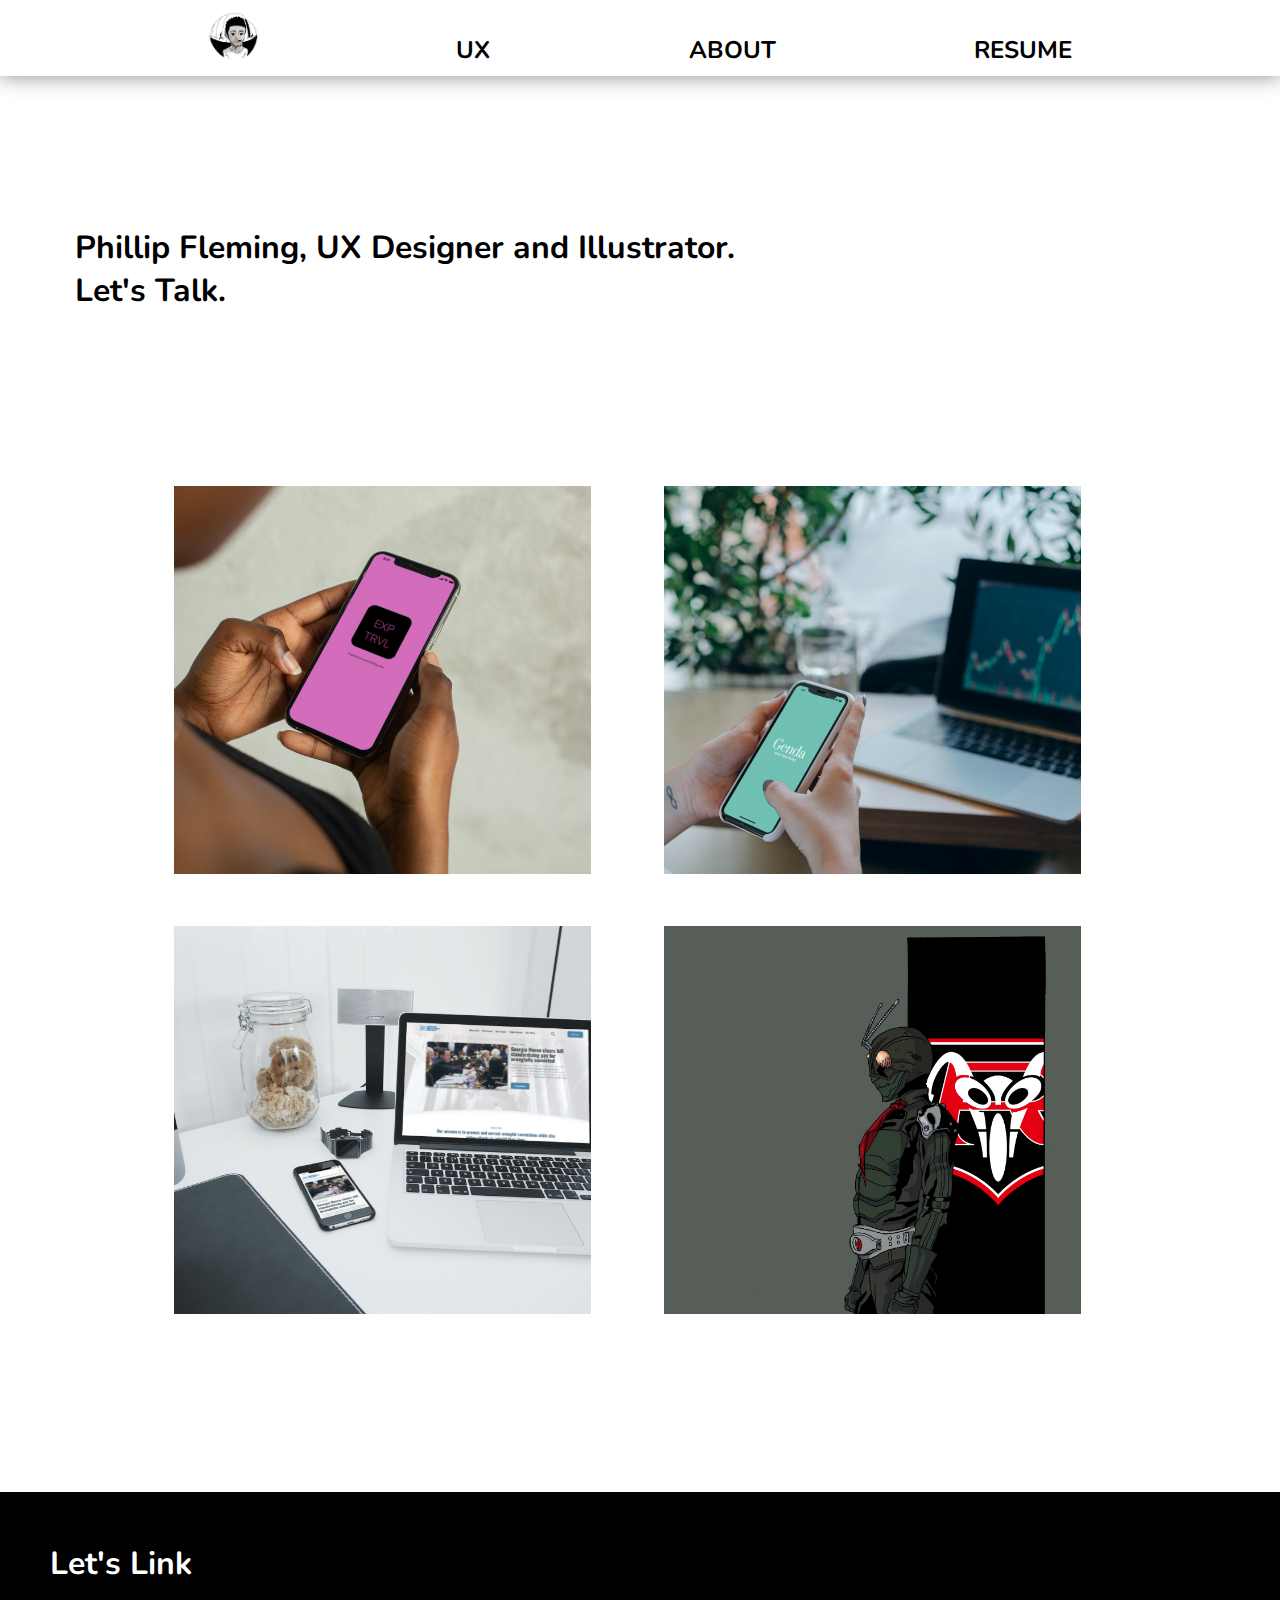
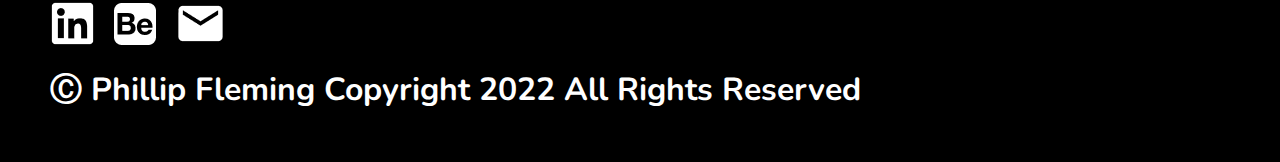
<file: index.html>
<!DOCTYPE html>
	<html lang="en">
	<head>
		<meta charset="UTF-8">
		<meta http-equiv="X-UA-Compatible" content="IE=edge">
		<meta name="viewport" content="width=device-width, initial-scale=1.0">
		<link rel="stylesheet" href="mystyle.css">
		<link href="https://fonts.googleapis.com/css2?family=Nunito:wght@700&display=swap" rel="stylesheet">
		<link rel="stylesheet" href="https://cdnjs.cloudflare.com/ajax/libs/font-awesome/4.7.0/css/font-awesome.min.css">
		<link href="https://cdn.jsdelivr.net/npm/bootstrap@5.2.0-beta1/dist/css/bootstrap.min.css" rel="stylesheet" integrity="sha384-0evHe/X+R7YkIZDRvuzKMRqM+OrBnVFBL6DOitfPri4tjfHxaWutUpFmBp4vmVor" crossorigin="anonymous">
		<title>Phillip Fleming | UX/UI</title>
	</head>
	<body>
		<!-- Top Navigation Menu -->
<div class="topnav hide" id="secondnav">
	<img src="images/Self_Portrait_5_point 1.png" width="53.5" height="46.58px" class="rounded-circle">
	<!-- Navigation links (hidden by default) -->
	<div id="myLinks">
	  <a href="index.html">UX</a>
	  <a href="page2.html">ABOUT</a>
	  <a href="https://drive.google.com/file/d/1QmbmPHYP0NyjzqH8jZx9Lgd74AKNGcoV/view?usp=sharing">RESUME</a>
	</div>
	<!-- "Hamburger menu" / "Bar icon" to toggle the navigation links -->
	<a href="javascript:void(0);" class="icon" onclick="myFunction()">
	  <i class="fa fa-bars"></i>
	</a>
  </div>
		<section class="header" id="firstnav">
			<nav><div class="UX"> 
				<div class="logo">
					<img src="images/Self_Portrait_5_point 1.png" width="100%" height="50.16px" class="rounded-circle">
				</div>
                <a href="index.html">
				<h2> UX </h2> 
				</a>
				<a href="page2.html">
					<h2> ABOUT </h2>
				</a>
				<a href="https://drive.google.com/file/d/1QmbmPHYP0NyjzqH8jZx9Lgd74AKNGcoV/view?usp=sharing" target="_blank">
				<h2> RESUME </h2>
				</a>
				</div>
			</nav>
		</section>
		<div class="intro">
		<h1>Phillip Fleming, UX Designer and Illustrator. </h1>
		<h1>Let's Talk.</h1></div>
		
		<section class="Projects"> 
           <div class="rows"> 
			<a href="EXP_TRVL.html" class= "column col-xs-6" id="caption">
			<span class="text"><h3>Travelers are often pressed for time while on vacation which makes it difficult to stay on schedule.</h3></span>
			<div class="Project">
			<img src="images/Portfolio Design/Portfolio Lo/Rectangle 4.png"></div>
			</a>
			<a href="genda.html" class= "column col-xs-6" id="caption">
			<span class="text"><h3>Current planner apps lack the customizability and flexibility that people need, leading to the planning experience being tedious, confusing, or spread throughout many different avenues.</h3></span>
			<div class="Project">
			<img src="images/Portfolio Lo/Rectangle 6.png"></div>
			</a>
		   </div> 
 
        <div class="rows"> 
			<a href="GIPredesign.html" class= "column col-xs-6" id="caption">
			<span class="text"><h3>The current GIP website does not align with stakeholder goals. The organization wants to prioritize public awareness of their organization and the issue of wrongful incarceration, but the existing design makes it difficult for users to access educational content.</h3></span>
			<div class="Project">
			<img src="images/Rectangle 8.png"></div>
			</a>
			<a href="sketches.html" class= "column col-xs-6" id="caption">
			<span class="text"><h3>Illustrative Works</h3></span>
			<div class="Project">
			<img src="images/Rectangle 21.png"></div>
			</a>
        </div> 
		</section> 

		<footer> 
			<div class="action">
				<h1>Let's Link</h1>
			</div>
			<div class="Links"> 
			<a href="https://www.linkedin.com/in/pflemingart/">
				<img src="images/akar-icons_linkedin-box-fill.png">
			</a>
			<a href="https://www.behance.net/phillipfleming">
				<img src="images/fa_behance-square.png">
			</a>
			<a href="mailto:phillipfleming5@gmail.com? subject=Reaching Out">
				<img src="images/ic_baseline-email.png">
			</a>
				</div> 
			<div class="trademark">
				<h1>Ⓒ Phillip Fleming Copyright 2022 All Rights Reserved</h1>
			</div>
		</footer>
		
		<script src="interaction.js"></script>
	</body>
	</html>
</file>
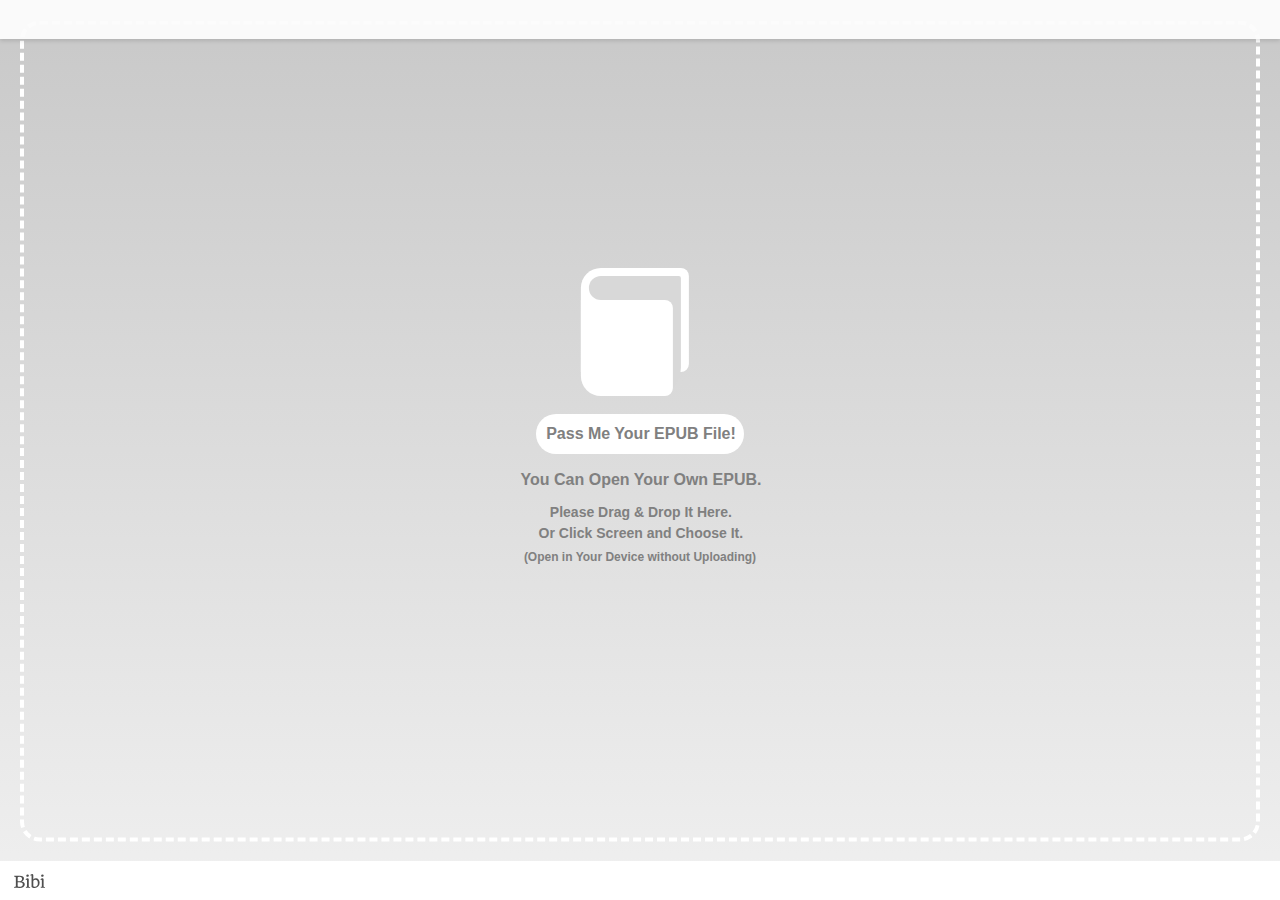
<file: bibi/index.html>
<!DOCTYPE html>



<html id="bibi">


	<head>

		<meta charset="utf-8" />
		<meta name="viewport" content="width=device-width, initial-scale=1.0, minimum-scale=1.0, maximum-scale=1.0" />
		<meta http-equiv="X-UA-Compatible" content="IE=edge" />

		<title>This E-Book is Published with Bibi | EPUB Reader on your website.</title>

		<!-- # Bibi | EPUB Reader on your website. : © Satoru Matsushima - https://bibi.epub.link or https://github.com/satorumurmur/bibi / Licensed under the MIT License - https://github.com/satorumurmur/bibi/blob/master/LICENSE -->

		<!-- 「わたしのことは『ビビ』と呼んでください。『ビビ』はわたしの名前なんです」 —— エレクトラ・パブリケーヌ『ビビのみぎくるぶし』 -->
		<!-- 「まあ！　それじゃあやっぱり、『ビビ』はわたしの“名前”だったのですね？」 —— ソフィア・パインアイランド『ビビさんたちのこと』 -->
		<!-- 「このあたりにビビさんという人がいると聞いて来たのですが、あなたですか？」 —— ビビ・ララルー『ポケットに眼鏡』 -->

		<link id="bibi-style" rel="stylesheet" href="resources/styles/bibi.css" />
		<link id="bibi-dress" rel="stylesheet" href="wardrobe/everyday/bibi.dress.css" />
		<script id="bibi-script" src="resources/scripts/bibi.js"></script>
		<script id="bibi-preset" src="presets/default.js" data-bibi-bookshelf=""></script>

	</head>


	<body data-bibi-book="">

		<div id="bibi-info">
			<h1>This E-Book is Published on the Web with Bibi | EPUB Reader on your website.</h1>
			<ul>
				<li><a href="https://bibi.epub.link">Bibi | EPUB Reader on your website. (Official Website / Japanese)</a></li>
				<li><a href="https://github.com/satorumurmur/bibi">Bibi on GitHub (English)</a></li>
			</ul>
		</div>

		<div id="bibi-book-data" data-bibi-book-mimetype="application/epub+zip" hidden="hidden">
		</div>

	</body>


</html>
</file>
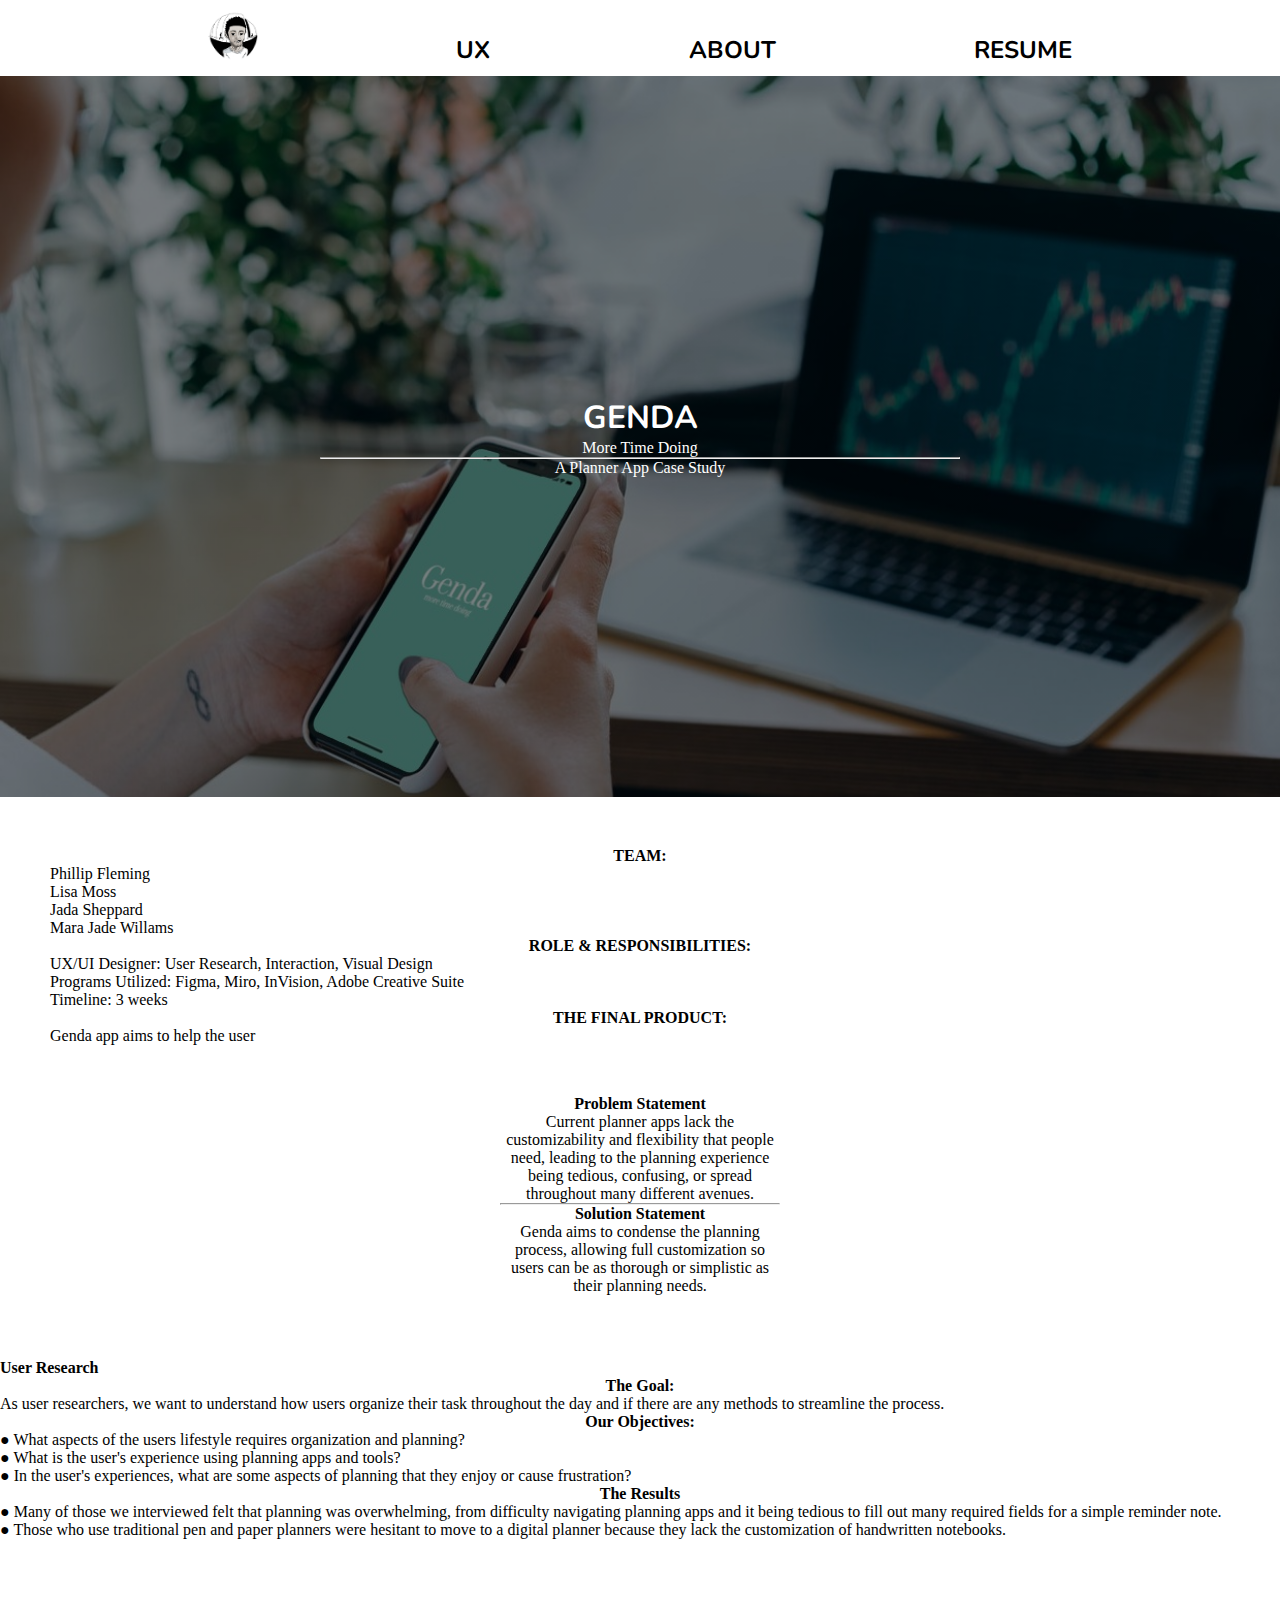
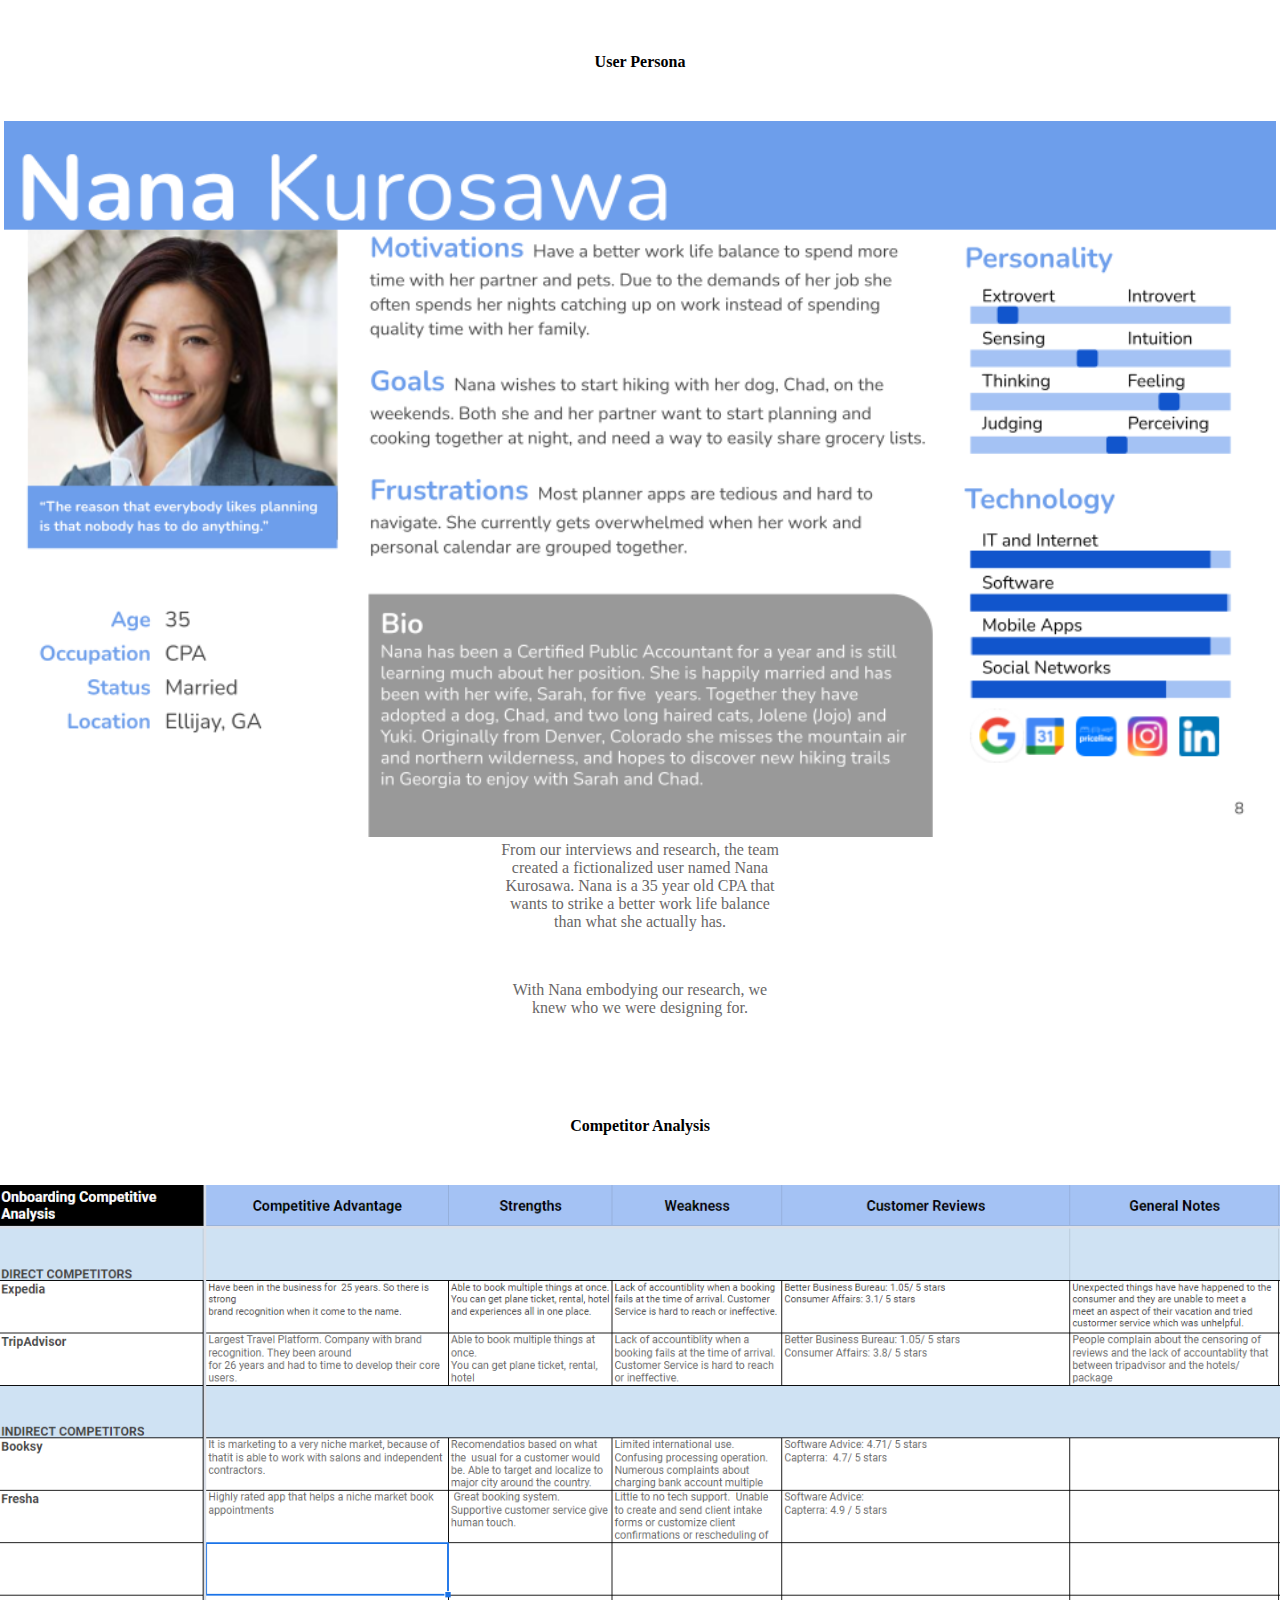
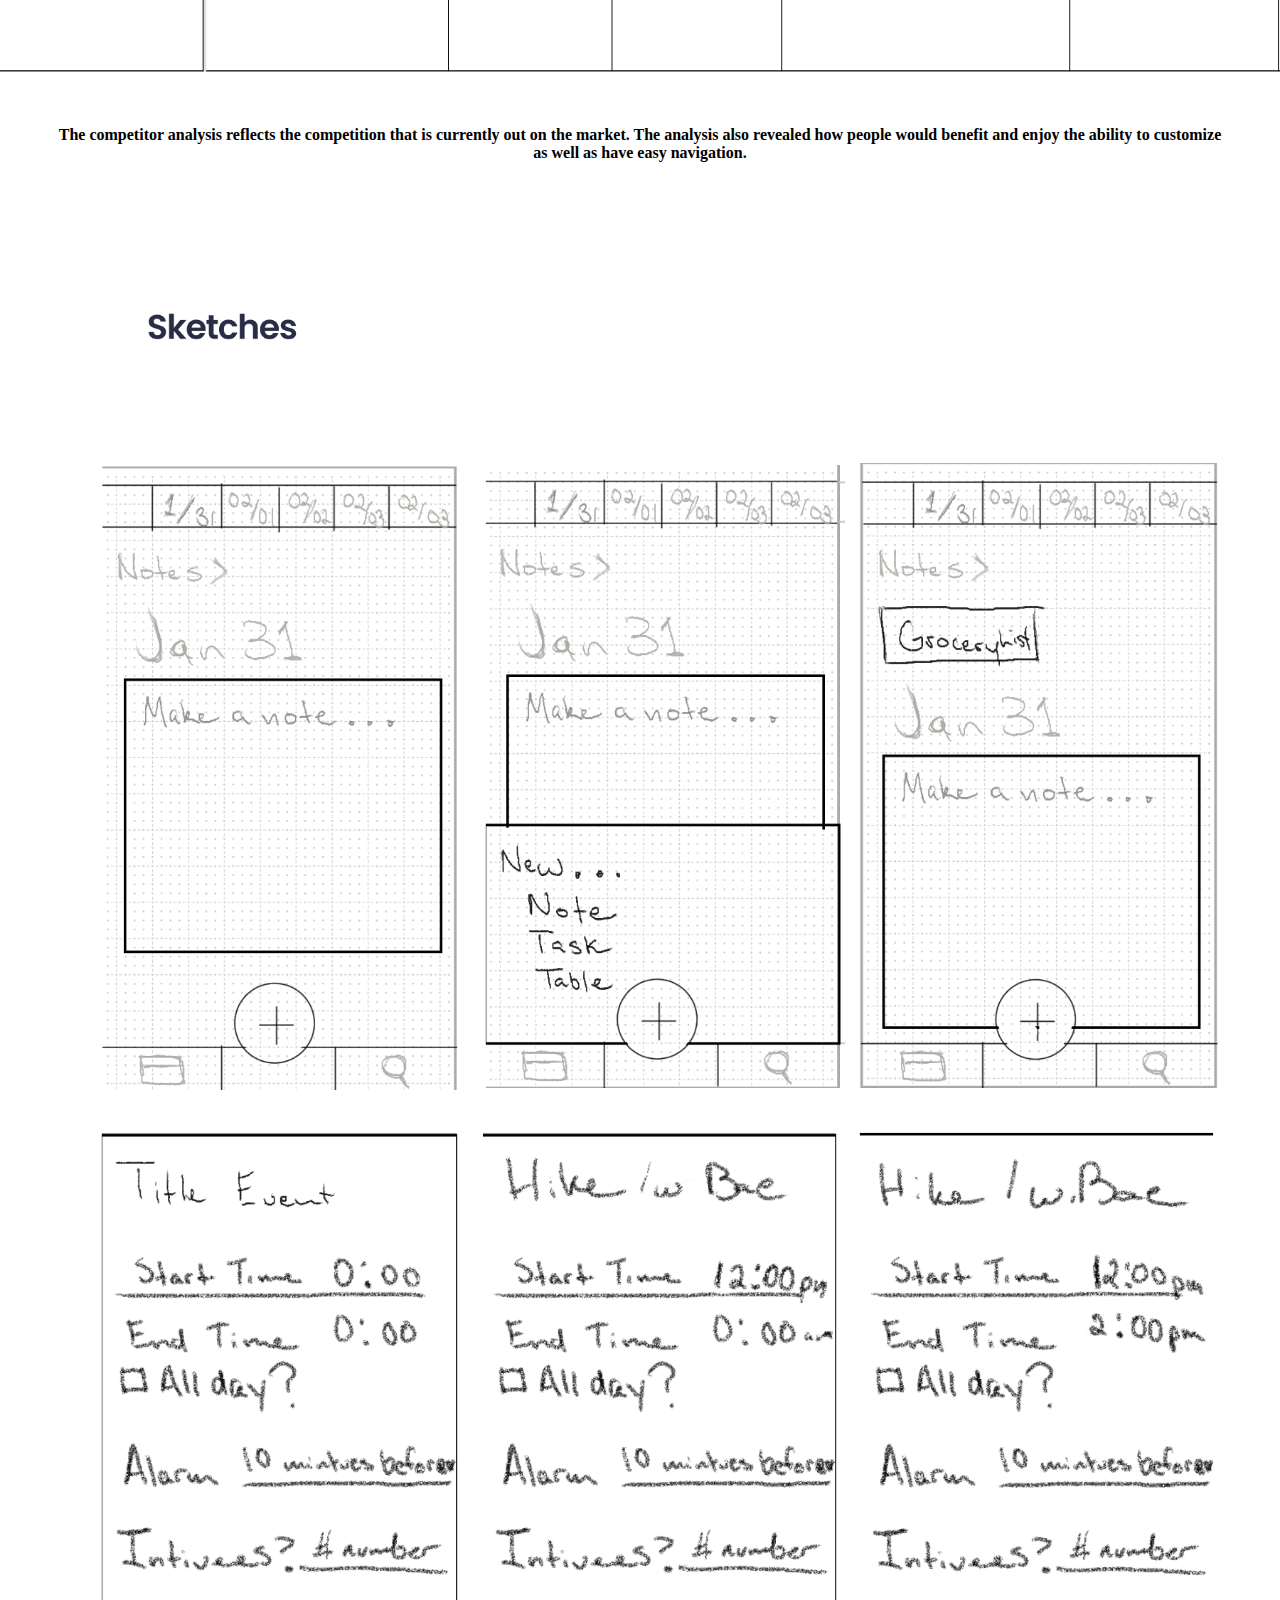
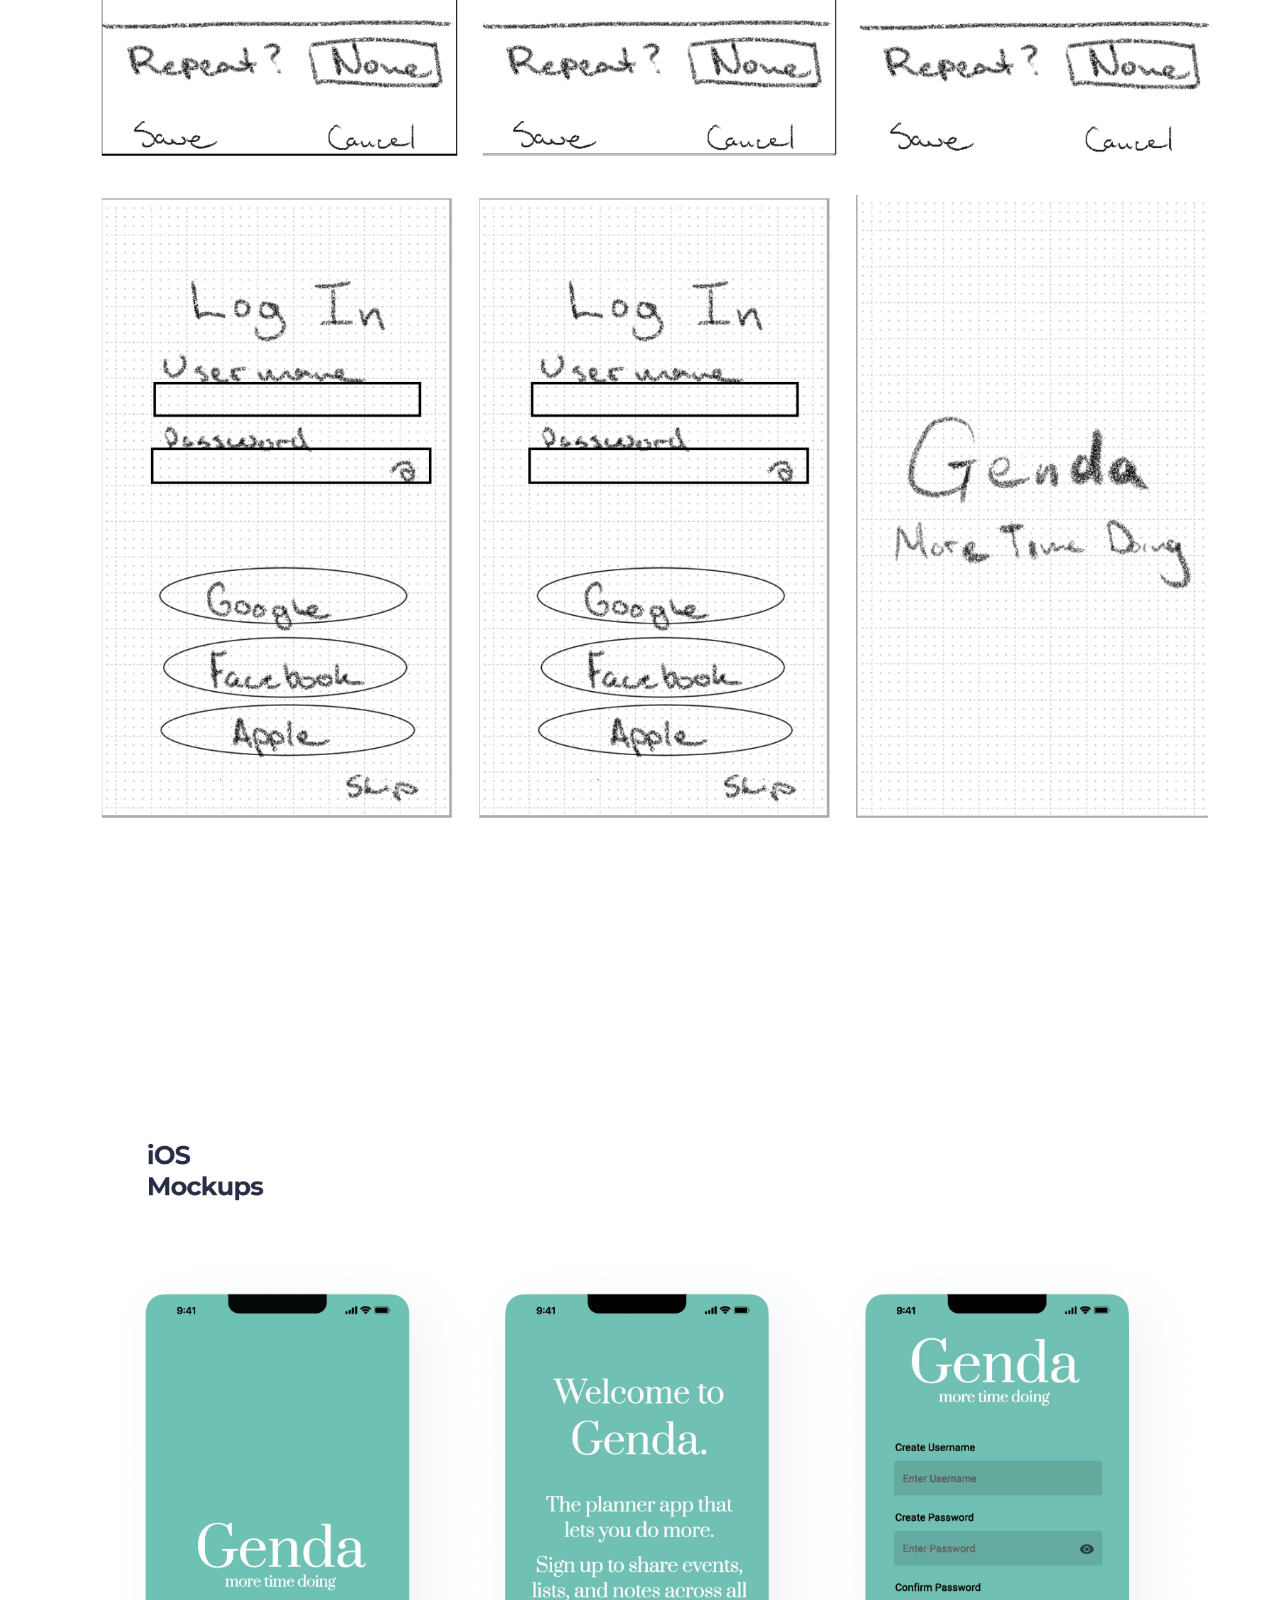
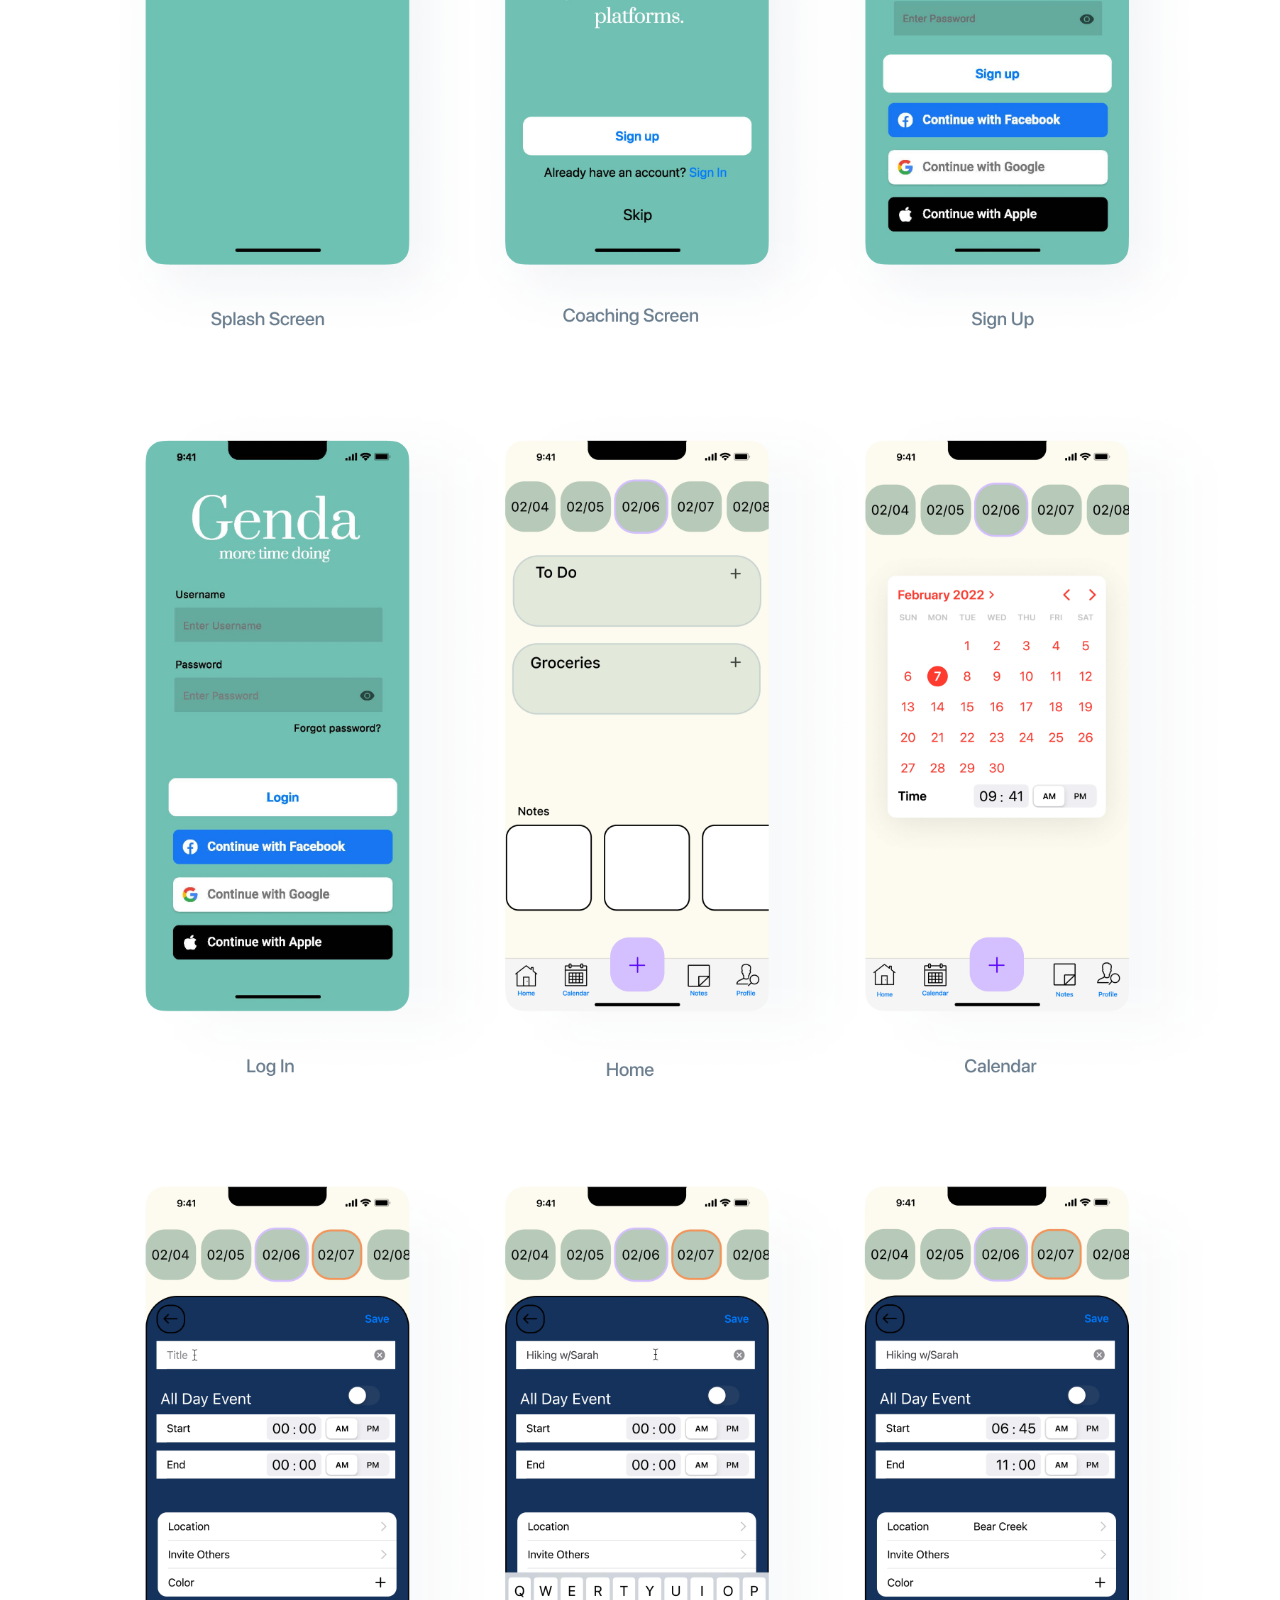
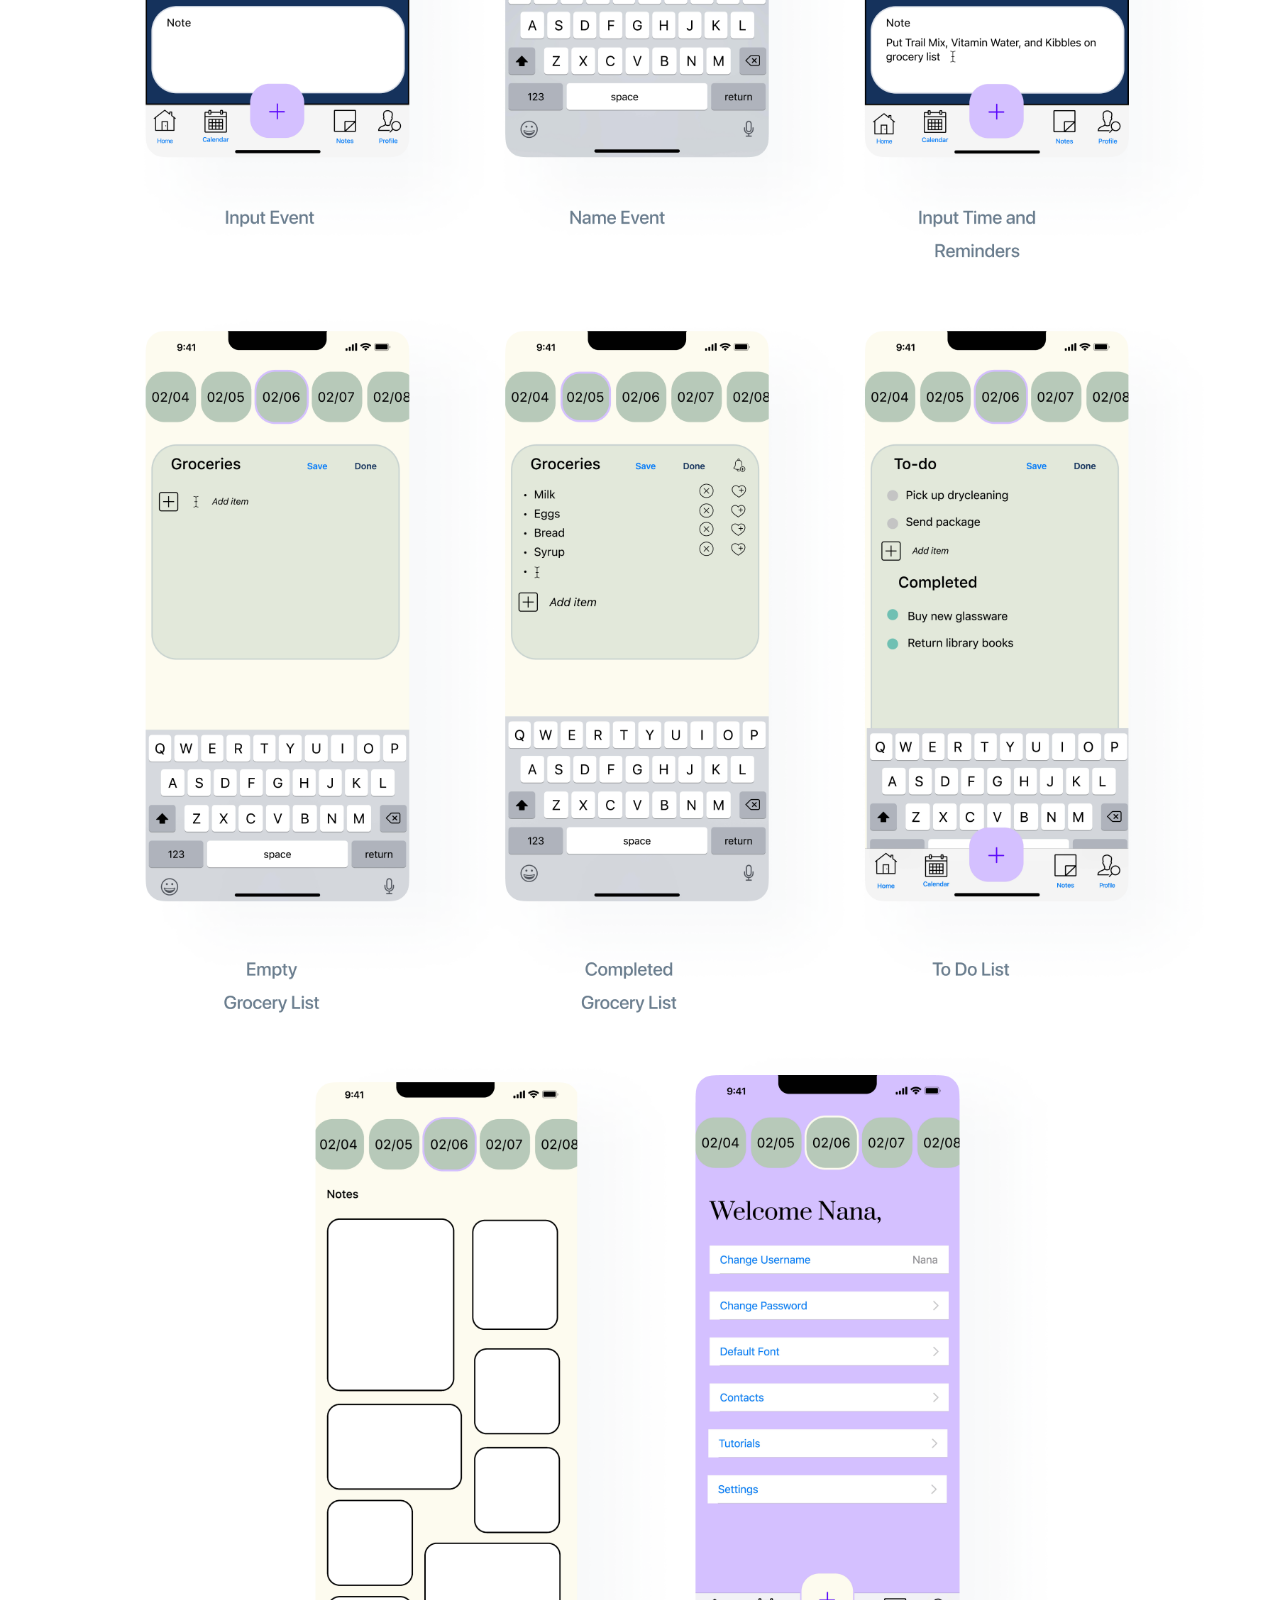
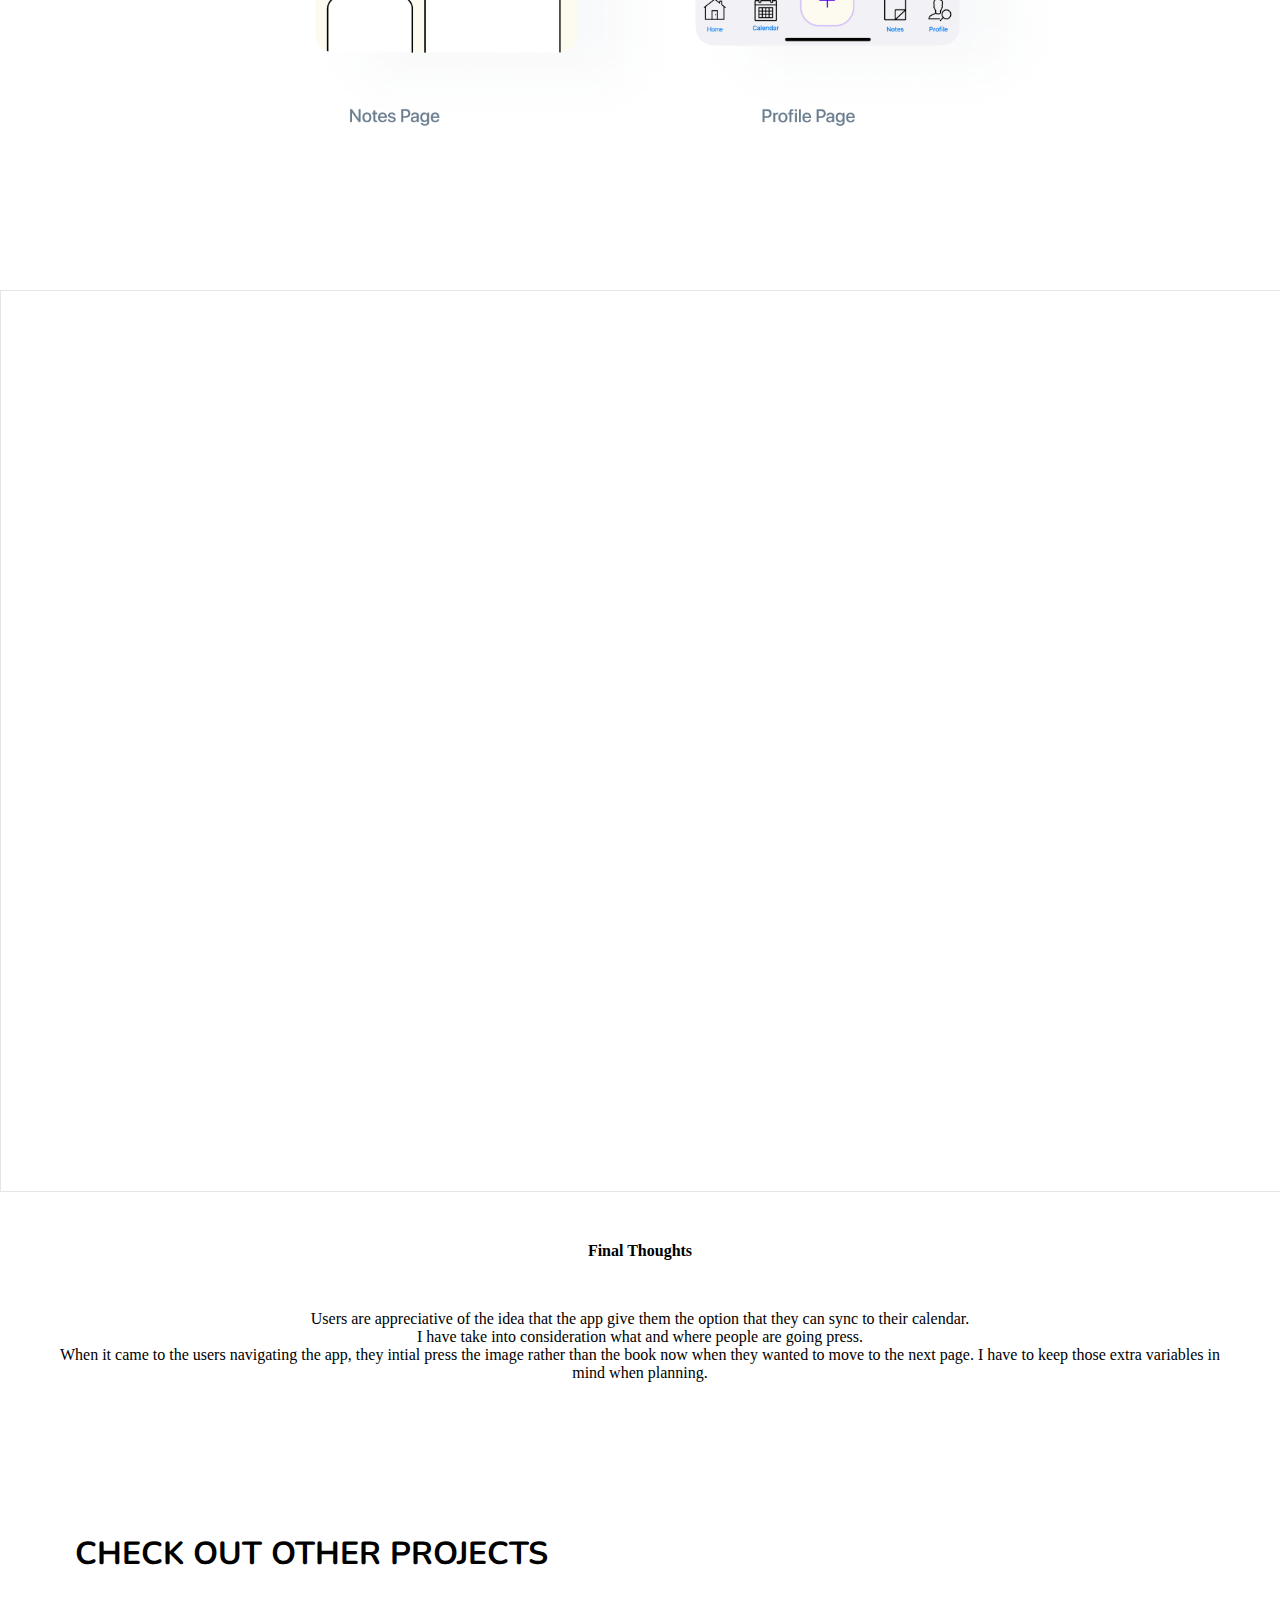
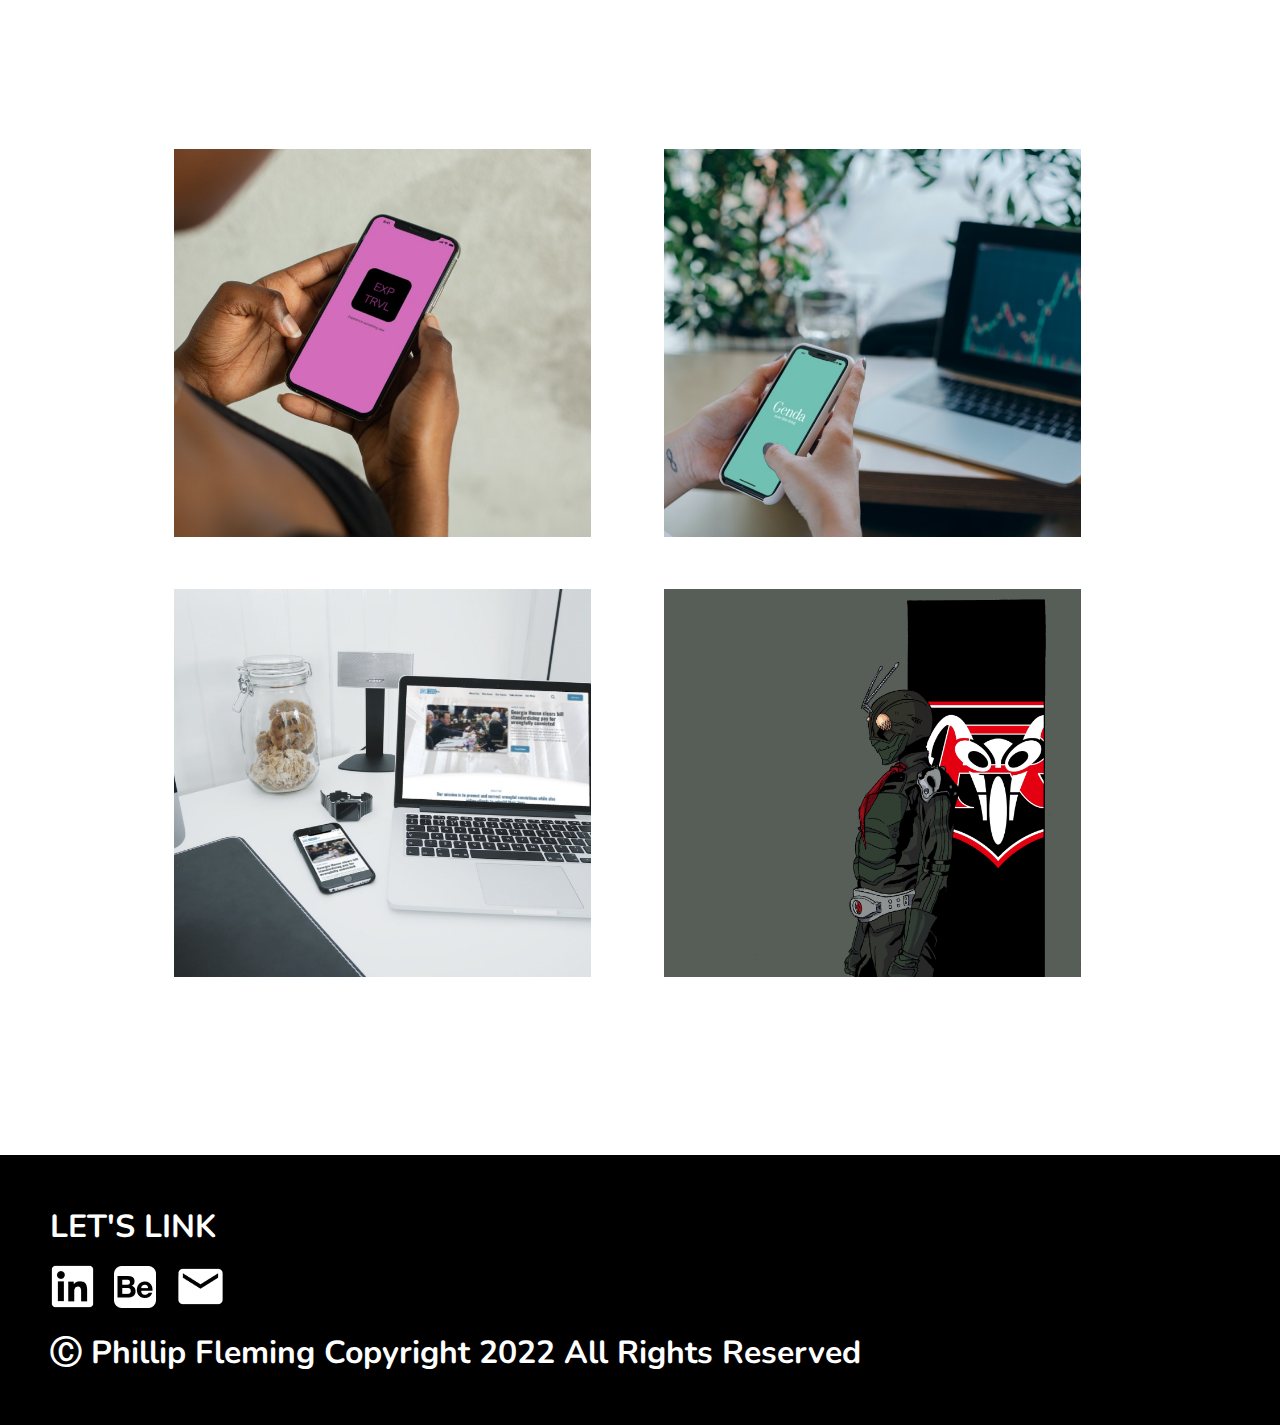
<file: genda.html>
<!DOCTYPE html>
	<html lang="en">
	<head>
		<meta charset="UTF-8">
		<meta http-equiv="X-UA-Compatible" content="IE=edge">
		<meta name="viewport" content="width=device-width, initial-scale=1.0">
		<link rel="stylesheet" href="mystyle.css">
		<link rel="stylesheet" href="portstyle.css">
		<link href="https://fonts.googleapis.com/css2?family=Nunito:wght@700&display=swap" rel="stylesheet">
		<link rel="stylesheet" href="https://cdnjs.cloudflare.com/ajax/libs/font-awesome/4.7.0/css/font-awesome.min.css">
		<link href="https://cdn.jsdelivr.net/npm/bootstrap@5.2.0-beta1/dist/css/bootstrap.min.css" rel="stylesheet" integrity="sha384-0evHe/X+R7YkIZDRvuzKMRqM+OrBnVFBL6DOitfPri4tjfHxaWutUpFmBp4vmVor" crossorigin="anonymous">
		<title>Phillip Fleming UX Portfolio</title>
	</head>
	
	<body>
		<!-- Top Navigation Menu -->
<div class="topnav hide" id="secondnav">
	<img src="images/Self_Portrait_5_point 1.png" width="53.5" height="46.58px" class="rounded-circle">
	<!-- Navigation links (hidden by default) -->
	<div id="myLinks">
	  <a href="index.html">UX</a>
	  <a href="page2.html">ABOUT</a>
	  <a href="https://drive.google.com/file/d/1xQlx59yuXTl3hC3-3O7ruhx33dfbL0DL/view?usp=sharing" target="_blank">RESUME</a>
	</div>
	<!-- "Hamburger menu" / "Bar icon" to toggle the navigation links -->
	<a href="javascript:void(0);" class="icon" onclick="myFunction()">
	  <i class="fa fa-bars"></i>
	</a>
  </div>
		<section class="header" id="firstnav">
			<nav><div class="UX"> 
				<div class="logo">
					<img src="images/Self_Portrait_5_point 1.png" width="100%" height="50.16px" class="rounded-circle">
				</div>
                <a href="index.html">
				<h2> UX </h2> 
				</a>
				<a href="page2.html">
					<h2> ABOUT </h2>
				</a>
				<a href="https://drive.google.com/file/d/1xQlx59yuXTl3hC3-3O7ruhx33dfbL0DL/view?usp=sharing" target="_blank">
				<h2> RESUME </h2>
				</a>
				</div>
			</nav>
		</section>
		
		<div class="jumbotron" id="genda">
			<h1 class="display-4">GENDA</h1>
			<p class="lead">More Time Doing</p>
			<hr class="my-4">
			<p>A Planner App Case Study </p>
		  </div>

		  <section class="overView">
			<div class="container">
				<div class="row">
				  <div class="col" id="team">
					<h4>TEAM:</h4>
					  <p>Phillip Fleming</p>
					  <p>Lisa Moss</p>
					  <p>Jada Sheppard</p>
					  <p>Mara Jade Willams</p>
				  </div>
				  <div class="col">
					<h4>ROLE & RESPONSIBILITIES:</h4>
					  <p>UX/UI Designer: User Research, Interaction, Visual Design</p>
					  <p>Programs Utilized: Figma, Miro, InVision, Adobe Creative Suite</p>
					  <p>Timeline: 3 weeks</p>
				  </div>
				  <div class="col">
					<h4>THE FINAL PRODUCT:</h4>
					  <p>Genda app aims to help the user </p>
				  </div>
				</div>
			  </div>
		  </section>

		  <section class="Statements">
			<div class="pState"></div>  
				<h4>Problem Statement</h4>
			  		<p>Current planner apps lack the customizability and flexibility that people need, leading to the planning experience being tedious, confusing, or spread throughout many different avenues.</p>
			</div>   
			<hr class="my-4">
			<div class="sState">
			  <h4>Solution Statement</h4>
			  	<p>Genda aims to condense the planning process, allowing full customization so users can be as thorough or simplistic as their planning needs.</p>
			</div>  
		  </section>

		  <section class="userInsight">
			<div class="container">
				<h4 id="uResearch">User Research</h4>
				<div class="row">
				  <div class="col">
					  <h4>The Goal:</h4>
					  <p>As user researchers, we want to understand how users organize their task throughout the day and if there are any methods to streamline the process.</p>
				  </div>
				  <div class="col"><h4>Our Objectives:</h4>
					<p>● What aspects of the users lifestyle requires organization and planning?</p>
					<p>● What is the user's experience using planning apps and tools?</p>
					<p>● In the user's experiences, what are some aspects of planning that they enjoy or cause frustration?</p>
				</div>
				  <div class="w-100"></div>
				  <h4>The Results</h4>
				  <div class="col">
					  <p>● Many of those we interviewed felt that planning was overwhelming, from difficulty navigating planning apps and it being tedious to fill out many required fields for a simple reminder note.</p>
					  <p>● Those who use traditional pen and paper planners were hesitant to move to a digital planner because they lack the customization of handwritten notebooks.
					</p>
				  </div>
				  <div class="col"></div>
				</div>
			  </div>  
		  </section>

		  <section class="userPersona">
			<h4> User Persona</h4>
			<img src="images/Genda/Genda Case Study.png">
			<p>From our interviews and research, the team created a fictionalized user named Nana Kurosawa. Nana is a 35 year old CPA that wants to strike a better work life balance than what she actually has. </p>
			<p>With Nana embodying our research, we knew who we were designing for.</p>
		  </section>

		  <section class="competitorAnalysis">
			<h4>Competitor Analysis</h4>
			<div class="container">
				<div class="row">
				  <div class="col">
					<img src="images/Competitor.png">
				  </div>
				</div>
				<div class="row">
				  <div class="col">
					<h4>The competitor analysis reflects the competition that is currently out on the market. The analysis also revealed how people would benefit and enjoy the ability to customize as well as have easy navigation.</h4>
				  </div>
				</div>
			  </div>
		  </section>

		  <div class ="center">
			<img src="images/Genda/Frame 73.png" width="100%" height="auto">
			</div>

			<section class="mockUp">
			<div class="majorScreens">
				<img class="is-content" src="images/Genda/Frame 78.png" width="100%" height="auto" 
				alt="iOS Mockups" caption="" data-width="original" data-scaling="no">
			</div>	

			<div class="figma">
				<iframe style="border: 1px solid rgba(0, 0, 0, 0.1);" width="100%" height="900" src="https://www.figma.com/embed?embed_host=share&url=https%3A%2F%2Fwww.figma.com%2Fproto%2FCBayoC1vdbGLmcsCu8pT8F%2FGenda-Wirefram-(Copy)%3Fscaling%3Dscale-down%26page-id%3D0%253A1%26starting-point-node-id%3D23%253A5184%26node-id%3D23%253A5203" allowfullscreen></iframe>
			</div>

			<section class="finalThoughts">
				<div class="thoughts">
					<h4>Final Thoughts</h4>
					<p>Users are appreciative of the idea that the app give them the option that they can sync to their calendar.</p>
					<p>I have take into consideration what and where people are going press.</p>
					<p>When it came to the users navigating the app, they intial press the image rather than the book now when they wanted to move to the next page. I have to keep those extra variables in mind when planning.</p>
				</div>
			</section>


			<div class="intro">
				<h1>CHECK OUT OTHER PROJECTS</h1></div>
				<section class="Projects"> 
				   <div class="rows"> 
					<a href="EXP_TRVL.html" class= "column col-xs-6" id="caption">
					<span class="text"><h1>EXP TRVL: Case Study</h1></span>
					<div class="Project">
					<img src="images/Portfolio Design/Portfolio Lo/Rectangle 4.png"></div>
					</a>
					<a href="genda.html" class= "column col-xs-6" id="caption">
					<span class="text"><h1>Genda: Case Study</h1></span>
					<div class="Project">
					<img src="images/Portfolio Lo/Rectangle 6.png"></div>
					</a>
				</div> 
		 
				<div class="rows"> 
					<a href="GIPredesign.html" class= "column col-xs-6" id="caption">
					<span class="text"><h1>Georgia Innocence Project Redesign</h1></span>
					<div class="Project">
					<img src="images/Rectangle 8.png"></div>
					</a>
					<a href="sketches.html" class= "column col-xs-6" id="caption">
					<span class="text"><h1>Illustrations</h1></span>
					<div class="Project">
					<img src="images/Rectangle 21.png"></div>
					</a>
				</div> 
				</section> 

		<footer> 
			<div class="action">
				<h1>LET'S LINK</h1>
			</div>
			<div class="Links"> 
			<a href="https://www.linkedin.com/in/pflemingart/">
				<img src="images/akar-icons_linkedin-box-fill.png">
			</a>
			<a href="https://www.behance.net/phillipfleming">
				<img src="images/fa_behance-square.png">
			</a>
			<a href="mailto:phillipfleming5@gmail.com? subject=Reaching Out">
				<img src="images/ic_baseline-email.png">
			</a>
				</div> 
			<div class="trademark">
				<h1>Ⓒ Phillip Fleming Copyright 2022 All Rights Reserved</h1>
			</div>
		</footer>
		
		<script src="interaction.js"></script>
	
	</body>
	</html>
</file>
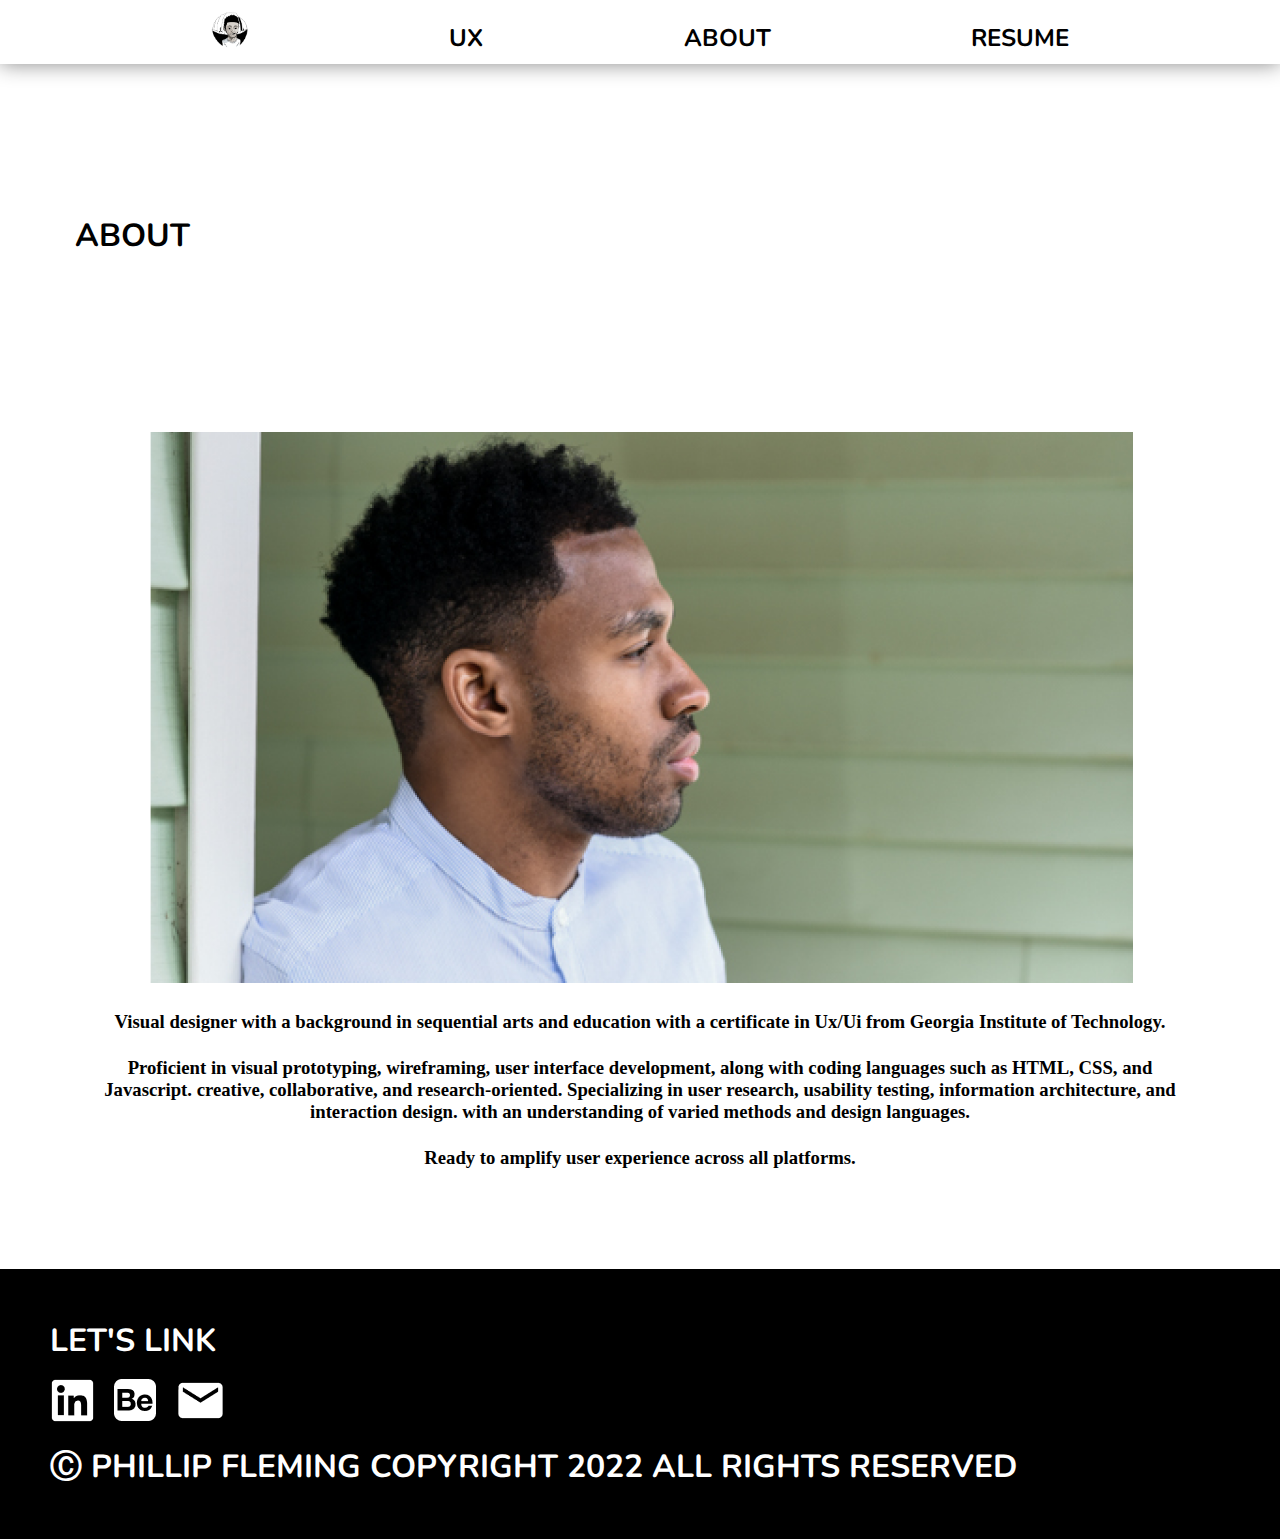
<file: page2.html>
<!DOCTYPE html>
<html>

	<head>
		<meta charset="UTF-8">
		<meta http-equiv="X-UA-Compatible" content="IE=edge">
		<meta name="viewport" content="width=device-width, initial-scale=1.0">
		<link rel="stylesheet" text="css" href="mystyle.css">
		<link href="https://fonts.googleapis.com/css2?family=Nunito:wght@700&display=swap" rel="stylesheet">
		<link rel="stylesheet" href="https://cdnjs.cloudflare.com/ajax/libs/font-awesome/4.7.0/css/font-awesome.min.css">
		<link href="https://cdn.jsdelivr.net/npm/bootstrap@5.2.0-beta1/dist/css/bootstrap.min.css" rel="stylesheet" integrity="sha384-0evHe/X+R7YkIZDRvuzKMRqM+OrBnVFBL6DOitfPri4tjfHxaWutUpFmBp4vmVor" crossorigin="anonymous">
		<title>About</title>
	</head>

	<body>
		<!-- Top Navigation Menu -->
		<div class="topnav hide" id="secondnav">
			<img src="images/Self_Portrait_5_point 1.png" width="53.5" height="46.58px" class="rounded-circle">
			<!-- Navigation links (hidden by default) -->
			<div id="myLinks">
			  <a href="index.html">UX</a>
			  <a href="page2.html">ABOUT</a>
			  <a href="https://drive.google.com/file/d/1ltRXVlYXLeokkdMZeFEm9iclGSpO9RtX/view?usp=sharing">RESUME</a>
			</div>
			<!-- "Hamburger menu" / "Bar icon" to toggle the navigation links -->
			<a href="javascript:void(0);" class="icon" onclick="myFunction()">
			  <i class="fa fa-bars"></i>
			</a>
		  </div>

		<section class="header">
			<nav><div class="UX"> 
				<div class="logo">
					<img src="images/Self_Portrait_5_point 1.png" width="100%" height="37.61px">
				</div>
                <a href="index.html">
				<h2> UX </h2> 
				</a>
				<a href="page2.html">
					<h2> ABOUT </h2>
				</a>
				<a href="https://drive.google.com/file/d/1xQlx59yuXTl3hC3-3O7ruhx33dfbL0DL/view?usp=sharing" target="_blank">
				<h2> RESUME </h2>
				</a>
				</div>
			</nav>
		</section>
		<div class="intro">
			<h1>ABOUT</h1>
		</div>	
	<section class="Bio">
		<img src="images/Rectangle 28.png">

		<h3>Visual designer with a background in sequential arts and education with a certificate in Ux/Ui from Georgia Institute of Technology.</h3>
 
		<h3>Proficient in visual prototyping, wireframing, user interface development, along with coding languages such as HTML, CSS, and Javascript. creative, collaborative, and research-oriented.
	   
		Specializing in user research, usability testing, information architecture, and interaction design. with an understanding of varied methods and design languages.</h3>
	   
		<h3>Ready to amplify user experience across all platforms.</h3>


		</section>
		
			<footer> 
				<div class="action">
					<h1>LET'S LINK</h1>
				</div>
				<div class="Links"> 
				<a href="https://www.linkedin.com/in/pflemingart/">
					<img src="images/akar-icons_linkedin-box-fill.png">
				</a>
				<a href="https://www.behance.net/phillipfleming">
					<img src="images/fa_behance-square.png">
				</a>
				<a href="mailto:phillipfleming5@gmail.com? subject=Reaching Out">
					<img src="images/ic_baseline-email.png">
				</a>
					</div> 
				<div class="trademark">
					<h1>Ⓒ PHILLIP FLEMING COPYRIGHT 2022 ALL RIGHTS RESERVED</h1>
				</div>
			</footer>
			<script src="interaction.js"></script>
		</body>
</html>
</file>
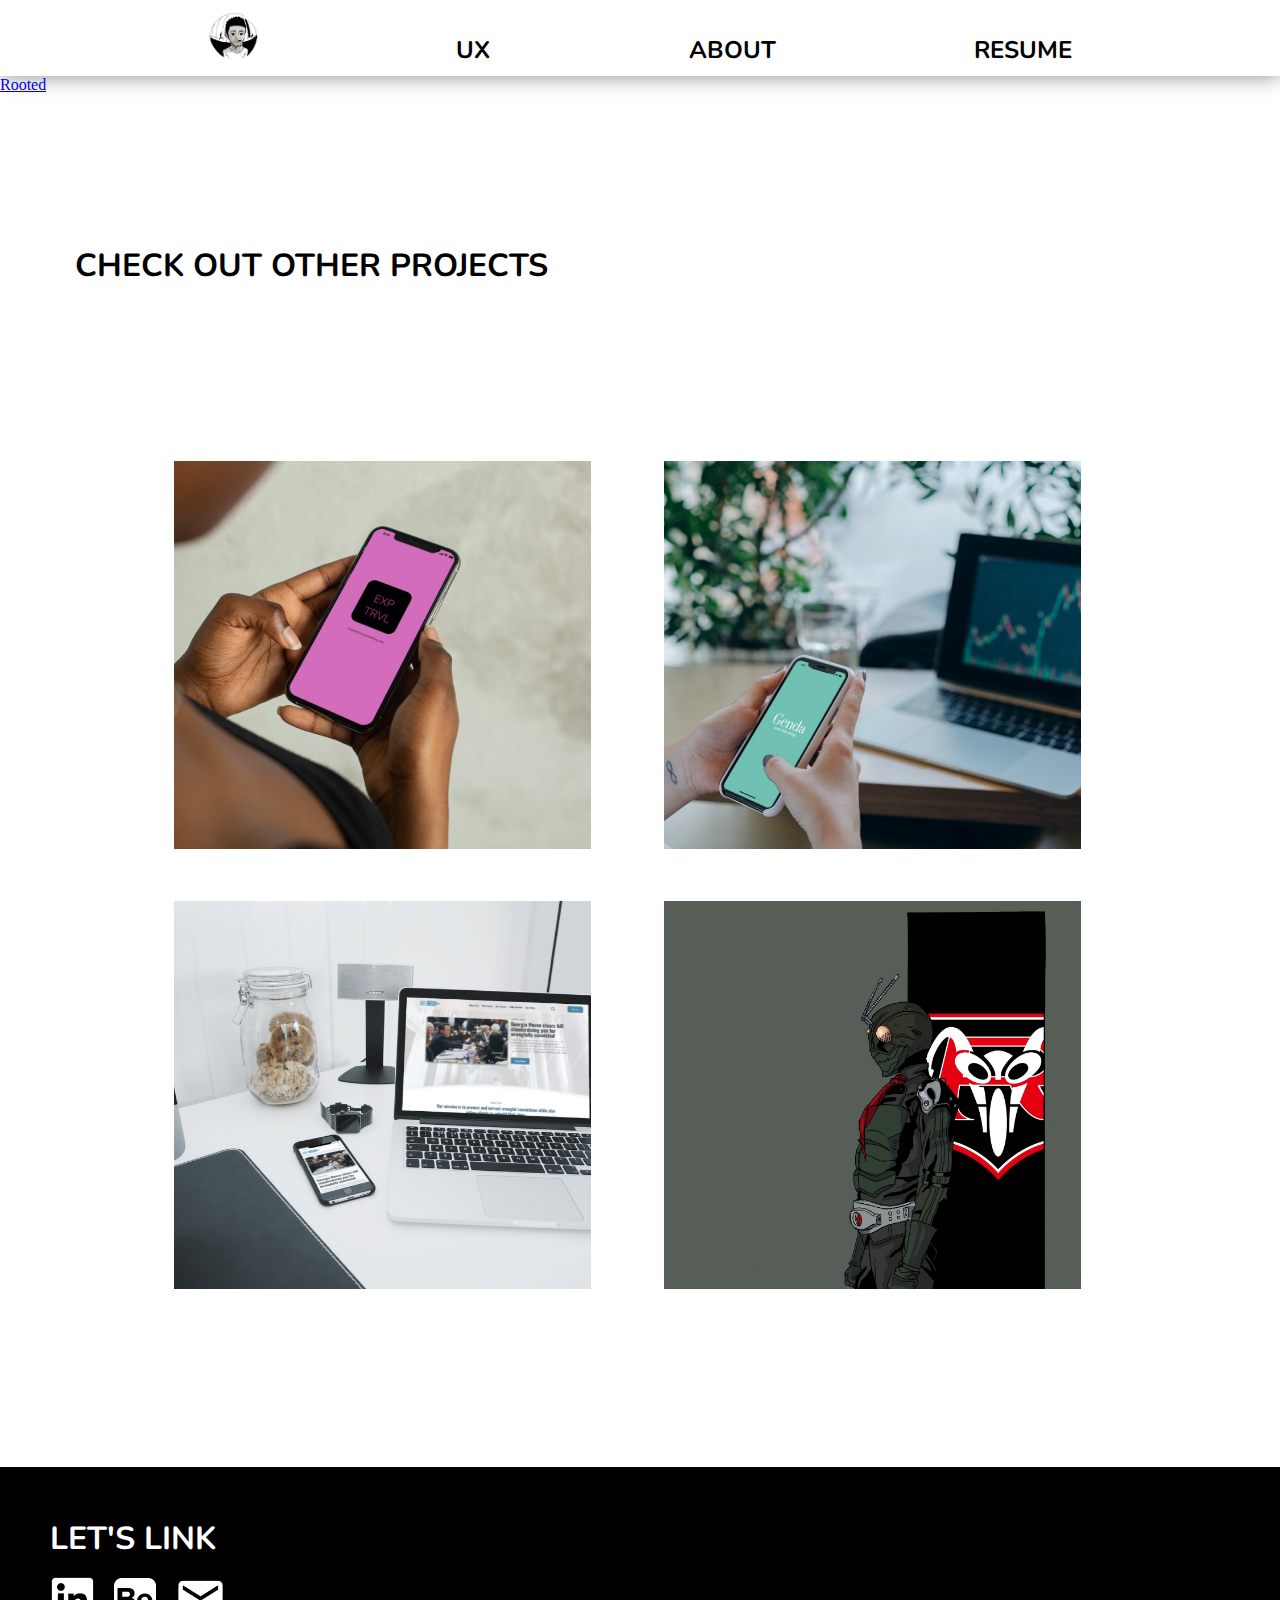
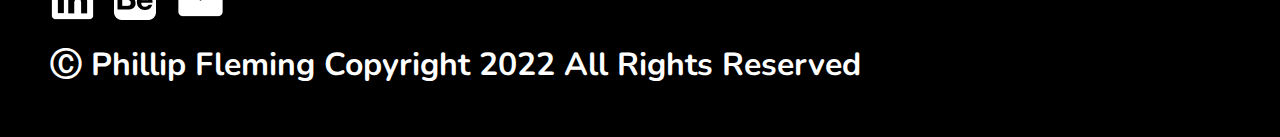
<file: Rooted.html>
<!DOCTYPE html>
	<html lang="en">
	<head>
		<meta charset="UTF-8">
		<meta http-equiv="X-UA-Compatible" content="IE=edge">
		<meta name="viewport" content="width=device-width, initial-scale=1.0">
		<link rel="stylesheet" href="mystyle.css">
		<link rel="stylesheet" href="portstyle.css">
		<link href="https://fonts.googleapis.com/css2?family=Nunito:wght@700&display=swap" rel="stylesheet">
		<link rel="stylesheet" href="https://cdnjs.cloudflare.com/ajax/libs/font-awesome/4.7.0/css/font-awesome.min.css">
		<link href="https://cdn.jsdelivr.net/npm/bootstrap@5.2.0-beta1/dist/css/bootstrap.min.css" rel="stylesheet" integrity="sha384-0evHe/X+R7YkIZDRvuzKMRqM+OrBnVFBL6DOitfPri4tjfHxaWutUpFmBp4vmVor" crossorigin="anonymous">
        <title>Phillip Fleming UX Portfolio</title>
    </head>
	
	<body>
		<!-- Top Navigation Menu -->
<div class="topnav hide" id="secondnav">
	<img src="images/Self_Portrait_5_point 1.png" width="53.5" height="46.58px" class="rounded-circle">
	<!-- Navigation links (hidden by default) -->
	<div id="myLinks">
	  <a href="index.html">UX</a>
	  <a href="page2.html">ABOUT</a>
	  <a href="https://drive.google.com/file/d/1xQlx59yuXTl3hC3-3O7ruhx33dfbL0DL/view?usp=sharing" target="_blank">RESUME</a>
	</div>
	<!-- "Hamburger menu" / "Bar icon" to toggle the navigation links -->
	<a href="javascript:void(0);" class="icon" onclick="myFunction()">
	  <i class="fa fa-bars"></i>
	</a>
  </div>
		<section class="header" id="firstnav">
			<nav><div class="UX"> 
				<div class="logo">
					<img src="images/Self_Portrait_5_point 1.png" width="100%" height="50.16" class="rounded-circle">
				</div>
                <a href="index.html">
				<h2> UX </h2> 
				</a>
				<a href="page2.html">
					<h2> ABOUT </h2>
				</a>
				<a href="https://drive.google.com/file/d/1xQlx59yuXTl3hC3-3O7ruhx33dfbL0DL/view?usp=sharing" target="_blank">
				<h2> RESUME </h2>
				</a>
				</div>
			</nav>
		</section>

		<dd>
			<a href="https://pfleming5.github.io/UX_UI_HW_20/rooted.html/bibi/?book=rooted_abso.epub" data-bibi="embed" data-bibi-style="width: 100%; height: 400px;">Rooted</a><script src="https://pfleming5.github.io/UX_UI_HW_20/rooted.html/bibi/and/jo.js"></script>
		</dd>
        
        <div class="intro">
			<h1>CHECK OUT OTHER PROJECTS</h1></div>
			<section class="Projects"> 
			   <div class="rows"> 
				<a href="EXP_TRVL.html" class= "column col-xs-6" id="caption">
				<span class="text"><h1>EXP TRVL: Case Study</h1></span>
				<div class="Project">
				<img src="images/Portfolio Design/Portfolio Lo/Rectangle 4.png"></div>
				</a>
				<a href="genda.html" class= "column col-xs-6" id="caption">
				<span class="text"><h1>Genda: Case Study</h1></span>
				<div class="Project">
				<img src="images/Portfolio Lo/Rectangle 6.png"></div>
				</a>
			</div> 
	 
			<div class="rows"> 
				<a href="GIPredesign.html" class= "column col-xs-6" id="caption">
				<span class="text"><h1>Georgia Innocence Project Redesign</h1></span>
				<div class="Project">
				<img src="images/Rectangle 8.png"></div>
				</a>
				<a href="sketches.html" class= "column col-xs-6" id="caption">
				<span class="text"><h1>Illustrations</h1></span>
				<div class="Project">
				<img src="images/Rectangle 21.png"></div>
				</a>
			</div> 
			</section> 
		
		<footer> 
			<div class="action">
				<h1>LET'S LINK</h1>
			</div>
			<div class="Links"> 
			<a href="https://www.linkedin.com/in/pflemingart/">
				<img src="images/akar-icons_linkedin-box-fill.png">
			</a>
			<a href="https://www.behance.net/phillipfleming">
				<img src="images/fa_behance-square.png">
			</a>
			<a href="mailto:phillipfleming5@gmail.com? subject=Reaching Out">
				<img src="images/ic_baseline-email.png">
			</a>
				</div> 
			<div class="trademark">
				<h1>Ⓒ Phillip Fleming Copyright 2022 All Rights Reserved</h1>
			</div>
		</footer>
		
		<script src="interaction.js"></script>
	</body>
	</html>
</file>
<file: mystyle.css>
*{
    margin: 0;
    padding: 0;
}
.header{
    background-color: white;
    box-shadow: 0px 0px 20px #888888;
    font-family: 'Futura', 'Nunito', sans-serif;
    
}
h2:hover{
    text-decoration-line: underline;

}
.hide{
    display: none;
}
/* Style the navigation menu */
.topnav {
    overflow: hidden;
    background-color: #333;
    position: relative;
  }
  
  /* Hide the links inside the navigation menu (except for logo/home) */
  .topnav #myLinks {
    display: none;
  }
  
  /* Style navigation menu links */
  .topnav a {
    color: white;
    padding: 14px 16px;
    text-decoration: none;
    font-size: 17px;
    display: block;
    font-family: 'Futura', 'Nunito', sans-serif;
  }

  .topnav img{
    max-width: 100%; 
    height: auto;
    object-fit: contain;
    display: block;
    margin-right: auto;
  }
  
  /* Style the hamburger menu */
  .topnav a.icon {
    background: black;
    display: block;
    position: absolute;
    right: 0;
    top: 0;
  }
  
  /* Add a grey background color on mouse-over */
  .topnav a:hover {
    background-color: #ddd;
    color: black;
  }
  
  /* Style the active link (or home/logo) */
  .active {
    background-color: #04AA6D;
    color: white;
  }

.intro{
    padding-top: 75px;
    margin: 75px;
}
.Projects{
    margin: 75px;
    padding: 75px;
}
.Projects a{
    color: black;
    text-decoration: none;

}
.Project img{
    width: 85%;
    height: 85%;
    padding: 24px;
}


.rows{
    display: flex;
    justify-content: center;
}
.UX{
    display: flex;
    padding: 10px;
    align-items: flex-end;
    justify-content: space-evenly;
    
}
.UX a{
    color: black;
    text-decoration: none;
}

h1{
    font-family: 'futura','Nunito', sans-serif;


}

.Bio{
    position: relative;
    text-align: center;
    padding: 100px 100px;
}
.Bio img{ 
    max-width: 100%;
    height: auto;
}
.Bio h3{
    padding-top: 24px;
    font-family: 'futura';
}

footer{
    background: black;
    padding: 50px;
    font-family: 'futura', 'Nunito', sans-serif;
}
.action{
    color: white;
}
.Links{
    display: flex;
    width: 15%;
    align-items: center;
    justify-content: space-between;
    
}
.Links img{
    padding-top: 12px;
    padding-bottom: 12px;
    
}
.trademark{
    color:white;
    flex-direction: row;
}
 
/* text hover*/

.column#caption{
	position: relative;
}

.column#caption .text {
    text-align: center;    
    color: white;
        font-family: 'Futura', 'Nunito', sans-serif;
        position: absolute;		
        top: 50%;
		left: 45%;
		transform: translate(-50%, -50%);
		z-index: 10;
    opacity: 0;
    transition: all 0.8s ease;			
}
.column#caption .text h3 {		
		margin: 0;		
		color: white;
}
.column#caption:hover .text {
	opacity: 1;
	
}
.column#caption:hover img {
	-webkit-filter: grayscale(100%);
    filter:saturate(.1);
    filter:contrast(5%);
}

.options {
    margin: 75px;
    padding: 75px;

}


    
    
@media only screen and (max-width: 500px) { 

    .header {
        background-color: white;
        box-shadow: 0px 0px 20px #888888;
        font-family: 'Futura', 'Nunito', sans-serif;  
            } 

            .Projects {  
                display: grid;
                grid-template-columns: 300px;
                gap: 25px px;
                grid-auto-flow: row;
                justify-content: center;
                align-content: center;

                
              }

              .rows{
                display: grid;
                justify-content: center;
                grid-template-columns: 300px;
                gap: 50px 50px;

            }
              
              .intro{
                padding-top: 75px;
                margin: 75px;
                justify-self: center;
            }
           
            footer{
                background: black;
                padding: 100px;
                font-family: 'futura', 'Nunito', sans-serif;
            }
            .Links{
                display: grid;
                grid-template-columns: 10px;
                grid-template-rows: 1fr 1fr 1fr 1fr;
                width: 15%;
                align-items: center;
                justify-content: center;
                justify-items: stretch;
                
            }
            span h3{
                font-size: 30px;
            }

            
   

    
    
    }
    @media only screen and (max-width: 900px) { 

        .header {
            background-color: white;
            box-shadow: 0px 0px 20px #888888;
            font-family: 'Futura', 'Nunito', sans-serif;  
                } 
    
                .Projects {  
                    display: grid;
                    grid-template-columns: 100px;
                    gap: 25px px;
                    grid-auto-flow: row;
                    justify-content: center;
                    align-content: center;
    
                    
                  }

                  .Project img{
                    width: 100%;
                    height: 100%;
                }

                span h3{
                    text-align: center;
                    font-size: 12px;
                }
    
                  .rows{
                    display: grid;
                    justify-content: center;
                    grid-template-columns: 300px;
                    gap: 50px 50px;
    
                }
                  
                  .intro{
                    padding-top: 75px;
                    margin: 75px;
                    justify-self: center;
                }

                .Bio img{
                    max-width: 100%;
                    height: auto;
                    justify-content: center;
                    align-content: center;
                }
               
                footer{
                    background: black;
                    padding: 100px;
                    font-family: 'futura', 'Nunito', sans-serif;
                }
                .Links{
                    display: grid;
                    grid-template-columns: 10px;
                    grid-template-rows: 1fr 1fr 1fr 1fr;
                    width: 15%;
                    align-items: center;
                    justify-content: center;
                    
                }
       
    
        
        
                
        }
       
        @media only screen and (max-width: 1500px) { 
        span h3{
            text-align: center;
            align-items: center;
            font-size: 12px;
        }
    }
</file>
<file: bibi/resources/styles/bibi.css>
@charset "utf-8";
/*!
 *
 *  # Bibi Style                                                 (℠)
 *
 *  * © Satoru Matsushima - https://bibi.epub.link or https://github.com/satorumurmur/bibi
 *  * Open source under the MIT License - https://github.com/satorumurmur/bibi/blob/master/LICENSE
 *
 *  * Including:
 *      - Material Icons : © Material Design Authors & Google Inc. - https://material.io/resources/icons / Licensed under the Apache License version 2.0 - https://www.apache.org/licenses/LICENSE-2.0.html
 *
 */
/*!
 * Material Icons by Material Design Authors / Google Inc. - https://material.io/icons
 * Licensed under the Apache License Version 2.0 - https://www.apache.org/licenses/LICENSE-2.0
 * // through a package maintained by Ravindra Marella. - https://marella.github.io/material-icons
 * // Licensed under the Apache License Version 2.0 - https://www.apache.org/licenses/LICENSE-2.0
 */@font-face{font-family:Material Icons;font-style:normal;font-weight:400;src:url(./fonts/MaterialIcons-Regular.eot);src:local("Material Icons"),local("MaterialIcons-Regular"),url(./fonts/MaterialIcons-Regular.woff2) format("woff2"),url(./fonts/MaterialIcons-Regular.woff) format("woff"),url(./fonts/MaterialIcons-Regular.ttf) format("truetype")}.material-icons{font-family:Material Icons;font-weight:400;font-style:normal;font-size:24px;display:inline-block;line-height:1;text-transform:none;letter-spacing:normal;word-wrap:normal;white-space:nowrap;direction:ltr;-webkit-font-smoothing:antialiased;text-rendering:optimizeLegibility;-moz-osx-font-smoothing:grayscale;-webkit-font-feature-settings:"liga";font-feature-settings:"liga"}/*!
 *
 *  # Bibi Style                                                 (℠)
 *
 */*{margin:0;padding:0;border:0;font-size:100%;font-weight:inherit;font-style:inherit}li{list-style:none outside}article,aside,figcaption,figure,footer,header,nav,section{display:block}.non-visual{display:block!important;position:absolute!important;overflow:hidden!important;margin:0!important;padding:0!important;border:0!important;left:0!important;top:0!important;width:0!important;height:0!important;background:transparent!important}.uppercase{text-transform:uppercase!important}html{overflow:hidden;position:absolute;top:0;right:0;bottom:auto;left:0;width:100%;height:100%;font-family:sans-serif;-webkit-font-smoothing:subpixel-antialiased;-webkit-text-size-adjust:100%;-webkit-user-select:none;-moz-user-select:none;-ms-user-select:none;user-select:none;overscroll-behavior-x:none;overscroll-behavior-y:none}html.welcome{overflow:scroll!important}html.InternetExplorer{position:static}html[data-bibi-cursor=bottom],html[data-bibi-cursor=left],html[data-bibi-cursor=right],html[data-bibi-cursor=top]{cursor:pointer}html.Blink{-ms-touch-action:none;touch-action:none}body{position:absolute;top:0;right:0;bottom:auto;left:0;overflow:hidden;width:100%;height:100%;-webkit-transition:opacity .25s ease;transition:opacity .25s ease}body *{-webkit-tap-highlight-color:rgba(255,255,255,0);-webkit-tap-highlight-color:transparent}body.InternetExplorer{position:static}div#bibi-catcher{display:none;position:absolute;z-index:101;top:0;right:0;bottom:0;left:0;margin:0;width:100%;height:100%;cursor:pointer;-webkit-transition:.125s cubic-bezier(.2,.8,.8,1.6);transition:.125s cubic-bezier(.2,.8,.8,1.6)}html.waiting-file div#bibi-catcher{display:block}div#bibi-catcher>.book-icon{z-index:10;top:auto;right:0;bottom:56%;left:0;margin:0 auto;-webkit-transform:translateX(-4%);transform:translateX(-4%)}div#bibi-catcher>.book-icon,div#bibi-catcher>.book-icon *{-webkit-transition:.125s cubic-bezier(.2,.8,.8,1.6);transition:.125s cubic-bezier(.2,.8,.8,1.6)}div#bibi-catcher>.pgroup{-webkit-box-sizing:border-box;box-sizing:border-box;position:absolute;z-index:100;top:44%;right:0;bottom:auto;left:0;margin:0 auto;width:100%;vertical-align:middle;text-align:center;display:-webkit-box;display:-ms-flexbox;display:flex;-webkit-box-orient:vertical;-webkit-box-direction:normal;-ms-flex-direction:column;flex-direction:column;-webkit-box-pack:start;-ms-flex-pack:start;justify-content:flex-start;-webkit-box-align:center;-ms-flex-align:center;align-items:center}div#bibi-catcher>.pgroup p em,div#bibi-catcher>.pgroup p small,div#bibi-catcher>.pgroup p span,div#bibi-catcher>.pgroup p strong{display:block;font-weight:700;-webkit-transition:.125s cubic-bezier(.2,.8,.8,1.6);transition:.125s cubic-bezier(.2,.8,.8,1.6)}div#bibi-catcher>.pgroup p strong{-webkit-box-sizing:border-box;box-sizing:border-box;margin-top:18px;padding:0 .5em;height:2.5em;line-height:2.5em;border-radius:1.25em;font-size:16px}div#bibi-catcher>.pgroup p em{margin-top:14px;font-size:16px;line-height:1.5}div#bibi-catcher>.pgroup p span{margin-top:10px;font-size:14px;line-height:1.5}div#bibi-catcher>.pgroup p small{margin-top:6px;font-size:12px}div#bibi-catcher>.pgroup[lang=en] p strong{text-indent:.125em}div#bibi-catcher>.pgroup[lang=en] p em,div#bibi-catcher>.pgroup[lang=en] p span{margin-right:-.125em}div#bibi-catcher>.pgroup[lang=ja] p strong{text-indent:.5em}div#bibi-catcher>.pgroup[lang=ja] p em{margin-right:-.67em;text-indent:-.67em}div#bibi-catcher>.pgroup[lang=ja] p span{margin-right:-.67em;text-indent:0}div#bibi-catcher>input{visibility:hidden}div#bibi-catcher:before{-webkit-box-sizing:border-box;box-sizing:border-box;z-index:1;top:0;margin:auto;-webkit-transition:.125s cubic-bezier(.2,.8,.8,1.6);transition:.125s cubic-bezier(.2,.8,.8,1.6)}div#bibi-catcher:after,div#bibi-catcher:before{content:"";display:block;position:absolute;right:0;bottom:0;left:0}div#bibi-catcher:after{z-index:0;width:100%}html:not(.iOS):not(.Android).dragenter div#bibi-catcher>.book-icon,html:not(.iOS):not(.Android) div#bibi-catcher:hover>.book-icon{-webkit-transform:translateX(-4%) rotate(-4deg);transform:translateX(-4%) rotate(-4deg)}html:not(.iOS):not(.Android).dragenter div#bibi-catcher>.pgroup p strong,html:not(.iOS):not(.Android) div#bibi-catcher:hover>.pgroup p strong{-webkit-transform:scale(1.05);transform:scale(1.05)}html.Android div#bibi-catcher:active>.book-icon,html.iOS div#bibi-catcher:active>.book-icon,html:not(.iOS):not(.Android) div#bibi-catcher:active>.book-icon{-webkit-transform:translateX(-4%) rotate(4deg);transform:translateX(-4%) rotate(4deg)}html.Android div#bibi-catcher:active>.pgroup p strong,html.iOS div#bibi-catcher:active>.pgroup p strong,html:not(.iOS):not(.Android) div#bibi-catcher:active>.pgroup p strong{-webkit-transform:scale(.95);transform:scale(.95)}div#bibi-poweredby{overflow:hidden;z-index:1000000;top:auto;left:0;margin:0 auto;width:100%;-webkit-transform-origin:50% 100%;transform-origin:50% 100%;-webkit-transform:scaleY(0);transform:scaleY(0);opacity:0;-webkit-transition:opacity .5s linear;transition:opacity .5s linear}div#bibi-poweredby,div#bibi-poweredby p a{-webkit-box-sizing:border-box;box-sizing:border-box;display:block;position:absolute;right:auto;bottom:0;font-size:14px}div#bibi-poweredby p a{top:0;left:4px;margin:auto 0;border-radius:2px;width:50.99631px;height:26px;line-height:26px;text-align:center;text-decoration:none;color:transparent;background:transparent}div#bibi-poweredby p a,div#bibi-poweredby p a:after,div#bibi-poweredby p a:before{-webkit-transition:.1s linear;transition:.1s linear}div#bibi-poweredby p a:after,div#bibi-poweredby p a:before{content:"";display:block;position:absolute;top:0;right:0;bottom:0;left:0;margin:0;width:100%;height:100%;background:transparent none no-repeat 50%;background-size:30.99631px 14px}div#bibi-poweredby p a:before{filter:url('data:image/svg+xml;charset=utf-8,<svg xmlns="http://www.w3.org/2000/svg"><filter id="filter"><feComponentTransfer color-interpolation-filters="sRGB"><feFuncR type="table" tableValues="1 0" /><feFuncG type="table" tableValues="1 0" /><feFuncB type="table" tableValues="1 0" /></feComponentTransfer></filter></svg>#filter');-webkit-filter:invert(100%);filter:invert(100%)}div#bibi-poweredby p a:after,div#bibi-poweredby p a:before{background-image:url([data-uri])}html.panel-opened div#bibi-poweredby,html.waiting-file div#bibi-poweredby,html.waiting div#bibi-poweredby{opacity:1;-webkit-transform:none;transform:none}div#bibi-info{overflow:hidden;width:0;height:0}div#bibi-style-checker{-webkit-writing-mode:vertical-rl;-epub-writing-mode:vertical-rl;-moz-writing-mode:vertical-rl;-ms-writing-mode:vertical-rl;-ms-writing-mode:tb-rl;writing-mode:vertical-rl;direction:ltr;position:absolute;z-index:0;font-size:16px;font-size:1rem;line-height:1em;white-space:nowrap;opacity:0}div#bibi-is-dev-mode{overflow:hidden;-webkit-box-sizing:border-box;box-sizing:border-box;display:-webkit-box;display:-ms-flexbox;display:flex;-webkit-box-orient:vertical;-webkit-box-direction:normal;-ms-flex-direction:column;flex-direction:column;-webkit-box-pack:center;-ms-flex-pack:center;justify-content:center;-webkit-box-align:center;-ms-flex-align:center;align-items:center;position:absolute;z-index:99999999999;top:0;right:0;bottom:0;left:0;margin:auto;padding:2em;width:300px;height:300px;border-radius:150px;font-weight:700;color:#fff;background:rgba(255,64,0,.9);pointer-events:text}div#bibi-is-dev-mode p{text-align:center;width:100%;line-height:1.5}div#bibi-is-dev-mode p:first-of-type{margin-top:-1em;padding-bottom:.4em;border-bottom:1px solid #fff;margin-bottom:.6em;font-size:18px}div#bibi-is-dev-mode p:first-of-type strong{display:block;width:100%}div#bibi-is-dev-mode p:first-of-type strong:first-of-type{font-size:.75em}div#bibi-is-dev-mode p:first-of-type strong:nth-of-type(2){text-transform:uppercase}div#bibi-is-dev-mode p:nth-of-type(2),div#bibi-is-dev-mode p:nth-of-type(3){font-size:14px}div#bibi-is-dev-mode p:nth-of-type(2) span,div#bibi-is-dev-mode p:nth-of-type(3) span{display:inline-block}div#bibi-is-dev-mode p:nth-of-type(3) code{display:block;margin:.5em auto 0;width:12em;height:2em;border-radius:.25em;font-size:16px;line-height:2em;background:rgba(0,0,0,.75)}div#bibi-is-dev-mode p:nth-of-type(4){display:-webkit-box;display:-ms-flexbox;display:flex;-webkit-box-orient:horizontal;-webkit-box-direction:normal;-ms-flex-direction:row;flex-direction:row;-webkit-box-pack:center;-ms-flex-pack:center;justify-content:center;-webkit-box-align:center;-ms-flex-align:center;align-items:center;position:absolute;top:auto;right:0;bottom:0;left:0;margin:0 auto;padding:.4em 0 .6em;width:100%;height:auto;font-weight:400;font-size:20px;cursor:pointer;background:hsla(0,0%,100%,0);-webkit-transition:.2s linear;transition:.2s linear}div#bibi-is-dev-mode p:nth-of-type(4):before{font-family:Material Icons;content:"highlight_off";line-height:1}div#bibi-is-dev-mode p:nth-of-type(4) em{padding:0 .5em 0 .25em;font-size:.75em;text-transform:uppercase}div#bibi-is-dev-mode p:nth-of-type(4):hover{color:#000;background:hsla(0,0%,100%,.9)}div#bibi-is-dev-mode{-webkit-transform:translateY(-200%) rotate(-1turn);transform:translateY(-200%) rotate(-1turn);opacity:0}div#bibi-is-dev-mode.show{-webkit-transition:1s cubic-bezier(.5,0,0,1.5);transition:1s cubic-bezier(.5,0,0,1.5);-webkit-transform:none;transform:none;opacity:1}div#bibi-is-dev-mode.hide{-webkit-transition:1s cubic-bezier(1,0,0,1);transition:1s cubic-bezier(1,0,0,1);-webkit-transform:translateY(800%) rotate(1turn);transform:translateY(800%) rotate(1turn);opacity:0}div#__bs_notify__{-webkit-box-sizing:border-box!important;box-sizing:border-box!important;display:table-cell!important;position:fixed!important;top:0!important;right:0!important;bottom:0!important;left:0!important;margin:auto!important;border-radius:1.5em!important;padding:0!important;width:16em!important;height:3em!important;line-height:3em!important;font-size:14px!important;font-weight:700!important;text-indent:-.25em!important;text-shadow:0 0 2px #000!important;background:rgba(0,0,0,.5)!important}main#bibi-main{overflow:hidden;-webkit-overflow-scrolling:touch;position:absolute;z-index:1;width:100%;background:transparent;-webkit-transition:-webkit-transform .1s ease;transition:-webkit-transform .1s ease;transition:transform .1s ease;transition:transform .1s ease,-webkit-transform .1s ease;-webkit-transform-origin:50% 50%;transform-origin:50% 50%;will-change:scroll-position,padding,transform}html.book-full-height main#bibi-main{height:100%}html.view-paged main#bibi-main{overflow:hidden}html.view-horizontal main#bibi-main{overflow-x:scroll;overflow-y:hidden}html.view-vertical main#bibi-main{overflow-x:hidden;overflow-y:scroll}html.appearance-horizontal main#bibi-main{top:0;right:-100%;bottom:auto;left:-100%;margin:auto}html.appearance-vertical main#bibi-main{top:-100%;right:auto;bottom:-100%;left:0;margin:auto}div#bibi-main-book{-webkit-box-sizing:content-box;box-sizing:content-box;display:-webkit-box;display:-ms-flexbox;display:flex;-ms-flex-wrap:nowrap;flex-wrap:nowrap;-webkit-box-pack:justify;-ms-flex-pack:justify;justify-content:space-between;position:relative;z-index:1;width:100%;height:100%;-webkit-transition:opacity .15s ease,-webkit-transform .5s ease-in-out;transition:opacity .15s ease,-webkit-transform .5s ease-in-out;transition:transform .5s ease-in-out,opacity .15s ease;transition:transform .5s ease-in-out,opacity .15s ease,-webkit-transform .5s ease-in-out;will-change:width,height,opacity}html.spread-ltr div#bibi-main-book{-webkit-box-orient:horizontal;-webkit-box-direction:normal;-ms-flex-direction:row;flex-direction:row}html.spread-rtl div#bibi-main-book{-webkit-box-orient:horizontal;-webkit-box-direction:reverse;-ms-flex-direction:row-reverse;flex-direction:row-reverse}html.spread-ttb div#bibi-main-book{-webkit-box-orient:vertical;-webkit-box-direction:normal;-ms-flex-direction:column;flex-direction:column}html.changing-view div#bibi-main-book,html.resizing div#bibi-main-book{visibility:hidden}div.spread-box{-webkit-box-sizing:border-box;box-sizing:border-box;-ms-flex-negative:0;flex-shrink:0;position:relative}html.spread-horizontal div.spread-box{height:100%}html.spread-vertical div.spread-box{width:100%}html.book-pre-paginated.view-paged.spread-horizontal div.spread-box{min-width:100vw}html.view-paged.spread-vertical div.spread-box{min-height:100vh}div.spread{-webkit-box-sizing:border-box;box-sizing:border-box;overflow:hidden;position:absolute;top:0;right:0;bottom:0;left:0;margin:auto;display:-webkit-box;display:-ms-flexbox;display:flex;-ms-flex-wrap:nowrap;flex-wrap:nowrap;-webkit-box-pack:start;-ms-flex-pack:start;justify-content:flex-start;-webkit-box-align:center;-ms-flex-align:center;align-items:center}html.page-ltr div.spread{-webkit-box-orient:horizontal;-webkit-box-direction:normal;-ms-flex-direction:row;flex-direction:row}html.page-rtl div.spread{-webkit-box-orient:horizontal;-webkit-box-direction:reverse;-ms-flex-direction:row-reverse;flex-direction:row-reverse}html.view-vertical div.spread-box:not(.spreaded) div.spread{-webkit-box-orient:vertical;-webkit-box-direction:normal;-ms-flex-direction:column;flex-direction:column}div.spread-box.single-item-spread-after div.spread{-webkit-box-pack:end;-ms-flex-pack:end;justify-content:flex-end}div.spread-box.single-item-spread-center div.spread{-webkit-box-pack:center;-ms-flex-pack:center;justify-content:center}div.item-box,div.spread-box.reflowable div.spread{background:#fff}div.item-box{-webkit-box-sizing:border-box;box-sizing:border-box;-ms-flex-negative:0;flex-shrink:0;position:relative;overflow:hidden}div.item-box.reflowable{display:-webkit-box;display:-ms-flexbox;display:flex;-ms-flex-wrap:nowrap;flex-wrap:nowrap;-webkit-box-pack:justify;-ms-flex-pack:justify;justify-content:space-between;-webkit-box-align:center;-ms-flex-align:center;align-items:center}html.spread-ltr div.item-box.reflowable{-webkit-box-orient:horizontal;-webkit-box-direction:normal;-ms-flex-direction:row;flex-direction:row}html.spread-rtl div.item-box.reflowable{-webkit-box-orient:horizontal;-webkit-box-direction:reverse;-ms-flex-direction:row-reverse;flex-direction:row-reverse}html.spread-ttb div.item-box.reflowable{-webkit-box-orient:vertical;-webkit-box-direction:normal;-ms-flex-direction:column;flex-direction:column}html.book-pre-paginated div.item-box:after{content:"";display:block;position:absolute;z-index:1;top:0;right:0;bottom:0;left:0;margin:auto;opacity:0;-webkit-transition:opacity 1s ease-in;transition:opacity 1s ease-in}html.book-pre-paginated div.item-box:not(.placeholder):not(.loaded):after{opacity:1}iframe.item,span.page{-webkit-box-sizing:content-box;box-sizing:content-box;display:block}iframe.item{position:absolute;z-index:10;top:0;right:0;bottom:0;left:0;margin:0;padding:0;border:0;line-height:1;vertical-align:top;background:transparent;-webkit-transform-origin:0 0;transform-origin:0 0;opacity:1}html.zoomed-in iframe.item{will-change:transform}html.transforming iframe.item{will-change:none!important}div.item-box:not(.loaded) iframe.item{visibility:hidden;opacity:0}div.spread-box.current iframe.item{-webkit-transition:opacity .1s linear;transition:opacity .1s linear}span.page{z-index:1;width:100%;height:100%}div.item-box.reflowable span.page{position:relative}div.item-box.pre-paginated span.page{position:absolute;top:0;right:0;bottom:0;left:0}div#bibi-menu{position:absolute;z-index:100000;top:0;right:0;bottom:auto;left:0;right:auto;margin:0;width:100%;background:transparent}div#bibi-menu,div#bibi-menu ul{-webkit-transition:.125s linear;transition:.125s linear}html.waiting-file div#bibi-menu,html.without-menubar div#bibi-menu{display:none!important}div#bibi-menu-l,div#bibi-menu-r{-webkit-box-sizing:border-box;box-sizing:border-box;z-index:1;height:100%;color:#fff;-webkit-transition:opacity .75s linear;transition:opacity .75s linear}div#bibi-menu-l,div#bibi-menu-l ul,div#bibi-menu-r,div#bibi-menu-r ul{display:-webkit-box;display:-ms-flexbox;display:flex;-webkit-box-pack:start;-ms-flex-pack:start;justify-content:flex-start;-webkit-box-align:start;-ms-flex-align:start;align-items:start;position:relative}div#bibi-menu-l ul,div#bibi-menu-l ul.sticky,div#bibi-menu-r ul,div#bibi-menu-r ul.sticky{opacity:0}div#bibi-menu-l ul:before,div#bibi-menu-r ul:before{content:"";display:block;position:absolute}div#bibi-menu-l ul li,div#bibi-menu-r ul li{position:relative;z-index:1}div#bibi-menu-l ul li.hover,div#bibi-menu-l ul li:active,div#bibi-menu-r ul li.hover,div#bibi-menu-r ul li:active{z-index:10}div#bibi-menu-l ul li .bibi-button span.bibi-button-label,div#bibi-menu-r ul li .bibi-button span.bibi-button-label{font-size:0;color:transparent}div#bibi-menu.hover div#bibi-menu-l ul,div#bibi-menu.hover div#bibi-menu-l ul.sticky,div#bibi-menu.hover div#bibi-menu-r ul,div#bibi-menu.hover div#bibi-menu-r ul.sticky,html.menu-opened div#bibi-menu-l ul,html.menu-opened div#bibi-menu-l ul.sticky,html.menu-opened div#bibi-menu-r ul,html.menu-opened div#bibi-menu-r ul.sticky,html.panel-opened div#bibi-menu-l ul,html.panel-opened div#bibi-menu-l ul.sticky,html.panel-opened div#bibi-menu-r ul,html.panel-opened div#bibi-menu-r ul.sticky,html.subpanel-opened div#bibi-menu-l ul,html.subpanel-opened div#bibi-menu-l ul.sticky,html.subpanel-opened div#bibi-menu-r ul,html.subpanel-opened div#bibi-menu-r ul.sticky,html.waiting div#bibi-menu-l ul,html.waiting div#bibi-menu-l ul.sticky,html.waiting div#bibi-menu-r ul,html.waiting div#bibi-menu-r ul.sticky,html:not(.book-full-height) div#bibi-menu-l ul,html:not(.book-full-height) div#bibi-menu-l ul.sticky,html:not(.book-full-height) div#bibi-menu-r ul,html:not(.book-full-height) div#bibi-menu-r ul.sticky{opacity:1}div#bibi-menu-l ul.bibi-buttongroup-tiled li:not(:first-child):not(:last-child) .bibi-button .bibi-button-iconbox .bibi-icon,div#bibi-menu-r ul.bibi-buttongroup-tiled li:not(:first-child):not(:last-child) .bibi-button .bibi-button-iconbox .bibi-icon{border-radius:0}div#bibi-menu-l{float:left}div#bibi-menu-l,div#bibi-menu-l ul{-webkit-box-orient:horizontal;-webkit-box-direction:normal;-ms-flex-direction:row;flex-direction:row}div#bibi-menu-l ul:first-child:before{display:none}div#bibi-menu-l ul:not(:first-child):before{left:0}div#bibi-menu-l ul li:first-child{margin-left:0}div#bibi-menu-l ul.bibi-buttongroup-tiled li{margin-left:-1px!important}div#bibi-menu-l ul.bibi-buttongroup-tiled li:first-child:not(:last-child) .bibi-button .bibi-button-iconbox .bibi-icon{border-top-right-radius:0;border-bottom-right-radius:0}div#bibi-menu-l ul.bibi-buttongroup-tiled li:last-child:not(:first-child) .bibi-button .bibi-button-iconbox .bibi-icon{border-top-left-radius:0;border-bottom-left-radius:0}div#bibi-menu-r{float:right}div#bibi-menu-r,div#bibi-menu-r ul{-webkit-box-orient:horizontal;-webkit-box-direction:reverse;-ms-flex-direction:row-reverse;flex-direction:row-reverse}div#bibi-menu-r ul:first-child:before{display:none}div#bibi-menu-r ul:not(:first-child):before{right:0}div#bibi-menu-r ul li:first-child{margin-right:0}div#bibi-menu-r ul.bibi-buttongroup-tiled li{margin-right:-1px!important}div#bibi-menu-r ul.bibi-buttongroup-tiled li:first-child:not(:last-child) .bibi-button .bibi-button-iconbox .bibi-icon{border-top-left-radius:0;border-bottom-left-radius:0}div#bibi-menu-r ul.bibi-buttongroup-tiled li:last-child:not(:first-child) .bibi-button .bibi-button-iconbox .bibi-icon{border-top-right-radius:0;border-bottom-right-radius:0}html.book-pre-paginated ul#bibi-buttongroup_font-size,html.waiting ul#bibi-buttongroup_font-size,html.waiting ul#bibi-buttongroup_loupe{display:none}div#bibi-slider{overscroll-behavior-x:none;overscroll-behavior-y:none;overflow:hidden;position:relative;position:absolute;z-index:10000;cursor:pointer;will-change:height}div#bibi-slider,div#bibi-slider:after{-webkit-box-sizing:border-box;box-sizing:border-box;display:block}div#bibi-slider:after{content:"";position:absolute;z-index:0;border-style:solid;border-width:0;width:100%;height:100%}html.appearance-horizontal div#bibi-slider{top:auto;right:0;bottom:0;left:0;width:100%;height:15px}html.appearance-horizontal div#bibi-slider:after{border-top-width:1px}html.appearance-horizontal.panel-opened div#bibi-slider{height:0}html.appearance-vertical div#bibi-slider{top:0;right:0;bottom:0;left:auto;width:15px;height:100%}html.appearance-vertical div#bibi-slider:after{border-left-width:1px}html.appearance-vertical.panel-opened div#bibi-slider{width:0}html.slider-opened div#bibi-slider{overflow:visible}html.busy div#bibi-slider,html.slider-sliding div#bibi-slider{-webkit-transition:none;transition:none}div#bibi-slider:not(.bibi-slider-with-history) div#bibi-slider-history,html.busy div#bibi-slider,html.panel-opened div#bibi-slider,html.waiting div#bibi-slider{display:none}html:not(.slider-opened) div#bibi-slider-history{-webkit-transform:scale(0);transform:scale(0)}div#bibi-slider-history .bibi-buttongroup .bibi-buttonbox .bibi-button#bibi-slider-history-button{position:absolute;z-index:1;margin:auto}html.appearance-vertical div#bibi-slider-history .bibi-buttongroup .bibi-buttonbox .bibi-button#bibi-slider-history-button{left:0;right:0;bottom:auto}html.appearance-horizontal div#bibi-slider-history .bibi-buttongroup .bibi-buttonbox .bibi-button#bibi-slider-history-button{top:0;bottom:0}html.appearance-ltr div#bibi-slider-history .bibi-buttongroup .bibi-buttonbox .bibi-button#bibi-slider-history-button{right:auto}html.appearance-rtl div#bibi-slider-history .bibi-buttongroup .bibi-buttonbox .bibi-button#bibi-slider-history-button{left:auto}div#bibi-slider-history .bibi-buttongroup .bibi-buttonbox .bibi-button#bibi-slider-history-button span.bibi-button-label{position:absolute;top:0;right:0;bottom:0;left:0;overflow:hidden;width:0;height:0;color:transparent}div#bibi-slider-thumb{display:block;-webkit-box-sizing:border-box;box-sizing:border-box;position:absolute;z-index:100000;margin:auto;background:transparent;will-change:width,height,transform,left,top}html.appearance-horizontal div#bibi-slider-thumb{top:0;bottom:0;height:8px}html.appearance-vertical div#bibi-slider-thumb{left:0;right:0;width:8px}html.slider-opened.appearance-horizontal div#bibi-slider-thumb{height:100%;cursor:col-resize}html.slider-opened.appearance-vertical div#bibi-slider-thumb{width:100%;cursor:row-resize}div#bibi-slider-thumb:after,div#bibi-slider-thumb:before{content:"";display:block;-webkit-box-sizing:border-box;box-sizing:border-box;position:absolute;z-index:10;margin:auto}div#bibi-slider-thumb:before{top:-8px;right:-8px;bottom:-8px;left:-8px;width:100%;height:100%;border-radius:4px}html.appearance-horizontal div#bibi-slider-thumb:before{min-width:8px}html.appearance-vertical div#bibi-slider-thumb:before{min-height:8px}html.slider-opened div#bibi-slider-thumb:before,html:not(.slider-opened) div#bibi-slider-thumb:after{-webkit-transform:scale(0);transform:scale(0);opacity:0}div#bibi-slider-rail,div#bibi-slider-rail-groove,div#bibi-slider-rail-progress{-webkit-box-sizing:border-box;box-sizing:border-box;position:absolute;pointer-events:none;-webkit-transition:background-color .33s linear;transition:background-color .33s linear}div#bibi-slider-rail{z-index:10000;top:0;right:0;bottom:0;left:0;margin:auto}html.appearance-horizontal div#bibi-slider-rail{width:100%;height:0}html.appearance-vertical div#bibi-slider-rail{width:0;height:100%}div#bibi-slider-rail-groove,div#bibi-slider-rail-progress{width:0;height:0}html.appearance-horizontal div#bibi-slider-rail-groove,html.appearance-vertical div#bibi-slider-rail-groove{top:-100%;right:-100%;bottom:-100%;left:-100%;margin:auto}div#bibi-slider-rail-progress{will-change:width,height}html.appearance-rtl div#bibi-slider-rail-progress{top:-100%;right:0;bottom:-100%;left:auto;margin:auto 0;-webkit-transform-origin:100% 50%;transform-origin:100% 50%}html.appearance-ltr div#bibi-slider-rail-progress{top:-100%;right:auto;bottom:-100%;left:0;margin:auto 0;-webkit-transform-origin:0 50%;transform-origin:0 50%}html.appearance-ttb div#bibi-slider-rail-progress{top:0;right:-100%;bottom:auto;left:-100%;margin:0 auto;-webkit-transform-origin:50% 0;transform-origin:50% 0}div#bibi-slider-edgebar-box{-webkit-box-sizing:border-box;box-sizing:border-box;position:absolute;top:0;right:0;bottom:0;left:0;z-index:10;margin:auto;background:transparent;will-change:width,height}html.appearance-horizontal div#bibi-slider-edgebar-box{top:1px;right:0;bottom:auto;left:0;height:calc(100% - 1px);width:calc(100% - 8px)}html.appearance-vertical div#bibi-slider-edgebar-box{top:0;right:auto;bottom:0;left:1px;width:calc(100% - 1px);height:calc(100% - 8px)}html.slider-opened.appearance-horizontal div#bibi-slider-edgebar-box{bottom:auto}html.slider-opened.appearance-ltr div#bibi-slider-edgebar-box{right:auto}html.slider-opened.appearance-rtl div#bibi-slider-edgebar-box{left:auto}html.slider-opened.appearance-vertical div#bibi-slider-edgebar-box{right:auto;bottom:auto}div#bibi-slider-edgebar{z-index:10;right:0;bottom:0;left:0;height:100%;margin:auto;will-change:width,height}div#bibi-notifier,div#bibi-slider-edgebar{-webkit-box-sizing:border-box;box-sizing:border-box;position:absolute;top:0;width:100%}div#bibi-notifier{display:-webkit-box;display:-ms-flexbox;display:flex;-webkit-box-pack:center;-ms-flex-pack:center;justify-content:center;-webkit-box-align:center;-ms-flex-align:center;align-items:center;z-index:100000000;padding:0 8px;-webkit-transition:.15s linear;transition:.15s linear;-webkit-transform-origin:50% 0;transform-origin:50% 0}div#bibi-notifier p{font-size:12px;line-height:1.25;font-weight:700}div#bibi-notifier p small{font-size:.875em}div#bibi-notifier{opacity:0;-webkit-transform:translateY(-100%);transform:translateY(-100%);-webkit-transition:.2s linear;transition:.2s linear}html.notifier-shown div#bibi-notifier{opacity:1;-webkit-transform:none;transform:none;-webkit-transition:.15s linear;transition:.15s linear}div#bibi-veil{-webkit-box-sizing:border-box;box-sizing:border-box;overflow:hidden;display:block;position:absolute;z-index:100;left:0;top:0;width:100%;height:100%;font-size:15px;opacity:1;-webkit-transition:.5s ease-in;transition:.5s ease-in}div#bibi-veil.closed{opacity:0;-webkit-transition:.5s ease-out;transition:.5s ease-out}html.appearance-ltr div#bibi-veil.closed{-webkit-transform:translateX(-240%);transform:translateX(-240%)}html.appearance-rtl div#bibi-veil.closed{-webkit-transform:translateX(240%);transform:translateX(240%)}html.appearance-ttb div#bibi-veil.closed{-webkit-transform:translateY(-240%);transform:translateY(-240%)}div#bibi-veil:after,div#bibi-veil:before{content:"";display:block;position:absolute;z-index:0;left:0;right:0;width:100%}div#bibi-veil:before{top:0}div#bibi-veil:after{bottom:0}p#bibi-veil-byebye{display:-webkit-box;display:-ms-flexbox;display:flex;-webkit-box-orient:vertical;-webkit-box-direction:normal;-ms-flex-direction:column;flex-direction:column;-webkit-box-pack:center;-ms-flex-pack:center;justify-content:center;-webkit-box-align:center;-ms-flex-align:center;align-items:center;-webkit-box-sizing:border-box;box-sizing:border-box;position:absolute;z-index:100;top:0;right:0;bottom:0;left:0;margin:auto;padding:10px;border-radius:20px;width:240px;height:240px;max-width:calc(100% - 20px);line-height:1.75;text-align:center;font-size:14px;font-weight:700}p#bibi-veil-byebye a{color:inherit;-webkit-transition:.2s linear;transition:.2s linear}p#bibi-veil-byebye a:hover{color:#d8d8d8;-webkit-transition:.1s linear;transition:.1s linear}p#bibi-veil-byebye span{display:block;position:relative}p#bibi-veil-byebye>span+span{margin-top:1.5em;padding-top:1.5em}p#bibi-veil-byebye>span+span:before{content:"";display:block;position:absolute;top:0;right:0;bottom:auto;left:0;margin:auto;width:2em;height:1px;background:hsla(0,0%,100%,.5)}p#bibi-veil-play{display:none;-webkit-box-pack:end;-ms-flex-pack:end;justify-content:flex-end;-webkit-box-align:center;-ms-flex-align:center;align-items:center;-webkit-box-sizing:border-box;box-sizing:border-box;position:absolute;z-index:10;top:0;right:0;bottom:0;left:0;margin:0;padding:8px;width:100%;height:100%;cursor:pointer;-webkit-transition:.2s ease-out;transition:.2s ease-out}html.waiting p#bibi-veil-play{display:-webkit-box;display:-ms-flexbox;display:flex}p#bibi-veil-play:before{position:relative;z-index:10;-webkit-transition:.2s cubic-bezier(.2,.8,.8,1.6);transition:.2s cubic-bezier(.2,.8,.8,1.6)}html.appearance-ttb p#bibi-veil-play,p#bibi-veil-play{-webkit-box-orient:vertical;-webkit-box-direction:normal;-ms-flex-direction:column;flex-direction:column}html.appearance-ttb p#bibi-veil-play:before,p#bibi-veil-play:before{-webkit-transform:translateY(0) scale(1) rotate(90deg);transform:translateY(0) scale(1) rotate(90deg)}html.appearance-ttb p#bibi-veil-play:hover:before,p#bibi-veil-play:hover:before{-webkit-transform:translateY(-5%) scale(1.1) rotate(90deg);transform:translateY(-5%) scale(1.1) rotate(90deg)}html.appearance-ttb p#bibi-veil-play:active:before,p#bibi-veil-play:active:before{-webkit-transform:translateY(10%) scale(1.1) rotate(90deg);transform:translateY(10%) scale(1.1) rotate(90deg)}html.appearance-rtl p#bibi-veil-play{-webkit-box-orient:horizontal;-webkit-box-direction:reverse;-ms-flex-direction:row-reverse;flex-direction:row-reverse}html.appearance-rtl p#bibi-veil-play:before{-webkit-transform:translateX(0) scale(1) rotate(180deg);transform:translateX(0) scale(1) rotate(180deg)}html.appearance-rtl p#bibi-veil-play:hover:before{-webkit-transform:translateX(5%) scale(1.1) rotate(180deg);transform:translateX(5%) scale(1.1) rotate(180deg)}html.appearance-rtl p#bibi-veil-play:active:before{-webkit-transform:translateX(-10%) scale(1.1) rotate(180deg);transform:translateX(-10%) scale(1.1) rotate(180deg)}html.appearance-ltr p#bibi-veil-play{-webkit-box-orient:horizontal;-webkit-box-direction:normal;-ms-flex-direction:row;flex-direction:row}html.appearance-ltr p#bibi-veil-play:before{-webkit-transform:translateX(0) scale(1) rotate(0);transform:translateX(0) scale(1) rotate(0)}html.appearance-ltr p#bibi-veil-play:hover:before{-webkit-transform:translateX(-5%) scale(1.1) rotate(0);transform:translateX(-5%) scale(1.1) rotate(0)}html.appearance-ltr p#bibi-veil-play:active:before{-webkit-transform:translateX(10%) scale(1.1) rotate(0);transform:translateX(10%) scale(1.1) rotate(0)}div#bibi-veil-cover{overflow:hidden;position:absolute;z-index:1;top:auto;right:0;bottom:0;left:0;-webkit-box-sizing:border-box;box-sizing:border-box;border:solid transparent;width:100%;opacity:0;-webkit-transition:opacity .5s linear;transition:opacity .5s linear;background:transparent no-repeat 50%;background-size:contain}html.book-full-height div#bibi-veil-cover{height:100%}div#bibi-veil-cover.with-cover-image,div#bibi-veil-cover.without-cover-image{opacity:1}div#bibi-veil-cover.with-cover-image p{opacity:0}div#bibi-veil-cover.without-cover-image .book-icon,div#bibi-veil-cover.without-cover-image p{margin:0 auto}div#bibi-veil-cover.without-cover-image .book-icon{position:absolute;left:0;right:0;bottom:41%;z-index:1}div#bibi-veil-cover.without-cover-image p{position:absolute;z-index:2;top:59%;right:0;bottom:auto;left:0;width:100%;height:4em;line-height:1.2;font-size:14px;text-align:center}div#bibi-veil-cover.without-cover-image p>em,div#bibi-veil-cover.without-cover-image p>small,div#bibi-veil-cover.without-cover-image p>span,div#bibi-veil-cover.without-cover-image p>strong{display:block}div#bibi-veil-cover.without-cover-image p>strong{margin-top:1em;font-size:1.28571em;font-weight:700}div#bibi-veil-cover.without-cover-image p>em{margin-top:.75em;font-size:1em}div#bibi-veil-cover.without-cover-image p>small,div#bibi-veil-cover.without-cover-image p>span{margin-top:.75em;font-size:.85714em}div#bibi-veil-cover.without-cover-image.waiting-for-unzipping .book-icon{opacity:.75}div#bibi-help{-webkit-box-sizing:border-box;box-sizing:border-box;display:none;position:absolute;z-index:10000000;top:auto;right:auto;left:0;margin:0;padding:0 8px 0 56px;width:100%;opacity:0;-webkit-transition:.2s linear;transition:.2s linear;bottom:0}div#bibi-help p{text-align:center;font-size:12px;font-weight:700}div#bibi-help p small{font-size:.875em}div#bibi-help.active{display:block}div#bibi-help.active.shown{opacity:1}div#bibi-panel{-webkit-box-sizing:border-box;box-sizing:border-box;overflow:hidden;z-index:1000;position:absolute;left:0;top:0;width:100%;height:100%;opacity:0;-webkit-transition:.15s ease-out;transition:.15s ease-out;-webkit-transform:translateY(-100%);transform:translateY(-100%)}html.panel-opened div#bibi-panel{-webkit-transform:none;transform:none;opacity:1;-webkit-transition:.15s ease-in;transition:.15s ease-in;-webkit-user-select:text;-moz-user-select:text;-ms-user-select:text;user-select:text}div#bibi-panel:after,div#bibi-panel:before{content:"";display:block;position:absolute;z-index:99999999999;left:0;right:0;width:100%}div#bibi-panel:before{top:0}div#bibi-panel:after{bottom:0}div#bibi-panel-bookinfo{-webkit-box-sizing:border-box;box-sizing:border-box;position:relative;width:100%;-webkit-overflow-scrolling:touch}html.nav-ttb div#bibi-panel-bookinfo{overflow-x:hidden;overflow-y:auto;-webkit-writing-mode:horizontal-tb;-epub-writing-mode:horizontal-tb;-moz-writing-mode:horizontal-tb;-ms-writing-mode:horizontal-tb;-ms-writing-mode:lr-tb;writing-mode:horizontal-tb;direction:ltr}html.nav-rtl div#bibi-panel-bookinfo{overflow-x:auto;overflow-y:hidden;-webkit-writing-mode:vertical-rl;-epub-writing-mode:vertical-rl;-moz-writing-mode:vertical-rl;-ms-writing-mode:vertical-rl;-ms-writing-mode:tb-rl;writing-mode:vertical-rl;direction:ltr}div#bibi-panel-bookinfo-navigation{-webkit-box-sizing:border-box;box-sizing:border-box}html.nav-ttb div#bibi-panel-bookinfo-navigation>:first-child,html.nav-ttb div#bibi-panel-bookinfo-navigation>:first-child>:first-child,html.nav-ttb div#bibi-panel-bookinfo-navigation>:first-child>:first-child>:first-child{margin-top:0!important}html.nav-rtl div#bibi-panel-bookinfo-navigation>:first-child,html.nav-rtl div#bibi-panel-bookinfo-navigation>:first-child>:first-child,html.nav-rtl div#bibi-panel-bookinfo-navigation>:first-child>:first-child>:first-child{margin-right:0!important}html.nav-rtl div#bibi-panel-bookinfo-navigation span.tcy{-webkit-text-combine:horizontal;text-combine:horizontal;-ms-text-combine-horizontal:all;text-combine-horizontal:all;text-combine-upright:all}div#bibi-panel-bookinfo-navigation nav{line-height:1.2;font-size:20px}html.nav-ttb div#bibi-panel-bookinfo-navigation nav{margin:2em 0 1em}html.nav-rtl div#bibi-panel-bookinfo-navigation nav{margin:0 2em 0 1em}div#bibi-panel-bookinfo-navigation nav h1,div#bibi-panel-bookinfo-navigation nav h2,div#bibi-panel-bookinfo-navigation nav h3,div#bibi-panel-bookinfo-navigation nav h4,div#bibi-panel-bookinfo-navigation nav h5,div#bibi-panel-bookinfo-navigation nav h6{font-weight:700}html.nav-ttb div#bibi-panel-bookinfo-navigation nav h1,html.nav-ttb div#bibi-panel-bookinfo-navigation nav h2,html.nav-ttb div#bibi-panel-bookinfo-navigation nav h3,html.nav-ttb div#bibi-panel-bookinfo-navigation nav h4,html.nav-ttb div#bibi-panel-bookinfo-navigation nav h5,html.nav-ttb div#bibi-panel-bookinfo-navigation nav h6{margin:0 0 1em}html.nav-rtl div#bibi-panel-bookinfo-navigation nav h1,html.nav-rtl div#bibi-panel-bookinfo-navigation nav h2,html.nav-rtl div#bibi-panel-bookinfo-navigation nav h3,html.nav-rtl div#bibi-panel-bookinfo-navigation nav h4,html.nav-rtl div#bibi-panel-bookinfo-navigation nav h5,html.nav-rtl div#bibi-panel-bookinfo-navigation nav h6{margin:0 0 0 1em}div#bibi-panel-bookinfo-navigation nav small{font-size:.8em}html.nav-ttb div#bibi-panel-bookinfo-navigation nav br+small{margin:0 0 0 2em}html.nav-rtl div#bibi-panel-bookinfo-navigation nav br+small{margin:2em 0 0}div#bibi-panel-bookinfo-navigation nav ol,div#bibi-panel-bookinfo-navigation nav ul{font-size:.9em}html.nav-ttb div#bibi-panel-bookinfo-navigation nav ol,html.nav-ttb div#bibi-panel-bookinfo-navigation nav ul{margin:0 0 1em}html.nav-rtl div#bibi-panel-bookinfo-navigation nav ol,html.nav-rtl div#bibi-panel-bookinfo-navigation nav ul{margin:0 0 0 1em}html.nav-ttb div#bibi-panel-bookinfo-navigation nav ol li,html.nav-ttb div#bibi-panel-bookinfo-navigation nav ul li{margin:1em 0 0}html.nav-rtl div#bibi-panel-bookinfo-navigation nav ol li,html.nav-rtl div#bibi-panel-bookinfo-navigation nav ul li{margin:0 1em 0 0}div#bibi-panel-bookinfo-navigation nav ol li ol,div#bibi-panel-bookinfo-navigation nav ol li ul,div#bibi-panel-bookinfo-navigation nav ul li ol,div#bibi-panel-bookinfo-navigation nav ul li ul{position:relative}html.nav-rtl div#bibi-panel-bookinfo-navigation nav ol li ol,html.nav-rtl div#bibi-panel-bookinfo-navigation nav ol li ul,html.nav-rtl div#bibi-panel-bookinfo-navigation nav ul li ol,html.nav-rtl div#bibi-panel-bookinfo-navigation nav ul li ul,html.nav-ttb div#bibi-panel-bookinfo-navigation nav ol li ol,html.nav-ttb div#bibi-panel-bookinfo-navigation nav ol li ul,html.nav-ttb div#bibi-panel-bookinfo-navigation nav ul li ol,html.nav-ttb div#bibi-panel-bookinfo-navigation nav ul li ul{margin:0}div#bibi-panel-bookinfo-navigation nav ol li ol:before,div#bibi-panel-bookinfo-navigation nav ol li ul:before,div#bibi-panel-bookinfo-navigation nav ul li ol:before,div#bibi-panel-bookinfo-navigation nav ul li ul:before{content:"";display:block;position:absolute;background:#fff}html.nav-ttb div#bibi-panel-bookinfo-navigation nav ol li ol:before,html.nav-ttb div#bibi-panel-bookinfo-navigation nav ol li ul:before,html.nav-ttb div#bibi-panel-bookinfo-navigation nav ul li ol:before,html.nav-ttb div#bibi-panel-bookinfo-navigation nav ul li ul:before{left:.175em;top:0;width:4px;height:100%}html.nav-rtl div#bibi-panel-bookinfo-navigation nav ol li ol:before,html.nav-rtl div#bibi-panel-bookinfo-navigation nav ol li ul:before,html.nav-rtl div#bibi-panel-bookinfo-navigation nav ul li ol:before,html.nav-rtl div#bibi-panel-bookinfo-navigation nav ul li ul:before{top:.175em;right:0;width:100%;height:4px}html.nav-ttb div#bibi-panel-bookinfo-navigation nav ol li ol li,html.nav-ttb div#bibi-panel-bookinfo-navigation nav ol li ul li,html.nav-ttb div#bibi-panel-bookinfo-navigation nav ul li ol li,html.nav-ttb div#bibi-panel-bookinfo-navigation nav ul li ul li{margin:.5em 0 0 1em}html.nav-rtl div#bibi-panel-bookinfo-navigation nav ol li ol li,html.nav-rtl div#bibi-panel-bookinfo-navigation nav ol li ul li,html.nav-rtl div#bibi-panel-bookinfo-navigation nav ul li ol li,html.nav-rtl div#bibi-panel-bookinfo-navigation nav ul li ul li{margin:1em .5em 0 0}div#bibi-panel-bookinfo-navigation nav a{border-style:solid;border-width:0;text-decoration:none;-webkit-transition:.15s linear;transition:.15s linear}html.nav-ttb div#bibi-panel-bookinfo-navigation nav a{border-bottom-width:1px;padding-bottom:.1em}html.nav-rtl div#bibi-panel-bookinfo-navigation nav a{border-right-width:1px;padding-right:.1em}div#bibi-panel-bookinfo-navigation nav a:hover{-webkit-transition:none;transition:none}div#bibi-panel-bookinfo-navigation nav a.bibi-bookinfo-inactive-link{color:inherit!important;border:0!important;cursor:default!important}div#bibi-panel-bookinfo-navigation nav a.bibi-bookinfo-inactive-link:hover{color:inherit!important}div#bibi-panel-bookinfo-navigation nav.bibi-nav-landmarks,div#bibi-panel-bookinfo-navigation nav.bibi-nav-page-list{font-size:16px}html.nav-ttb div#bibi-panel-bookinfo-navigation nav.bibi-nav-landmarks h1,html.nav-ttb div#bibi-panel-bookinfo-navigation nav.bibi-nav-landmarks h2,html.nav-ttb div#bibi-panel-bookinfo-navigation nav.bibi-nav-landmarks h3,html.nav-ttb div#bibi-panel-bookinfo-navigation nav.bibi-nav-landmarks h4,html.nav-ttb div#bibi-panel-bookinfo-navigation nav.bibi-nav-landmarks h5,html.nav-ttb div#bibi-panel-bookinfo-navigation nav.bibi-nav-landmarks h6,html.nav-ttb div#bibi-panel-bookinfo-navigation nav.bibi-nav-page-list h1,html.nav-ttb div#bibi-panel-bookinfo-navigation nav.bibi-nav-page-list h2,html.nav-ttb div#bibi-panel-bookinfo-navigation nav.bibi-nav-page-list h3,html.nav-ttb div#bibi-panel-bookinfo-navigation nav.bibi-nav-page-list h4,html.nav-ttb div#bibi-panel-bookinfo-navigation nav.bibi-nav-page-list h5,html.nav-ttb div#bibi-panel-bookinfo-navigation nav.bibi-nav-page-list h6{margin:0 0 .25em}html.nav-rtl div#bibi-panel-bookinfo-navigation nav.bibi-nav-landmarks h1,html.nav-rtl div#bibi-panel-bookinfo-navigation nav.bibi-nav-landmarks h2,html.nav-rtl div#bibi-panel-bookinfo-navigation nav.bibi-nav-landmarks h3,html.nav-rtl div#bibi-panel-bookinfo-navigation nav.bibi-nav-landmarks h4,html.nav-rtl div#bibi-panel-bookinfo-navigation nav.bibi-nav-landmarks h5,html.nav-rtl div#bibi-panel-bookinfo-navigation nav.bibi-nav-landmarks h6,html.nav-rtl div#bibi-panel-bookinfo-navigation nav.bibi-nav-page-list h1,html.nav-rtl div#bibi-panel-bookinfo-navigation nav.bibi-nav-page-list h2,html.nav-rtl div#bibi-panel-bookinfo-navigation nav.bibi-nav-page-list h3,html.nav-rtl div#bibi-panel-bookinfo-navigation nav.bibi-nav-page-list h4,html.nav-rtl div#bibi-panel-bookinfo-navigation nav.bibi-nav-page-list h5,html.nav-rtl div#bibi-panel-bookinfo-navigation nav.bibi-nav-page-list h6{margin:0 0 0 .25em}div#bibi-panel-bookinfo-navigation nav.bibi-nav-landmarks ol,div#bibi-panel-bookinfo-navigation nav.bibi-nav-landmarks ul,div#bibi-panel-bookinfo-navigation nav.bibi-nav-page-list ol,div#bibi-panel-bookinfo-navigation nav.bibi-nav-page-list ul{overflow:hidden}html.nav-ttb div#bibi-panel-bookinfo-navigation nav.bibi-nav-landmarks ol,html.nav-ttb div#bibi-panel-bookinfo-navigation nav.bibi-nav-landmarks ul,html.nav-ttb div#bibi-panel-bookinfo-navigation nav.bibi-nav-page-list ol,html.nav-ttb div#bibi-panel-bookinfo-navigation nav.bibi-nav-page-list ul{padding:0 0 .25em}html.nav-rtl div#bibi-panel-bookinfo-navigation nav.bibi-nav-landmarks ol,html.nav-rtl div#bibi-panel-bookinfo-navigation nav.bibi-nav-landmarks ul,html.nav-rtl div#bibi-panel-bookinfo-navigation nav.bibi-nav-page-list ol,html.nav-rtl div#bibi-panel-bookinfo-navigation nav.bibi-nav-page-list ul{padding:0 0 0 .25em}div#bibi-panel-bookinfo-navigation nav.bibi-nav-landmarks ol li,div#bibi-panel-bookinfo-navigation nav.bibi-nav-landmarks ul li,div#bibi-panel-bookinfo-navigation nav.bibi-nav-page-list ol li,div#bibi-panel-bookinfo-navigation nav.bibi-nav-page-list ul li{float:left}html.nav-ttb div#bibi-panel-bookinfo-navigation nav.bibi-nav-landmarks ol li,html.nav-ttb div#bibi-panel-bookinfo-navigation nav.bibi-nav-landmarks ul li,html.nav-ttb div#bibi-panel-bookinfo-navigation nav.bibi-nav-page-list ol li,html.nav-ttb div#bibi-panel-bookinfo-navigation nav.bibi-nav-page-list ul li{padding:0 1em 0 0}html.nav-ttb div#bibi-panel-bookinfo-navigation nav.bibi-nav-landmarks ol li:last-child,html.nav-ttb div#bibi-panel-bookinfo-navigation nav.bibi-nav-landmarks ul li:last-child,html.nav-ttb div#bibi-panel-bookinfo-navigation nav.bibi-nav-page-list ol li:last-child,html.nav-ttb div#bibi-panel-bookinfo-navigation nav.bibi-nav-page-list ul li:last-child{padding:0}html.nav-rtl div#bibi-panel-bookinfo-navigation nav.bibi-nav-landmarks ol li,html.nav-rtl div#bibi-panel-bookinfo-navigation nav.bibi-nav-landmarks ul li,html.nav-rtl div#bibi-panel-bookinfo-navigation nav.bibi-nav-page-list ol li,html.nav-rtl div#bibi-panel-bookinfo-navigation nav.bibi-nav-page-list ul li{padding:0 0 1em}html.nav-rtl div#bibi-panel-bookinfo-navigation nav.bibi-nav-landmarks ol li:last-child,html.nav-rtl div#bibi-panel-bookinfo-navigation nav.bibi-nav-landmarks ul li:last-child,html.nav-rtl div#bibi-panel-bookinfo-navigation nav.bibi-nav-page-list ol li:last-child,html.nav-rtl div#bibi-panel-bookinfo-navigation nav.bibi-nav-page-list ul li:last-child{padding:0}div#bibi-panel-bookinfo-cover{border-style:solid;border-width:0;-webkit-writing-mode:horizontal-tb;-epub-writing-mode:horizontal-tb;-moz-writing-mode:horizontal-tb;-ms-writing-mode:horizontal-tb;-ms-writing-mode:lr-tb;writing-mode:horizontal-tb;direction:ltr}div#bibi-panel-bookinfo-cover img{display:block;margin-bottom:.75em;max-width:100%}div#bibi-panel-bookinfo-cover p#bibi-panel-bookinfo-cover-info>em,div#bibi-panel-bookinfo-cover p#bibi-panel-bookinfo-cover-info>span,div#bibi-panel-bookinfo-cover p#bibi-panel-bookinfo-cover-info>strong{display:block;line-height:1.2;margin:0 0 .5rem}div#bibi-panel-bookinfo-cover p#bibi-panel-bookinfo-cover-info>strong{font-size:16px;font-weight:700}div#bibi-panel-bookinfo-cover p#bibi-panel-bookinfo-cover-info>em{font-size:14px}div#bibi-panel-bookinfo-cover p#bibi-panel-bookinfo-cover-info>span{font-size:12px}html.nav-ttb div#bibi-panel-bookinfo-cover{border-top-width:1px}html.nav-ttb div#bibi-panel-bookinfo-cover p#bibi-panel-bookinfo-cover-info{text-align:left}html.nav-rtl div#bibi-panel-bookinfo-cover{border-right-width:1px;height:100%}html.nav-rtl div#bibi-panel-bookinfo-cover img{margin-left:auto;margin-right:auto}html.nav-rtl div#bibi-panel-bookinfo-cover p#bibi-panel-bookinfo-cover-info{text-align:center}div#bibi-panel-bookinfo-cover.without-cover-image .book-icon{margin-bottom:.75em}html.nav-rtl div#bibi-panel-bookinfo-cover.without-cover-image .book-icon{margin-left:auto;margin-right:auto}div.bibi-subpanel{-webkit-box-sizing:border-box;box-sizing:border-box;position:absolute;z-index:100010;margin:auto;opacity:.25;-webkit-transition-property:-webkit-transform;transition-property:-webkit-transform;transition-property:transform;transition-property:transform,-webkit-transform;-webkit-transition-duration:.15s;transition-duration:.15s;overflow:auto;-webkit-overflow-scrolling:touch}div.bibi-subpanel.opened{opacity:1;-webkit-transform:none;transform:none}div.bibi-subpanel::-webkit-scrollbar-thumb{border-style:solid}.bibi-subpanel-section{margin-left:0;margin-right:0}.bibi-subpanel-section strong{font-weight:700}.bibi-subpanel-section .bibi-button,.bibi-subpanel-section .bibi-buttonbox,.bibi-subpanel-section .bibi-h,.bibi-subpanel-section .bibi-h-label{display:block;-webkit-box-sizing:border-box;box-sizing:border-box}.bibi-subpanel-section a.bibi-button{text-decoration:none}.bibi-subpanel-section .bibi-h-label{line-height:1.2;font-size:12px;font-weight:700}.bibi-subpanel-section .bibi-h-label>small{display:block;position:relative;overflow:hidden;padding:.2em 0 0 .9em;text-overflow:ellipsis;word-break:keep-all;white-space:nowrap;font-size:10px}.bibi-subpanel-section .bibi-h-label>small:before{display:block;position:absolute;left:-.1em;top:.225em;font:1.1em/1 Material Icons;-webkit-font-feature-settings:"kern","liga","clig","calt";font-feature-settings:"kern","liga","clig","calt";-ms-font-feature-settings:"kern","liga","clig","calt";text-transform:none;-webkit-font-smoothing:antialiased;-moz-osx-font-smoothing:grayscale;text-rendering:optimizelegibility;speak:none;direction:ltr;letter-spacing:0;white-space:nowrap;word-wrap:normal;content:"chevron_right"}.bibi-subpanel-section .bibi-buttongroup{overflow:hidden;border-style:solid;border-width:1px 0}.bibi-subpanel-section .bibi-button{position:relative;z-index:1;margin:-1px 0;border-style:solid;border-width:1px 0}.bibi-subpanel-section .bibi-button.bibi-button-radio{border-style:dashed}.bibi-subpanel-section .bibi-button .bibi-button-iconbox,.bibi-subpanel-section .bibi-button .bibi-button-label{display:inline-block;vertical-align:top}.bibi-subpanel-section .bibi-button .bibi-button-label{line-height:1.2}.bibi-subpanel-section .bibi-button .bibi-button-label small{font-size:.875em}.bibi-subpanel-section .bibi-button .bibi-button-label span.non-visual-in-label{display:block!important;position:absolute!important;overflow:hidden!important;margin:0!important;padding:0!important;border:0!important;left:0!important;top:0!important;width:0!important;height:0!important;background:transparent!important}.bibi-subpanel-section .bibi-button:before{content:"";display:block;position:absolute;z-index:10;top:0;right:0;bottom:0;left:0;width:100%;height:100%}.bibi-subpanel-section .bibi-button:after{display:block;position:absolute;z-index:1;top:0;bottom:0;left:auto;margin:auto;width:auto;height:.9em;font:16px/1 Material Icons;-webkit-font-feature-settings:"kern","liga","clig","calt";font-feature-settings:"kern","liga","clig","calt";-ms-font-feature-settings:"kern","liga","clig","calt";text-transform:none;-webkit-font-smoothing:antialiased;-moz-osx-font-smoothing:grayscale;text-rendering:optimizelegibility;speak:none;direction:ltr;letter-spacing:0;white-space:nowrap;word-wrap:normal;text-align:right;-webkit-transition:.2s ease-in-out;transition:.2s ease-in-out}.bibi-subpanel-section .bibi-button.active,html:not(.touch) .bibi-subpanel-section .bibi-button.default:active{z-index:2}.bibi-subpanel-section .bibi-button.hover{z-index:3}.bibi-subpanel-section .bibi-button.bibi-button-toggle.active.hover,.bibi-subpanel-section .bibi-button.default.hover{cursor:pointer;border-style:solid}.bibi-subpanel-section .bibi-button.bibi-button-toggle.active.hover.bibi-button-radio,.bibi-subpanel-section .bibi-button.default.hover.bibi-button-radio{border-style:solid}.bibi-subpanel-section .bibi-button.disabled .bibi-button-iconbox,.bibi-subpanel-section .bibi-button.disabled .bibi-button-label,.bibi-subpanel-section .bibi-button.disabled.hover .bibi-button-iconbox,.bibi-subpanel-section .bibi-button.disabled.hover .bibi-button-label{opacity:.5!important}.bibi-subpanel-section .bibi-button-radio.active .bibi-button-label,.bibi-subpanel-section .bibi-button-toggle.active .bibi-button-label{font-weight:700}.bibi-subpanel-section .bibi-button-link:after{content:"chevron_right"}.bibi-subpanel-section .bibi-button-toggle:after{font-size:30px}.bibi-subpanel-section .bibi-button-toggle.default:after,html:not(.touch) .bibi-subpanel-section .bibi-button-toggle.active:active:after{content:"toggle_off"}.bibi-subpanel-section .bibi-button-toggle.active:after,html:not(.touch) .bibi-subpanel-section .bibi-button-toggle.default:active:after{content:"toggle_on"}.bibi-subpanel-section .bibi-button-radio.default:after{content:"radio_button_unchecked"}html:not(.touch) .bibi-subpanel-section .bibi-button-radio.default:active:after{content:"check_circle"}.bibi-subpanel-section .bibi-button-radio.active:after,html:not(.touch) .bibi-subpanel-section .bibi-button-radio.active:active:after{content:"radio_button_checked"}.bibi-subpanel-section .bibi-buttongroup-tiled{display:-webkit-box;display:-ms-flexbox;display:flex;-webkit-box-align:stretch;-ms-flex-align:stretch;align-items:stretch;-ms-flex-line-pack:center;align-content:center;-webkit-box-flex:1;-ms-flex:auto;flex:auto;width:100%}.bibi-subpanel-section .bibi-buttongroup-tiled .bibi-buttonbox{width:100%;margin:0}.bibi-subpanel-section .bibi-buttongroup-tiled .bibi-buttonbox .bibi-button{margin:0 -1px;border-width:0 1px}.bibi-subpanel-section .bibi-buttongroup-tiled .bibi-buttonbox .bibi-button .bibi-button-label{font-size:12px}.bibi-subpanel-section .bibi-buttongroup-tiled .bibi-buttonbox .bibi-button-link:after{margin-right:-5px}#bibi-subpanel_bookmarks #bibi-subpanel-section_bookmarks .bibi-buttongroup .bibi-buttonbox .bibi-button .bibi-remove-bookmark{position:absolute;z-index:999;top:0;right:0;cursor:pointer}#bibi-subpanel_bookmarks #bibi-subpanel-section_bookmarks .bibi-buttongroup .bibi-buttonbox .bibi-button.bibi-button-bookmark-is-current.disabled .bibi-button-iconbox,#bibi-subpanel_bookmarks #bibi-subpanel-section_bookmarks .bibi-buttongroup .bibi-buttonbox .bibi-button.bibi-button-bookmark-is-current.disabled .bibi-button-label,#bibi-subpanel_bookmarks #bibi-subpanel-section_bookmarks .bibi-buttongroup .bibi-buttonbox .bibi-button.bibi-button-bookmark-is-current.disabled .bibi-icon:before,#bibi-subpanel_bookmarks #bibi-subpanel-section_bookmarks .bibi-buttongroup .bibi-buttonbox .bibi-button.bibi-button-bookmark-is-current.disabled .bibi-remove-bookmark{opacity:1!important}.bibi-icon,.bibi-icon *,.bibi-icon:before{-webkit-box-sizing:border-box;box-sizing:border-box;display:inline-block;padding:0;border:0;text-align:center;vertical-align:middle;text-decoration:none}.bibi-icon{overflow:hidden;position:relative;border:1px solid;border-radius:3px}.bibi-icon *,.bibi-icon:before{position:absolute;margin:0}.bibi-button-normal.active.hover .bibi-icon,.bibi-button-normal.active:hover .bibi-icon,.bibi-button-normal.default.hover .bibi-icon,.bibi-button-normal.default:hover .bibi-icon,.bibi-button-toggle.active.hover .bibi-icon,.bibi-button-toggle.active:hover .bibi-icon,.bibi-button-toggle.default.hover .bibi-icon,.bibi-button-toggle.default:hover .bibi-icon,.bibi-button.active.hover .bibi-icon,.bibi-button.active:hover .bibi-icon,.bibi-button.default.hover .bibi-icon,.bibi-button.default:hover .bibi-icon{cursor:pointer}.bibi-button-radio.active .bibi-icon{cursor:default}div#bibi-nombre{display:none;pointer-events:none;-webkit-box-sizing:border-box;box-sizing:border-box;overflow:hidden;position:absolute;z-index:10001;margin:auto;font-size:10px;text-align:center;opacity:0;-webkit-transition:.125s ease-out;transition:.125s ease-out}html.busy div#bibi-nombre{display:none!important}div#bibi-nombre.active{display:block}div#bibi-nombre.hot{opacity:1}html.view-horizontal div#bibi-nombre,html.view-paged div#bibi-nombre{top:auto;right:-100%;left:-100%}html.view-paged div#bibi-nombre{bottom:2px}html.view-horizontal div#bibi-nombre{bottom:17px}html.view-vertical div#bibi-nombre{top:-100%;right:17px;bottom:-100%;left:auto}div#bibi-nombre span{display:inline-block}div#bibi-nombre span.bibi-nombre-current{font-size:1.2em;font-weight:700}div#bibi-nombre span.bibi-nombre-delimiter{margin:0 .1em 0 .2em}div#bibi-nombre span.bibi-nombre-percent{margin-left:.25em}div#bibi-nombre span.bibi-nombre-percent span.unit{margin-left:.125em;font-size:.75em}div.bibi-arrow{pointer-events:none;display:none;position:absolute;z-index:100001;margin:auto;line-height:1}html.arrows-active div.bibi-arrow{display:block}div.bibi-arrow:after,div.bibi-arrow:before{-webkit-box-sizing:border-box;box-sizing:border-box;display:block;position:absolute}div.bibi-arrow:before{z-index:2}div.bibi-arrow:after{content:"";z-index:1}html.appearance-horizontal div.bibi-arrow{bottom:auto;width:0}html.appearance-horizontal div.bibi-arrow:before{top:0;bottom:0}html.appearance-horizontal div.bibi-arrow:after{top:0;bottom:0;height:100%}html.appearance-horizontal.book-full-height:not(.slider-opened) div.bibi-arrow{top:0;height:100vh}html.appearance-vertical div.bibi-arrow{left:0;right:auto;height:0}html.appearance-vertical div.bibi-arrow:before{left:0;right:0}html.appearance-vertical div.bibi-arrow:after{left:0;right:0;width:100%}html.appearance-vertical:not(.slider-opened) div.bibi-arrow{width:100vw}html.busy div.bibi-arrow:after,html.busy div.bibi-arrow:before{opacity:0!important;-webkit-transition:none!important;transition:none!important}div.bibi-arrow:after,div.bibi-arrow:before{-webkit-transition-duration:.4s;transition-duration:.4s}div.bibi-arrow:before{opacity:0;-webkit-transform:scale(1.1);transform:scale(1.1);-webkit-transition-timing-function:cubic-bezier(.2,.8,.8,1.6);transition-timing-function:cubic-bezier(.2,.8,.8,1.6)}div.bibi-arrow:after{opacity:1;-webkit-transition-timing-function:ease-out;transition-timing-function:ease-out}div.bibi-arrow.available.hover{cursor:pointer}div.bibi-arrow.available.hover:after,div.bibi-arrow.available.hover:before{-webkit-transition-duration:.2s;transition-duration:.2s}div.bibi-arrow.available.hover:before{opacity:1;-webkit-transform:scale(1.1);transform:scale(1.1)}div.bibi-arrow.available.active:after,div.bibi-arrow.available.active:before{-webkit-transition-duration:.1s;transition-duration:.1s}div.bibi-arrow.available.active:before{opacity:.75;-webkit-transform:scale(1);transform:scale(1)}div.bibi-arrow.available.glowing:after,div.bibi-arrow.available.glowing:before{-webkit-transition-duration:.1s;transition-duration:.1s}div.bibi-arrow.available.glowing:before{opacity:1;-webkit-transform:scale(1.1);transform:scale(1.1)}html.appearance-ltr div#bibi-arrow-back,html.appearance-rtl div#bibi-arrow-forward{left:0}html.appearance-ltr div#bibi-arrow-back:after,html.appearance-ltr div#bibi-arrow-back:before,html.appearance-rtl div#bibi-arrow-forward:after,html.appearance-rtl div#bibi-arrow-forward:before{-webkit-transform-origin:0 50%;transform-origin:0 50%}html.appearance-ltr div#bibi-arrow-back:before,html.appearance-rtl div#bibi-arrow-forward:before{left:8px}html.appearance-ltr div#bibi-arrow-back:after,html.appearance-rtl div#bibi-arrow-forward:after{background:-webkit-gradient(linear,right top,left top,from(transparent),color-stop(25%,transparent),to(rgba(0,0,0,.1)));background:linear-gradient(270deg,transparent,transparent 25%,rgba(0,0,0,.1));opacity:0}html.appearance-ltr div#bibi-arrow-back.available.glowing:after,html.appearance-ltr div#bibi-arrow-back.available.hover:after,html.appearance-rtl div#bibi-arrow-forward.available.glowing:after,html.appearance-rtl div#bibi-arrow-forward.available.hover:after{opacity:1}html.appearance-ltr div#bibi-arrow-back.available.glowing:before,html.appearance-rtl div#bibi-arrow-forward.available.glowing:before{left:8px}html.appearance-ltr div#bibi-arrow-forward,html.appearance-rtl div#bibi-arrow-back{right:0}html.appearance-ltr div#bibi-arrow-forward:after,html.appearance-ltr div#bibi-arrow-forward:before,html.appearance-rtl div#bibi-arrow-back:after,html.appearance-rtl div#bibi-arrow-back:before{-webkit-transform-origin:100% 50%;transform-origin:100% 50%}html.appearance-ltr div#bibi-arrow-forward:before,html.appearance-rtl div#bibi-arrow-back:before{right:8px}html.appearance-ltr div#bibi-arrow-forward:after,html.appearance-rtl div#bibi-arrow-back:after{background:-webkit-gradient(linear,left top,right top,from(transparent),color-stop(25%,transparent),to(rgba(0,0,0,.1)));background:linear-gradient(90deg,transparent,transparent 25%,rgba(0,0,0,.1));opacity:0}html.appearance-ltr div#bibi-arrow-forward.available.glowing:after,html.appearance-ltr div#bibi-arrow-forward.available.hover:after,html.appearance-rtl div#bibi-arrow-back.available.glowing:after,html.appearance-rtl div#bibi-arrow-back.available.hover:after{opacity:1}html.appearance-ltr div#bibi-arrow-forward.available.glowing:before,html.appearance-rtl div#bibi-arrow-back.available.glowing:before{right:8px}html.appearance-ttb div#bibi-arrow-back{top:0}html.appearance-ttb div#bibi-arrow-back:after,html.appearance-ttb div#bibi-arrow-back:before{-webkit-transform-origin:50% 0;transform-origin:50% 0}html.appearance-ttb div#bibi-arrow-back:before{top:8px}html.appearance-ttb div#bibi-arrow-back:after{background:-webkit-gradient(linear,left bottom,left top,from(transparent),color-stop(25%,transparent),to(rgba(0,0,0,.1)));background:linear-gradient(0deg,transparent,transparent 25%,rgba(0,0,0,.1));opacity:0}html.appearance-ttb div#bibi-arrow-back.available.glowing:after,html.appearance-ttb div#bibi-arrow-back.available.hover:after{opacity:1}html.appearance-ttb div#bibi-arrow-back.available.glowing:before{top:8px}html.appearance-ttb div#bibi-arrow-forward{bottom:0}html.appearance-ttb div#bibi-arrow-forward:after,html.appearance-ttb div#bibi-arrow-forward:before{-webkit-transform-origin:50% 100%;transform-origin:50% 100%}html.appearance-ttb div#bibi-arrow-forward:before{bottom:8px}html.appearance-ttb div#bibi-arrow-forward:after{background:-webkit-gradient(linear,left top,left bottom,from(transparent),color-stop(25%,transparent),to(rgba(0,0,0,.1)));background:linear-gradient(180deg,transparent,transparent 25%,rgba(0,0,0,.1));opacity:0}html.appearance-ttb div#bibi-arrow-forward.available.glowing:after,html.appearance-ttb div#bibi-arrow-forward.available.hover:after{opacity:1}html.appearance-ttb div#bibi-arrow-forward.available.glowing:before{bottom:8px}div#bibi-spinner{display:none;position:fixed;z-index:99999999999;-webkit-box-sizing:border-box;box-sizing:border-box;top:48%;right:-100%;bottom:auto;left:-100%;margin:auto}html.busy div#bibi-spinner{display:block}
</file>
<file: bibi/wardrobe/everyday/bibi.dress.css>
@charset "utf-8";
/*!
 *
 *  # Bibi Dress: "everyday"                                     (℠)
 *
 *  * © Satoru Matsushima - https://bibi.epub.link or https://github.com/satorumurmur/bibi
 *  * Open source under the MIT License - https://github.com/satorumurmur/bibi/blob/master/LICENSE
 *
 *  * Based on:
 *      - The Bibi Dress Design System : © Satoru Matsushima - https://bibi.epub.link or https://github.com/satorumurmur/bibi / Licensed under the MIT License - https://github.com/satorumurmur/bibi/blob/master/LICENSE
 *
 */
@-webkit-keyframes Spinner_Animation-Rotate{0%{-webkit-transform:rotate(0deg);transform:rotate(0deg)}to{-webkit-transform:rotate(1turn);transform:rotate(1turn)}}@keyframes Spinner_Animation-Rotate{0%{-webkit-transform:rotate(0deg);transform:rotate(0deg)}to{-webkit-transform:rotate(1turn);transform:rotate(1turn)}}@-webkit-keyframes Spinner_Animation-Beat{0%{-webkit-transform:scale(1);transform:scale(1);opacity:.75}25%{-webkit-transform:scale(1.25);transform:scale(1.25);opacity:.5}50%{-webkit-transform:scale(1);transform:scale(1);opacity:.75}75%{-webkit-transform:scale(.8);transform:scale(.8);opacity:1}to{-webkit-transform:scale(1);transform:scale(1);opacity:.75}}@keyframes Spinner_Animation-Beat{0%{-webkit-transform:scale(1);transform:scale(1);opacity:.75}25%{-webkit-transform:scale(1.25);transform:scale(1.25);opacity:.5}50%{-webkit-transform:scale(1);transform:scale(1);opacity:.75}75%{-webkit-transform:scale(.8);transform:scale(.8);opacity:1}to{-webkit-transform:scale(1);transform:scale(1);opacity:.75}}html{background:#fff}html.iOS,html.macOS{font-family:Helvetica,Trebuchet MS,游ゴシック,Yu Gothic,YuGothic,ヒラギノ角ゴ ProN W3,HiraKakuProN-W3,sans-serif}html.Android{font-family:sans-serif}html.Windows{font-family:Helvetica,Trebuchet MS,游ゴシック,Yu Gothic,YuGothic,メイリオ,Meiryo,sans-serif}div#bibi-catcher{background:-webkit-gradient(linear,left top,left bottom,from(#c8c8c8),to(#f0f0f0));background:linear-gradient(180deg,#c8c8c8,#f0f0f0)}div#bibi-catcher>.book-icon{-webkit-box-sizing:border-box;box-sizing:border-box;display:block;position:absolute;width:128px;height:128px}div#bibi-catcher>.book-icon:after,div#bibi-catcher>.book-icon:before,div#bibi-catcher>.book-icon span,div#bibi-catcher>.book-icon span:after,div#bibi-catcher>.book-icon span:before{content:"";-webkit-box-sizing:border-box;box-sizing:border-box;display:block;position:absolute}div#bibi-catcher>.book-icon span{z-index:10;left:10px;top:0;border-radius:20px 8px 8px 0;width:108px;height:104px}div#bibi-catcher>.book-icon span:before{z-index:100;left:20px;top:8px;border-radius:0 2px 28px 0;width:80px;height:120px}div#bibi-catcher>.book-icon span:after{z-index:1000;left:8px;top:8px;border-radius:12px 0 0 12px;width:24px;height:24px}div#bibi-catcher>.book-icon:after{z-index:10000;left:10px;top:32px;border-radius:0 8px 8px 20px;width:92px;height:96px}div#bibi-catcher>.book-icon:after,div#bibi-catcher>.book-icon span{background:#fff}div#bibi-catcher>.book-icon span:after,div#bibi-catcher>.book-icon span:before{background:#d8d8d8}div#bibi-catcher>.pgroup p strong{color:grey;background:#fff}div#bibi-catcher>.pgroup p em,div#bibi-catcher>.pgroup p small,div#bibi-catcher>.pgroup p span{color:grey}div#bibi-catcher:before{border-radius:20px;width:calc(100% - 40px);height:calc(100% - 79px);-webkit-transform:translateY(-19.5px);transform:translateY(-19.5px)}@media screen and (max-width:768px){div#bibi-catcher:before{width:calc(100% - 20px);height:calc(100% - 59px)}}div#bibi-catcher:after{height:39px;background:#fff}html:not(.iOS):not(.Android) div#bibi-catcher:before{border:4px dashed #fff}html.Android div#bibi-catcher:before,html.iOS div#bibi-catcher:before{border:4px solid #fff}html:not(.iOS):not(.Android).dragenter div#bibi-catcher:before,html:not(.iOS):not(.Android) div#bibi-catcher:hover:before{border:8px solid #fff}html:not(.iOS):not(.Android) div#bibi-catcher:active:before{border:16px solid #fff}html.Android div#bibi-catcher:active:before,html.iOS div#bibi-catcher:active:before{border:8px solid #fff}div#bibi-poweredby{height:39px}html.veil-opened div#bibi-poweredby p a{background-color:hsla(0,0%,100%,.84)}html.veil-opened div#bibi-poweredby p a:before{opacity:0}html.veil-opened div#bibi-poweredby p a:after{opacity:.69}html.veil-opened div#bibi-poweredby p a:hover{background-color:#fff}html.veil-opened div#bibi-poweredby p a:hover:before{opacity:0}html.veil-opened div#bibi-poweredby p a:hover:after{opacity:.96}html.waiting-file div#bibi-poweredby p a{background-color:transparent}html.waiting-file div#bibi-poweredby p a:before{opacity:0}html.waiting-file div#bibi-poweredby p a:after{opacity:.69}html.waiting-file div#bibi-poweredby p a:hover{background-color:rgba(0,0,0,.38)}html.waiting-file div#bibi-poweredby p a:hover:before{opacity:.96}html.waiting-file div#bibi-poweredby p a:hover:after{opacity:0}html.panel-opened div#bibi-poweredby p a{background-color:transparent}html.panel-opened div#bibi-poweredby p a:before{opacity:0}html.panel-opened div#bibi-poweredby p a:after{opacity:.56}html.panel-opened div#bibi-poweredby p a:hover{background-color:rgba(0,0,0,.38)}html.panel-opened div#bibi-poweredby p a:hover:before{opacity:.96}html.panel-opened div#bibi-poweredby p a:hover:after{opacity:0}div#bibi-style-checker{left:-64px;top:-39px;width:64px;height:39px}html.appearance-horizontal:not(.book-full-height) main#bibi-main{top:39px;height:calc(100% - 39px)}html.appearance-vertical:not(.book-full-height) main#bibi-main{padding-top:39px;height:calc(100% - 39px)}html.subpanel-opened main#bibi-main{background:#fff;filter:url('data:image/svg+xml;charset=utf-8,<svg xmlns="http://www.w3.org/2000/svg"><filter id="filter"><feComponentTransfer color-interpolation-filters="sRGB"><feFuncR type="linear" slope="0.875" /><feFuncG type="linear" slope="0.875" /><feFuncB type="linear" slope="0.875" /></feComponentTransfer></filter></svg>#filter');-webkit-filter:brightness(87.5%);filter:brightness(87.5%)}html.subpanel-opened div#bibi-main-book{opacity:.75}html.book-pre-paginated div.item-box:not(.placeholder):not(.loaded):after{content:"Loading...";width:100%;height:2em;text-align:center;font-family:sans-serif;font-size:18px;font-weight:700;color:silver}div#bibi-menu{height:39px}div#bibi-menu .bibi-icon{width:31px;height:31px}html.appearance-vertical.slider-opened div#bibi-menu{width:calc(100% - 64px)}html.appearance-vertical.slider-opened.panel-opened div#bibi-menu,html.appearance-vertical.slider-opened.subpanel-opened div#bibi-menu{padding-right:64px}html.book-full-height div#bibi-menu{background-color:hsla(0,0%,100%,0)}html.book-full-height.panel-opened div#bibi-menu,html.book-full-height.subpanel-opened div#bibi-menu,html.book-full-height div#bibi-menu.hover{background-color:hsla(0,0%,100%,.9)}html.book-full-height.menu-opened div#bibi-menu{background-color:#fff;-webkit-box-shadow:0 0 16px rgba(0,0,0,.125);box-shadow:0 0 16px rgba(0,0,0,.125)}html:not(.book-full-height).panel-opened div#bibi-menu,html:not(.book-full-height).subpanel-opened div#bibi-menu,html:not(.book-full-height) div#bibi-menu,html:not(.book-full-height) div#bibi-menu.hover{background-color:#fff}html:not(.book-full-height).menu-opened div#bibi-menu{background-color:#fff;-webkit-box-shadow:0 0 16px rgba(0,0,0,.125);box-shadow:0 0 16px rgba(0,0,0,.125)}div#bibi-menu-l ul,div#bibi-menu-r ul{padding:4px;height:31px}div#bibi-menu-l ul:before,div#bibi-menu-r ul:before{width:1px;background:hsla(0,0%,84.7%,.5);top:4px;height:31px}div#bibi-menu-l ul li,div#bibi-menu-r ul li{width:31px;height:31px}div#bibi-menu-l ul:first-child{padding-left:4px}div#bibi-menu-l ul:not(:first-child){padding-left:4px 5px}div#bibi-menu-l ul li:not(:first-child){margin-left:2px}div#bibi-menu-r ul:first-child{padding-right:4px}div#bibi-menu-r ul:not(:first-child){padding-right:5px}div#bibi-menu-r ul li:not(:first-child){margin-right:2px}div#bibi-slider{-webkit-box-shadow:none;box-shadow:none}div#bibi-slider:after{border-color:#e8e8e8;background:#fff}div#bibi-slider,div#bibi-slider:after{-webkit-transition:.1s ease;transition:.1s ease}html.slider-opened div#bibi-slider{-webkit-box-shadow:0 0 16px rgba(0,0,0,.125);box-shadow:0 0 16px rgba(0,0,0,.125)}html.slider-opened div#bibi-slider:after{background:#ececec}html.slider-opened div#bibi-slider,html.slider-opened div#bibi-slider:after{-webkit-transition:.01s ease;transition:.01s ease}html.slider-opened.appearance-horizontal div#bibi-slider{height:64px!important}html.slider-opened.appearance-horizontal div#bibi-slider:after{border-top-color:#ccc}html.slider-opened.appearance-vertical div#bibi-slider{width:64px!important}html.slider-opened.appearance-vertical div#bibi-slider:after{border-left-color:#ccc}html:not(.slider-opened) div#bibi-slider-history{-webkit-transition:.1s ease;transition:.1s ease}html.slider-opened div#bibi-slider-history{-webkit-transition:.01s ease;transition:.01s ease}div#bibi-slider-history .bibi-buttongroup .bibi-buttonbox .bibi-button#bibi-slider-history-button{width:32px;height:32px}html.appearance-vertical div#bibi-slider-history .bibi-buttongroup .bibi-buttonbox .bibi-button#bibi-slider-history-button{top:8px}html.appearance-ltr div#bibi-slider-history .bibi-buttongroup .bibi-buttonbox .bibi-button#bibi-slider-history-button{left:8px}html.appearance-rtl div#bibi-slider-history .bibi-buttongroup .bibi-buttonbox .bibi-button#bibi-slider-history-button{right:8px}html.slider-opened div#bibi-slider-thumb:after,html.slider-opened div#bibi-slider-thumb:before{-webkit-transition:.01s ease;transition:.01s ease}html:not(.slider-opened) div#bibi-slider-thumb:after,html:not(.slider-opened) div#bibi-slider-thumb:before{-webkit-transition:.1s ease;transition:.1s ease}div#bibi-slider-thumb:before{background:#a0a0a0}html:not(.slider-opened):not(.touch) div#bibi-slider-thumb:hover:before{background-color:grey}html:not(.slider-opened):not(.touch) div#bibi-slider-thumb:active:before{background-color:#a0a0a0}div#bibi-slider-thumb:after{top:-11px;right:-11px;bottom:-11px;left:-11px;min-width:11px;min-height:11px;border-radius:5.5px;border:0 transparent;background:rgba(70,130,180,.5);-webkit-box-shadow:0 0 0 0 transparent;box-shadow:0 0 0 0 transparent}html.appearance-horizontal div#bibi-slider-thumb:after{width:100%;height:11px}html.appearance-vertical div#bibi-slider-thumb:after{width:11px;height:100%}div#bibi-slider-thumb.min:after{border:0 transparent;background:rgba(70,130,180,.5)}div#bibi-slider-rail{background:#d8d8d8}html.slider-opened.appearance-horizontal div#bibi-slider-rail{height:1px}html.slider-opened.appearance-vertical div#bibi-slider-rail{width:1px}div#bibi-slider-rail-groove,div#bibi-slider:hover div#bibi-slider-rail{background:#d8d8d8}html.slider-opened.appearance-horizontal div#bibi-slider-rail-groove{height:1px}html.slider-opened.appearance-vertical div#bibi-slider-rail-groove{width:1px}div#bibi-slider:hover div#bibi-slider-rail-groove{background:#d8d8d8}div#bibi-slider-rail-progress{background:#4682b4}html.slider-opened.appearance-horizontal div#bibi-slider-rail-progress{height:3px}html.slider-opened.appearance-vertical div#bibi-slider-rail-progress{width:3px}html.slider-opened.appearance-ltr div#bibi-slider-rail-progress{border-radius:0 1.5px 1.5px 0}html.slider-opened.appearance-rtl div#bibi-slider-rail-progress{border-radius:1.5px 0 0 1.5px}html.slider-opened.appearance-ttb div#bibi-slider-rail-progress{border-radius:0 0 1.5px 1.5px}div#bibi-slider:hover div#bibi-slider-rail-progress{background:#4682b4}html.slider-opened.appearance-horizontal div#bibi-slider-edgebar-box{top:9px;height:calc(100% - 17px)}html.slider-opened.appearance-vertical div#bibi-slider-edgebar-box{left:9px;width:calc(100% - 17px)}html.slider-opened.appearance-horizontal div#bibi-slider:not(.bibi-slider-with-history) div#bibi-slider-edgebar-box{width:calc(100% - 16px)}html.slider-opened.appearance-ltr div#bibi-slider:not(.bibi-slider-with-history) div#bibi-slider-edgebar-box{left:8px}html.slider-opened.appearance-rtl div#bibi-slider:not(.bibi-slider-with-history) div#bibi-slider-edgebar-box{right:8px}html.slider-opened.appearance-vertical div#bibi-slider:not(.bibi-slider-with-history) div#bibi-slider-edgebar-box{top:8px;height:calc(100% - 16px)}html.slider-opened.appearance-horizontal div#bibi-slider.bibi-slider-with-history div#bibi-slider-edgebar-box{width:calc(100% - 56px)}html.slider-opened.appearance-ltr div#bibi-slider.bibi-slider-with-history div#bibi-slider-edgebar-box{left:48px}html.slider-opened.appearance-rtl div#bibi-slider.bibi-slider-with-history div#bibi-slider-edgebar-box{right:48px}html.slider-opened.appearance-vertical div#bibi-slider.bibi-slider-with-history div#bibi-slider-edgebar-box{top:48px;height:calc(100% - 56px)}div#bibi-slider-edgebar{border-radius:2px;background:#fff}div#bibi-notifier{height:39px;color:#454545;background:hsla(0,0%,98.8%,.96);-webkit-box-shadow:0 2px 4px rgba(0,0,0,.125);box-shadow:0 2px 4px rgba(0,0,0,.125)}div#bibi-notifier p{font-family:inherit}div#bibi-notifier p.error{font-family:inherit;color:#c04000}div#bibi-veil{background:-webkit-gradient(linear,left top,left bottom,from(#d8d8d8),to(#e8e8e8));background:linear-gradient(180deg,#d8d8d8,#e8e8e8)}div#bibi-veil:before{height:39px;background:hsla(0,0%,100%,.8)}html:not(.book-full-height) div#bibi-veil:before{background:#fff}div#bibi-veil:after{height:39px;background:hsla(0,0%,100%,.6)}p#bibi-veil-byebye{max-height:calc(100% - 98px);color:#fff;background:rgba(0,0,0,.125)}p#bibi-veil-play{background:transparent}p#bibi-veil-play:hover{background-color:rgba(0,0,0,.4)}p#bibi-veil-play:before{font:84px/84px Material Icons;-ms-font-feature-settings:"liga" 1;-webkit-font-feature-settings:"liga";font-feature-settings:"liga";text-transform:none;-webkit-font-smoothing:antialiased;-moz-osx-font-smoothing:grayscale;text-rendering:optimizelegibility;speak:none;direction:ltr;letter-spacing:0;white-space:nowrap;word-wrap:normal;content:"play_circle_filled";color:hsla(0,0%,100%,.9);text-shadow:0 0 12px hsla(0,0%,50.2%,.125)}div#bibi-veil-cover{border-width:8px}html:not(.book-full-height) div#bibi-veil-cover{height:calc(100% - 39px)}div#bibi-veil-cover.without-cover-image .book-icon{-webkit-box-sizing:border-box;box-sizing:border-box;display:block;position:absolute;width:144px;height:144px}div#bibi-veil-cover.without-cover-image .book-icon:after,div#bibi-veil-cover.without-cover-image .book-icon:before,div#bibi-veil-cover.without-cover-image .book-icon span,div#bibi-veil-cover.without-cover-image .book-icon span:after,div#bibi-veil-cover.without-cover-image .book-icon span:before{content:"";-webkit-box-sizing:border-box;box-sizing:border-box;display:block;position:absolute}div#bibi-veil-cover.without-cover-image .book-icon span{z-index:10;left:11.25px;top:0;border-radius:22.5px 9px 9px 0;width:121.5px;height:117px}div#bibi-veil-cover.without-cover-image .book-icon span:before{z-index:100;left:22.5px;top:9px;border-radius:0 2px 31.5px 0;width:90px;height:135px}div#bibi-veil-cover.without-cover-image .book-icon span:after{z-index:1000;left:9px;top:9px;border-radius:13.5px 0 0 13.5px;width:27px;height:27px}div#bibi-veil-cover.without-cover-image .book-icon:after{z-index:10000;left:11.25px;top:36px;border-radius:0 9px 9px 22.5px;width:103.5px;height:108px}div#bibi-veil-cover.without-cover-image .book-icon:after,div#bibi-veil-cover.without-cover-image .book-icon span{background:#fff}div#bibi-veil-cover.without-cover-image .book-icon span:after,div#bibi-veil-cover.without-cover-image .book-icon span:before{background:#dedede}div#bibi-veil-cover.without-cover-image p{color:grey}div#bibi-help{border-top:1px solid #f0f0f0;height:39px;background:hsla(0,0%,94.1%,.96)}html.slider-opened.view-horizontal div#bibi-help,html.slider-opened.view-paged div#bibi-help{bottom:64px!important}div#bibi-help p{line-height:42.9px;color:#606060}html.slider-opened:not(.panel-opened).view-vertical div#bibi-help{width:calc(100% - 64px)}div#bibi-panel{background:#f6f6f6}div#bibi-panel:before{height:39px;background:#fff}html:not(.book-full-height) div#bibi-panel:before{background:#fff}div#bibi-panel:after{height:39px;background:rgba(0,0,0,.1)}div#bibi-panel-bookinfo{margin-top:39px;margin-bottom:39px;height:calc(100% - 78px)}html.nav-rtl div#bibi-panel-bookinfo,html.nav-ttb div#bibi-panel-bookinfo{padding:20px}div#bibi-panel-bookinfo-navigation nav a{border-color:#d8d8d8;color:#404040}div#bibi-panel-bookinfo-navigation nav a:hover{border-color:#4682b4;color:#4682b4}div#bibi-panel-bookinfo-cover{border-color:#e8e8e8}div#bibi-panel-bookinfo-cover img{max-height:calc(60vh - 70.8px)}div#bibi-panel-bookinfo-cover p#bibi-panel-bookinfo-cover-info{color:#a0a0a0}div#bibi-panel-bookinfo-cover.without-cover-image .book-icon{-webkit-box-sizing:border-box;box-sizing:border-box;display:block;position:relative;width:144px;height:144px}div#bibi-panel-bookinfo-cover.without-cover-image .book-icon:after,div#bibi-panel-bookinfo-cover.without-cover-image .book-icon:before,div#bibi-panel-bookinfo-cover.without-cover-image .book-icon span,div#bibi-panel-bookinfo-cover.without-cover-image .book-icon span:after,div#bibi-panel-bookinfo-cover.without-cover-image .book-icon span:before{content:"";-webkit-box-sizing:border-box;box-sizing:border-box;display:block;position:absolute}div#bibi-panel-bookinfo-cover.without-cover-image .book-icon span{z-index:10;left:11.25px;top:0;border-radius:22.5px 9px 9px 0;width:121.5px;height:117px}div#bibi-panel-bookinfo-cover.without-cover-image .book-icon span:before{z-index:100;left:22.5px;top:9px;border-radius:0 2px 31.5px 0;width:90px;height:135px}div#bibi-panel-bookinfo-cover.without-cover-image .book-icon span:after{z-index:1000;left:9px;top:9px;border-radius:13.5px 0 0 13.5px;width:27px;height:27px}div#bibi-panel-bookinfo-cover.without-cover-image .book-icon:after{z-index:10000;left:11.25px;top:36px;border-radius:0 9px 9px 22.5px;width:103.5px;height:108px}div#bibi-panel-bookinfo-cover.without-cover-image .book-icon:after,div#bibi-panel-bookinfo-cover.without-cover-image .book-icon span{background:#fff}div#bibi-panel-bookinfo-cover.without-cover-image .book-icon span:after,div#bibi-panel-bookinfo-cover.without-cover-image .book-icon span:before{background:#f6f6f6}html.nav-ttb div#bibi-panel-bookinfo-cover{margin-top:20px;padding-top:20px;max-width:calc(100vw - 40px)}html.nav-rtl div#bibi-panel-bookinfo-cover{margin-right:20px;padding-right:20px;max-width:calc(100vw - 40px)}div.bibi-subpanel{top:43px;width:calc(100% - 8px);max-width:312px;border-radius:4px;background:hsla(0,0%,98.8%,.96);-webkit-transform:translateY(-8px) scale(0);transform:translateY(-8px) scale(0);-webkit-transition-timing-function:ease-out;transition-timing-function:ease-out}div.bibi-subpanel.bibi-subpanel-right,div.bibi-subpanel:not(.bibi-subpanel-left){right:4px}div.bibi-subpanel.bibi-subpanel-left{left:4px}html.appearance-horizontal div.bibi-subpanel,html.appearance-vertical div.bibi-subpanel{max-height:calc(100% - 47px)}div.bibi-subpanel.opened{-webkit-transition-timing-function:cubic-bezier(.2,.8,.8,1.1);transition-timing-function:cubic-bezier(.2,.8,.8,1.1);-webkit-box-shadow:rgba(0,0,0,.1) 0 2px 2px;box-shadow:0 2px 2px rgba(0,0,0,.1)}div.bibi-subpanel .bibi-icon{width:21px;height:21px}div.bibi-subpanel::-webkit-scrollbar{width:6px;height:6px}div.bibi-subpanel::-webkit-scrollbar-track{background:#f8f8f8}div.bibi-subpanel::-webkit-scrollbar-thumb{border-width:2px;border-color:#f8f8f8;border-radius:3px;background:#c3c3c3}div.bibi-subpanel::-webkit-scrollbar-thumb:active,div.bibi-subpanel::-webkit-scrollbar-thumb:hover{background:#7d7d7d}.bibi-subpanel-section{margin-top:16px;margin-bottom:16px}.bibi-subpanel-section .bibi-h-label{padding-left:8px;padding-right:8px;color:#404040}.bibi-subpanel-section .bibi-h-label>small{color:#5f5f5f}.bibi-subpanel-section .bibi-h-label>small:before{color:#7d7d7d}.bibi-subpanel-section .bibi-buttongroup{border-color:rgba(0,0,0,.1)}.bibi-subpanel-section .bibi-buttongroup+.bibi-buttongroup,.bibi-subpanel-section .bibi-hgroup+.bibi-buttongroup{margin-top:6px}.bibi-subpanel-section .bibi-button{padding-left:8px;padding-right:8px;min-height:38px}.bibi-subpanel-section .bibi-button .bibi-button-iconbox{margin-top:8.5px;margin-right:6px}.bibi-subpanel-section .bibi-button .bibi-button-label{margin-top:12px;font-size:13px}.bibi-subpanel-section .bibi-button:after{right:8px}.bibi-subpanel-section .bibi-button.default,.bibi-subpanel-section .bibi-button.disabled,.bibi-subpanel-section .bibi-button.disabled.hover{border-color:rgba(0,0,0,.1);color:#404040;background:#fff}.bibi-subpanel-section .bibi-button.default:after,.bibi-subpanel-section .bibi-button.disabled.hover:after,.bibi-subpanel-section .bibi-button.disabled:after{color:#a0a0a0}.bibi-subpanel-section .bibi-button.active,html:not(.touch) .bibi-subpanel-section .bibi-button.default:active{border-color:rgba(0,0,0,.1);color:#404040;background-color:#fff}.bibi-subpanel-section .bibi-button.active:after,html:not(.touch) .bibi-subpanel-section .bibi-button.default:active:after{color:#2d84cd}.bibi-subpanel-section .bibi-button.bibi-button-toggle.active.hover,.bibi-subpanel-section .bibi-button.default.hover{border-color:rgba(45,132,205,.1);color:#2d84cd;background-color:rgba(244,248,252,.8)}.bibi-subpanel-section .bibi-button.bibi-button-toggle.active.hover:after,.bibi-subpanel-section .bibi-button.default.hover:after{color:rgba(45,132,205,.8)}.bibi-subpanel-section .bibi-buttongroup-tiled .bibi-buttonbox .bibi-button{padding-right:4px}.bibi-subpanel-section .bibi-buttongroup-tiled .bibi-buttonbox .bibi-button .bibi-button-label{margin-top:12.5px}#bibi-subpanel_bookmarks #bibi-subpanel-section_bookmarks .bibi-buttongroup .bibi-buttonbox .bibi-button .bibi-button-label .bibi-bookmark-page .bibi-bookmark-unit{font-size:.9em}#bibi-subpanel_bookmarks #bibi-subpanel-section_bookmarks .bibi-buttongroup .bibi-buttonbox .bibi-button .bibi-button-label .bibi-bookmark-page .bibi-bookmark-number{font-size:1.1em;margin-left:.125em}#bibi-subpanel_bookmarks #bibi-subpanel-section_bookmarks .bibi-buttongroup .bibi-buttonbox .bibi-button .bibi-button-label .bibi-bookmark-total-pages{font-size:.8em;margin-left:.25em;opacity:.75}#bibi-subpanel_bookmarks #bibi-subpanel-section_bookmarks .bibi-buttongroup .bibi-buttonbox .bibi-button .bibi-button-label .bibi-bookmark-total-pages .bibi-bookmark-number{margin-left:.125em}#bibi-subpanel_bookmarks #bibi-subpanel-section_bookmarks .bibi-buttongroup .bibi-buttonbox .bibi-button .bibi-button-label .bibi-bookmark-percent .bibi-bookmark-unit{font-size:.8em}#bibi-subpanel_bookmarks #bibi-subpanel-section_bookmarks .bibi-buttongroup .bibi-buttonbox .bibi-button .bibi-button-label .bibi-bookmark-total-pages+.bibi-bookmark-percent{font-size:.9em;margin-left:.125em;opacity:.75}#bibi-subpanel_bookmarks #bibi-subpanel-section_bookmarks .bibi-buttongroup .bibi-buttonbox .bibi-button .bibi-button-label .bibi-bookmark-is-current{-webkit-box-sizing:border-box;box-sizing:border-box;display:block;position:absolute;top:0;right:38px;bottom:0;left:0;width:auto;height:38px}#bibi-subpanel_bookmarks #bibi-subpanel-section_bookmarks .bibi-buttongroup .bibi-buttonbox .bibi-button .bibi-button-label .bibi-bookmark-is-current:before{content:" Current Page";display:block;position:absolute;top:0;right:0;bottom:0;left:auto;margin:auto;border-radius:9.45px;padding:0 .75em;width:auto;height:18.9px;line-height:18.9px;font-size:.8em;font-weight:700;color:#2d84cd;background:rgba(45,132,205,.125)}#bibi-subpanel_bookmarks #bibi-subpanel-section_bookmarks .bibi-buttongroup .bibi-buttonbox .bibi-button .bibi-button-label .bibi-bookmark-is-current.bibi-bookmark-is-current-ja:before{content:" 現在のページ"}#bibi-subpanel_bookmarks #bibi-subpanel-section_bookmarks .bibi-buttongroup .bibi-buttonbox .bibi-button .bibi-remove-bookmark{width:38px;height:38px}#bibi-subpanel_bookmarks #bibi-subpanel-section_bookmarks .bibi-buttongroup .bibi-buttonbox .bibi-button .bibi-remove-bookmark:before{font:21px/1 Material Icons;-webkit-font-feature-settings:"kern","liga","clig","calt";font-feature-settings:"kern","liga","clig","calt";-ms-font-feature-settings:"kern","liga","clig","calt";text-transform:none;-webkit-font-smoothing:antialiased;-moz-osx-font-smoothing:grayscale;text-rendering:optimizelegibility;speak:none;direction:ltr;letter-spacing:0;white-space:nowrap;word-wrap:normal;content:"cancel";position:absolute;top:0;right:0;bottom:0;left:0;margin:auto;width:21px;height:21px;color:rgba(64,64,64,.75);opacity:1}#bibi-subpanel_bookmarks #bibi-subpanel-section_bookmarks .bibi-buttongroup .bibi-buttonbox .bibi-button.hover .bibi-remove-bookmark:before{opacity:.25}#bibi-subpanel_bookmarks #bibi-subpanel-section_bookmarks .bibi-buttongroup .bibi-buttonbox .bibi-button .bibi-remove-bookmark:hover:before{color:rgba(255,64,0,.875);opacity:1}.bibi-button.disabled .bibi-icon:after,.bibi-button.disabled .bibi-icon:before{opacity:.33!important}#bibi-menu .bibi-icon{color:#ececec;border-color:#ececec;background-color:hsla(0,0%,100%,.9)}#bibi-menu .bibi-icon:after,#bibi-menu .bibi-icon:before{color:#909090}#bibi-menu .bibi-icon span.bibi-shape-spreads span.bibi-shape-spread span.bibi-shape-item{border-color:#909090;background-color:#fff}#bibi-menu .bibi-icon.bibi-icon-toggle-panel>span{background-color:#909090}#bibi-menu .bibi-icon,#bibi-menu .bibi-icon *,#bibi-menu .bibi-icon:after,#bibi-menu .bibi-icon:before{-webkit-transition:color .125s linear,background-color .125s linear,border-color .125s linear,text-shadow .125s linear,-webkit-box-shadow .125s linear,-webkit-transform .25s ease;transition:color .125s linear,background-color .125s linear,border-color .125s linear,text-shadow .125s linear,-webkit-box-shadow .125s linear,-webkit-transform .25s ease;transition:color .125s linear,background-color .125s linear,border-color .125s linear,text-shadow .125s linear,box-shadow .125s linear,transform .25s ease;transition:color .125s linear,background-color .125s linear,border-color .125s linear,text-shadow .125s linear,box-shadow .125s linear,transform .25s ease,-webkit-box-shadow .125s linear,-webkit-transform .25s ease}#bibi-menu .bibi-icon:after,#bibi-menu .bibi-icon:before{-webkit-transform:none;transform:none}#bibi-slider .bibi-icon{color:#eaeaea;border-color:#eaeaea;background-color:#fff}#bibi-slider .bibi-icon:after,#bibi-slider .bibi-icon:before{color:grey}#bibi-slider .bibi-icon span.bibi-shape-spreads span.bibi-shape-spread span.bibi-shape-item{border-color:grey;background-color:#fff}#bibi-slider .bibi-icon.bibi-icon-toggle-panel>span{background-color:grey}#bibi-slider .bibi-icon,#bibi-slider .bibi-icon *,#bibi-slider .bibi-icon:after,#bibi-slider .bibi-icon:before{-webkit-transition:color .125s linear,background-color .125s linear,border-color .125s linear,text-shadow .125s linear,-webkit-box-shadow .125s linear,-webkit-transform .25s ease;transition:color .125s linear,background-color .125s linear,border-color .125s linear,text-shadow .125s linear,-webkit-box-shadow .125s linear,-webkit-transform .25s ease;transition:color .125s linear,background-color .125s linear,border-color .125s linear,text-shadow .125s linear,box-shadow .125s linear,transform .25s ease;transition:color .125s linear,background-color .125s linear,border-color .125s linear,text-shadow .125s linear,box-shadow .125s linear,transform .25s ease,-webkit-box-shadow .125s linear,-webkit-transform .25s ease}#bibi-slider .bibi-icon:after,#bibi-slider .bibi-icon:before{-webkit-transform:none;transform:none}.bibi-subpanel .bibi-icon{color:silver;border-color:silver;background-color:#f8f8f8}.bibi-subpanel .bibi-icon:after,.bibi-subpanel .bibi-icon:before{color:grey}.bibi-subpanel .bibi-icon span.bibi-shape-spreads span.bibi-shape-spread span.bibi-shape-item{border-color:#909090;background-color:#fff}.bibi-subpanel .bibi-icon.bibi-icon-toggle-panel>span{background-color:grey}.bibi-subpanel .bibi-icon,.bibi-subpanel .bibi-icon *,.bibi-subpanel .bibi-icon:after,.bibi-subpanel .bibi-icon:before{-webkit-transition:color .125s linear,background-color .125s linear,border-color .125s linear,text-shadow .125s linear,-webkit-box-shadow .125s linear,-webkit-transform .25s ease;transition:color .125s linear,background-color .125s linear,border-color .125s linear,text-shadow .125s linear,-webkit-box-shadow .125s linear,-webkit-transform .25s ease;transition:color .125s linear,background-color .125s linear,border-color .125s linear,text-shadow .125s linear,box-shadow .125s linear,transform .25s ease;transition:color .125s linear,background-color .125s linear,border-color .125s linear,text-shadow .125s linear,box-shadow .125s linear,transform .25s ease,-webkit-box-shadow .125s linear,-webkit-transform .25s ease}.bibi-subpanel .bibi-icon:after,.bibi-subpanel .bibi-icon:before{-webkit-transform:none;transform:none}#bibi-menu .bibi-button.default.hover .bibi-icon{color:silver;border-color:silver;background-color:hsla(0,0%,97.3%,.9)}#bibi-menu .bibi-button.default.hover .bibi-icon:after,#bibi-menu .bibi-button.default.hover .bibi-icon:before{color:#404040}#bibi-menu .bibi-button.default.hover .bibi-icon span.bibi-shape-spreads span.bibi-shape-spread span.bibi-shape-item{border-color:#404040;background-color:#fff}#bibi-menu .bibi-button.default.hover .bibi-icon.bibi-icon-toggle-panel>span{background-color:#404040}#bibi-menu .bibi-button.default.hover .bibi-icon:after,#bibi-menu .bibi-button.default.hover .bibi-icon:before{-webkit-transform:none;transform:none}#bibi-slider .bibi-button.default.hover .bibi-icon{color:#4682b4;border-color:#4682b4;background-color:#4682b4}#bibi-slider .bibi-button.default.hover .bibi-icon:after,#bibi-slider .bibi-button.default.hover .bibi-icon:before{color:#fff}#bibi-slider .bibi-button.default.hover .bibi-icon span.bibi-shape-spreads span.bibi-shape-spread span.bibi-shape-item{border-color:#fff;background-color:#4682b4}#bibi-slider .bibi-button.default.hover .bibi-icon.bibi-icon-toggle-panel>span{background-color:#fff}#bibi-slider .bibi-button.default.hover .bibi-icon:after,#bibi-slider .bibi-button.default.hover .bibi-icon:before{-webkit-transform:none;transform:none}.bibi-subpanel .bibi-button.default.hover .bibi-icon{color:#2d84cd;border-color:#2d84cd;background-color:#e6f1fa}.bibi-subpanel .bibi-button.default.hover .bibi-icon:after,.bibi-subpanel .bibi-button.default.hover .bibi-icon:before{color:#2d84cd}.bibi-subpanel .bibi-button.default.hover .bibi-icon span.bibi-shape-spreads span.bibi-shape-spread span.bibi-shape-item{border-color:#2d84cd;background-color:#fff}.bibi-subpanel .bibi-button.default.hover .bibi-icon.bibi-icon-toggle-panel>span{background-color:#2d84cd}.bibi-subpanel .bibi-button.default.hover .bibi-icon:after,.bibi-subpanel .bibi-button.default.hover .bibi-icon:before{-webkit-transform:none;transform:none}#bibi-menu .bibi-button.active .bibi-icon{color:#a0a0a0;border-color:#a0a0a0;background-color:#909090}#bibi-menu .bibi-button.active .bibi-icon:after,#bibi-menu .bibi-button.active .bibi-icon:before{color:hsla(0,0%,100%,.9)}#bibi-menu .bibi-button.active .bibi-icon span.bibi-shape-spreads span.bibi-shape-spread span.bibi-shape-item{border-color:#909090;background-color:#fff}#bibi-menu .bibi-button.active .bibi-icon.bibi-icon-toggle-panel>span{background-color:hsla(0,0%,100%,.9)}#bibi-menu .bibi-button.active .bibi-icon:after,#bibi-menu .bibi-button.active .bibi-icon:before{-webkit-transform:rotate(1turn);transform:rotate(1turn)}#bibi-slider .bibi-button.active .bibi-icon{color:#4682b4;border-color:#4682b4;background-color:#4682b4}#bibi-slider .bibi-button.active .bibi-icon:after,#bibi-slider .bibi-button.active .bibi-icon:before{color:#fff}#bibi-slider .bibi-button.active .bibi-icon span.bibi-shape-spreads span.bibi-shape-spread span.bibi-shape-item{border-color:#fff;background-color:#4682b4}#bibi-slider .bibi-button.active .bibi-icon.bibi-icon-toggle-panel>span{background-color:#fff}#bibi-slider .bibi-button.active .bibi-icon:after,#bibi-slider .bibi-button.active .bibi-icon:before{-webkit-transform:rotate(1turn);transform:rotate(1turn)}.bibi-subpanel .bibi-button.active .bibi-icon{color:#2d84cd;border-color:#2d84cd;background-color:#2d84cd}.bibi-subpanel .bibi-button.active .bibi-icon:after,.bibi-subpanel .bibi-button.active .bibi-icon:before{color:#fff}.bibi-subpanel .bibi-button.active .bibi-icon span.bibi-shape-spreads span.bibi-shape-spread span.bibi-shape-item{border-color:#2d84cd;background-color:#fff}.bibi-subpanel .bibi-button.active .bibi-icon.bibi-icon-toggle-panel>span{background-color:#fff}.bibi-subpanel .bibi-button.active .bibi-icon:after,.bibi-subpanel .bibi-button.active .bibi-icon:before{-webkit-transform:rotate(1turn);transform:rotate(1turn)}#bibi-menu .bibi-button-normal.active.hover .bibi-icon,#bibi-menu .bibi-button-toggle.active.hover .bibi-icon{color:#b9b9b9;border-color:#b9b9b9;background-color:#606060}#bibi-menu .bibi-button-normal.active.hover .bibi-icon:after,#bibi-menu .bibi-button-normal.active.hover .bibi-icon:before,#bibi-menu .bibi-button-toggle.active.hover .bibi-icon:after,#bibi-menu .bibi-button-toggle.active.hover .bibi-icon:before{color:hsla(0,0%,100%,.9)}#bibi-menu .bibi-button-normal.active.hover .bibi-icon span.bibi-shape-spreads span.bibi-shape-spread span.bibi-shape-item,#bibi-menu .bibi-button-toggle.active.hover .bibi-icon span.bibi-shape-spreads span.bibi-shape-spread span.bibi-shape-item{border-color:#aaa;background-color:#fff}#bibi-menu .bibi-button-normal.active.hover .bibi-icon.bibi-icon-toggle-panel>span,#bibi-menu .bibi-button-toggle.active.hover .bibi-icon.bibi-icon-toggle-panel>span{background-color:hsla(0,0%,100%,.9)}#bibi-menu .bibi-button-normal.active.hover .bibi-icon:after,#bibi-menu .bibi-button-normal.active.hover .bibi-icon:before,#bibi-menu .bibi-button-toggle.active.hover .bibi-icon:after,#bibi-menu .bibi-button-toggle.active.hover .bibi-icon:before{-webkit-transform:rotate(1turn);transform:rotate(1turn)}#bibi-slider .bibi-button-normal.active.hover .bibi-icon,#bibi-slider .bibi-button-toggle.active.hover .bibi-icon{color:#4682b4;border-color:#4682b4;background-color:#4682b4}#bibi-slider .bibi-button-normal.active.hover .bibi-icon:after,#bibi-slider .bibi-button-normal.active.hover .bibi-icon:before,#bibi-slider .bibi-button-toggle.active.hover .bibi-icon:after,#bibi-slider .bibi-button-toggle.active.hover .bibi-icon:before{color:#fff}#bibi-slider .bibi-button-normal.active.hover .bibi-icon span.bibi-shape-spreads span.bibi-shape-spread span.bibi-shape-item,#bibi-slider .bibi-button-toggle.active.hover .bibi-icon span.bibi-shape-spreads span.bibi-shape-spread span.bibi-shape-item{border-color:#fff;background-color:#4682b4}#bibi-slider .bibi-button-normal.active.hover .bibi-icon.bibi-icon-toggle-panel>span,#bibi-slider .bibi-button-toggle.active.hover .bibi-icon.bibi-icon-toggle-panel>span{background-color:#fff}#bibi-slider .bibi-button-normal.active.hover .bibi-icon:after,#bibi-slider .bibi-button-normal.active.hover .bibi-icon:before,#bibi-slider .bibi-button-toggle.active.hover .bibi-icon:after,#bibi-slider .bibi-button-toggle.active.hover .bibi-icon:before{-webkit-transform:rotate(1turn);transform:rotate(1turn)}.bibi-subpanel .bibi-button-normal.active.hover .bibi-icon,.bibi-subpanel .bibi-button-toggle.active.hover .bibi-icon{color:#2d84cd;border-color:#2d84cd;background-color:#7db5e3}.bibi-subpanel .bibi-button-normal.active.hover .bibi-icon:after,.bibi-subpanel .bibi-button-normal.active.hover .bibi-icon:before,.bibi-subpanel .bibi-button-toggle.active.hover .bibi-icon:after,.bibi-subpanel .bibi-button-toggle.active.hover .bibi-icon:before{color:#fff}.bibi-subpanel .bibi-button-normal.active.hover .bibi-icon span.bibi-shape-spreads span.bibi-shape-spread span.bibi-shape-item,.bibi-subpanel .bibi-button-toggle.active.hover .bibi-icon span.bibi-shape-spreads span.bibi-shape-spread span.bibi-shape-item{border-color:#2d84cd;background-color:#fff}.bibi-subpanel .bibi-button-normal.active.hover .bibi-icon.bibi-icon-toggle-panel>span,.bibi-subpanel .bibi-button-toggle.active.hover .bibi-icon.bibi-icon-toggle-panel>span{background-color:#fff}.bibi-subpanel .bibi-button-normal.active.hover .bibi-icon:after,.bibi-subpanel .bibi-button-normal.active.hover .bibi-icon:before,.bibi-subpanel .bibi-button-toggle.active.hover .bibi-icon:after,.bibi-subpanel .bibi-button-toggle.active.hover .bibi-icon:before{-webkit-transform:rotate(1turn);transform:rotate(1turn)}#bibi-menu .bibi-button.disabled .bibi-icon:after,#bibi-menu .bibi-button.disabled .bibi-icon:before,#bibi-slider .bibi-button.disabled .bibi-icon:after,#bibi-slider .bibi-button.disabled .bibi-icon:before,.bibi-subpanel .bibi-button.disabled .bibi-icon:after,.bibi-subpanel .bibi-button.disabled .bibi-icon:before{opacity:.33!important}.bibi-icon-bookmark,.bibi-icon-change-fontsize,.bibi-icon-config,.bibi-icon-fontsize,.bibi-icon-full-breadth-layout,.bibi-icon-history,.bibi-icon-loupe,.bibi-icon-manage-bookmarks,.bibi-icon-open-newwindow,.bibi-icon-toggle-fullscreen{display:-webkit-box;display:-ms-flexbox;display:flex;-webkit-box-pack:center;-ms-flex-pack:center;justify-content:center;-webkit-box-align:center;-ms-flex-align:center;align-items:center;width:100%;height:100%;text-decoration:none}.bibi-icon-bookmark:before,.bibi-icon-change-fontsize:before,.bibi-icon-config:before,.bibi-icon-fontsize:before,.bibi-icon-full-breadth-layout:before,.bibi-icon-history:before,.bibi-icon-loupe:before,.bibi-icon-manage-bookmarks:before,.bibi-icon-open-newwindow:before,.bibi-icon-toggle-fullscreen:before{position:relative;font:1em/.98em Material Icons;-ms-font-feature-settings:"liga" 1;-webkit-font-feature-settings:"liga";font-feature-settings:"liga";text-transform:none;-webkit-font-smoothing:antialiased;-moz-osx-font-smoothing:grayscale;text-rendering:optimizelegibility;speak:none;direction:ltr;letter-spacing:0;white-space:nowrap;word-wrap:normal}.bibi-icon-change-fontsize:before,.bibi-icon-config:before,.bibi-icon-loupe:before,.bibi-icon-manage-bookmarks:before{font-size:25px}.bibi-icon-config:before{content:"settings"}.bibi-icon-change-fontsize:before{content:"format_size";top:1px;text-indent:-1px}.bibi-icon-loupe:before{text-indent:1px}.bibi-icon-loupe-zoomin:before{content:"zoom_in"}.bibi-button.active .bibi-icon-loupe-zoomin:before,.bibi-button.active.hover .bibi-icon-loupe-zoomin:before{-webkit-transform:scale(1.25)!important;transform:scale(1.25)!important}.bibi-icon-loupe-zoomout:before{content:"zoom_out"}.bibi-button.active .bibi-icon-loupe-zoomout:before,.bibi-button.active.hover .bibi-icon-loupe-zoomout:before{-webkit-transform:scale(.8)!important;transform:scale(.8)!important}.bibi-icon-loupe-reset:before{content:"search"}html.zoomed-in .bibi-button.active .bibi-icon-loupe-reset:before,html.zoomed-in .bibi-button.active.hover .bibi-icon-loupe-reset:before{-webkit-transform:scale(.8)!important;transform:scale(.8)!important}html.zoomed-out .bibi-button.active .bibi-icon-loupe-reset:before,html.zoomed-out .bibi-button.active.hover .bibi-icon-loupe-reset:before{-webkit-transform:scale(1.25)!important;transform:scale(1.25)!important}.bibi-icon-loupe-reset:after{content:"=";display:block;position:absolute;top:22%;right:auto;bottom:auto;left:22%;margin:auto;width:1em;height:1em;font-size:.72222em;line-height:1}html.macOS.Safari .bibi-icon-loupe-reset:after{top:16%}.bibi-button.active .bibi-icon-loupe-reset:after,.bibi-button.active.hover .bibi-icon-loupe-reset:after{-webkit-transform:translateX(4px) scale(0)!important;transform:translateX(4px) scale(0)!important}.bibi-icon-manage-bookmarks:before{content:"bookmarks";font-size:21px}.bibi-icon-history{border-radius:50%}.bibi-icon-history:before{font-size:24px}.bibi-icon-history{-webkit-transition:none!important;transition:none!important}.bibi-button:hover .bibi-icon-history{-webkit-transition:color .125s linear,background-color .125s linear,border-color .125s linear,text-shadow .125s linear,-webkit-box-shadow .125s linear,-webkit-transform .25s ease!important;transition:color .125s linear,background-color .125s linear,border-color .125s linear,text-shadow .125s linear,-webkit-box-shadow .125s linear,-webkit-transform .25s ease!important;transition:color .125s linear,background-color .125s linear,border-color .125s linear,text-shadow .125s linear,box-shadow .125s linear,transform .25s ease!important;transition:color .125s linear,background-color .125s linear,border-color .125s linear,text-shadow .125s linear,box-shadow .125s linear,transform .25s ease,-webkit-box-shadow .125s linear,-webkit-transform .25s ease!important}.bibi-icon-history:before{content:"history";left:-.01em;-webkit-transform:none!important;transform:none!important}.bibi-icon-bookmark:before,.bibi-icon-fontsize:before,.bibi-icon-full-breadth-layout:before,.bibi-icon-open-newwindow:before,.bibi-icon-toggle-fullscreen:before{font-size:15.75px}.bibi-icon-full-breadth-layout:before{content:"settings_overscan"}.bibi-icon-toggle-fullscreen:before{content:"fullscreen"}html.InternetExplorer .bibi-icon-toggle-fullscreen:before{top:-.05em}:-webkit-full-screen .bibi-icon-toggle-fullscreen:before{content:"fullscreen_exit"}:-moz-full-screen .bibi-icon-toggle-fullscreen:before{content:"fullscreen_exit"}:-ms-fullscreen .bibi-icon-toggle-fullscreen:before{content:"fullscreen_exit"}:fullscreen .bibi-icon-toggle-fullscreen:before{content:"fullscreen_exit"}.bibi-icon-open-newwindow:before{content:"open_in_new"}.bibi-icon-fontsize:before{content:"title";top:1px}.bibi-icon-fontsize-exlarge:before{font-size:26.84355px}.bibi-icon-fontsize-large:before{font-size:20.97152px}.bibi-icon-fontsize-medium:before{font-size:16.384px}.bibi-icon-fontsize-small:before{font-size:12.8px}.bibi-icon-fontsize-exsmall:before{font-size:10px}.bibi-icon-bookmark:before{font-size:18.9px;top:.05em}.bibi-icon-add-a-bookmark:before{content:"book"}.bibi-icon-a-bookmark:before{content:"bookmark_border"}.bibi-icon-toggle-panel>span{left:0;right:0;margin:auto;width:19px;height:2px;border-radius:1px}.bibi-icon-toggle-panel>span:first-child{top:7.5px}.bibi-icon-toggle-panel>span:nth-child(2){top:13.5px}.bibi-icon-toggle-panel>span:nth-child(3){top:19.5px}.bibi-icon-toggle-panel>span:nth-child(4),.bibi-icon-toggle-panel>span:nth-child(5),.bibi-icon-toggle-panel>span:nth-child(6){display:none!important}.bibi-button.active .bibi-icon-toggle-panel>span:first-child{opacity:1;-webkit-transform:translateY(6px) rotate(135deg);transform:translateY(6px) rotate(135deg)}.bibi-button.active .bibi-icon-toggle-panel>span:nth-child(2){opacity:0;-webkit-transform:translateY(0) rotate(-1turn);transform:translateY(0) rotate(-1turn)}.bibi-button.active .bibi-icon-toggle-panel>span:nth-child(3){opacity:1;-webkit-transform:translateY(-6px) rotate(225deg);transform:translateY(-6px) rotate(225deg)}.bibi-icon-view span.bibi-shape-spreads{top:0;right:0;bottom:0;left:0;margin:auto;width:13px;height:11px}.bibi-icon-view span.bibi-shape-spreads span.bibi-shape-spread{left:0;top:0;width:100%;height:100%}.bibi-icon-view span.bibi-shape-spreads span.bibi-shape-spread span.bibi-shape-item{top:0;border:1px solid;width:7px;height:11px}.bibi-icon-view span.bibi-shape-spreads span.bibi-shape-spread span.bibi-shape-item:first-child{left:0}.bibi-icon-view span.bibi-shape-spreads span.bibi-shape-spread span.bibi-shape-item:last-child{right:0}.bibi-icon-view-paged span.bibi-shape-spreads-paged span.bibi-shape-spread:first-child,.bibi-icon-view-paged span.bibi-shape-spreads-paged span.bibi-shape-spread:last-child{display:none}.bibi-icon-view-horizontal span.bibi-shape-spreads-horizontal span.bibi-shape-spread:first-child{-webkit-transform:translateX(-100%);transform:translateX(-100%);left:-1px}.bibi-icon-view-horizontal span.bibi-shape-spreads-horizontal span.bibi-shape-spread:last-child{-webkit-transform:translateX(100%);transform:translateX(100%);left:1px}.bibi-icon-view-vertical span.bibi-shape-spreads-vertical span.bibi-shape-spread:first-child{-webkit-transform:translateY(-100%);transform:translateY(-100%);top:-1px}.bibi-icon-view-vertical span.bibi-shape-spreads-vertical span.bibi-shape-spread:last-child{-webkit-transform:translateY(100%);transform:translateY(100%);top:1px}div#bibi-nombre{border-radius:10px;width:140px;height:20px;line-height:20px;background:hsla(0,0%,95.7%,.9)}html.slider-opened div#bibi-nombre{background:transparent}html.view-vertical div#bibi-nombre{-webkit-transform:rotate(90deg) translateY(-60px);transform:rotate(90deg) translateY(-60px)}html.slider-opened.appearance-horizontal div#bibi-nombre{bottom:8px!important}html.slider-opened.appearance-vertical div#bibi-nombre{right:8px!important}div#bibi-nombre span.bibi-nombre-current{color:#303030}html.slider-opened div#bibi-nombre span.bibi-nombre-current{color:#4682b4}div#bibi-nombre span.bibi-nombre-delimiter{color:#636363}html.slider-opened div#bibi-nombre span.bibi-nombre-delimiter{color:#8db3d3}div#bibi-nombre span.bibi-nombre-total{color:#4a4a4a}html.slider-opened div#bibi-nombre span.bibi-nombre-total{color:#699bc4}div#bibi-nombre span.bibi-nombre-percent{color:#636363}html.slider-opened div#bibi-nombre span.bibi-nombre-percent{color:#8db3d3}div.bibi-arrow:before{display:block;margin:auto;width:40px;height:40px;border-radius:50%;text-align:center;vertical-align:middle;color:#fff;background:#000;font:40px/1em Material Icons;-ms-font-feature-settings:"liga" 1;-webkit-font-feature-settings:"liga";font-feature-settings:"liga";text-transform:none;-webkit-font-smoothing:antialiased;-moz-osx-font-smoothing:grayscale;text-rendering:optimizelegibility;speak:none;direction:ltr;letter-spacing:0;white-space:nowrap;word-wrap:normal}html.appearance-horizontal div.bibi-arrow:after{width:40px}html.appearance-horizontal.book-full-height.slider-opened div.bibi-arrow,html.appearance-horizontal:not(.book-full-height) div.bibi-arrow{top:39px}html.appearance-horizontal:not(.book-full-height):not(.slider-opened) div.bibi-arrow{height:calc(100vh - 39px)}html.appearance-horizontal.book-full-height.slider-opened div.bibi-arrow,html.appearance-horizontal:not(.book-full-height).slider-opened div.bibi-arrow{height:calc(100vh - 103px)}html.appearance-vertical div.bibi-arrow:after{height:40px}html.appearance-vertical.slider-opened div.bibi-arrow{width:calc(100vw - 64px)}html.appearance-ttb.book-full-height.slider-opened div#bibi-arrow-back:before,html.appearance-ttb:not(.book-full-height) div#bibi-arrow-back:before{margin-top:39px}html.appearance-ltr div#bibi-arrow-back:before,html.appearance-rtl div#bibi-arrow-forward:before{content:"chevron_left";text-indent:-.03em}html.appearance-ltr div#bibi-arrow-forward:before,html.appearance-rtl div#bibi-arrow-back:before{content:"chevron_right";text-indent:.03em}html.appearance-ttb div#bibi-arrow-back:before{content:"expand_less";line-height:38.8px}html.appearance-ttb div#bibi-arrow-forward:before{content:"expand_more";line-height:41.2px}div#bibi-spinner{width:56px;height:56px}div#bibi-spinner:after,div#bibi-spinner:before{content:"";display:block;position:absolute;-webkit-box-sizing:border-box;box-sizing:border-box;top:0;right:0;bottom:0;left:0;margin:auto;border-radius:50%;opacity:.75}div#bibi-spinner:before{width:24px;height:24px;background:hsla(0,0%,75.3%,.75)}div#bibi-spinner:after{width:32px;height:32px;border:1.5px solid hsla(0,0%,75.3%,.5)}div#bibi-spinner span{display:block;position:absolute;top:0;right:0;bottom:0;left:0;margin:auto;width:100%;height:100%;-webkit-transform-origin:50%;transform-origin:50%}div#bibi-spinner span:before{content:"";display:block;top:0;right:0;bottom:auto;left:0;margin:0 auto;border-radius:50%;width:3px;height:3px}div#bibi-spinner span:first-child{-webkit-transform:rotate(30deg);transform:rotate(30deg)}div#bibi-spinner span:first-child:before{background:#f0f0f0}div#bibi-spinner span:nth-child(2){-webkit-transform:rotate(60deg);transform:rotate(60deg)}div#bibi-spinner span:nth-child(2):before{background:#e0e0e0}div#bibi-spinner span:nth-child(3){-webkit-transform:rotate(90deg);transform:rotate(90deg)}div#bibi-spinner span:nth-child(3):before{background:#d1d1d1}div#bibi-spinner span:nth-child(4){-webkit-transform:rotate(120deg);transform:rotate(120deg)}div#bibi-spinner span:nth-child(4):before{background:#c2c2c2}div#bibi-spinner span:nth-child(5){-webkit-transform:rotate(150deg);transform:rotate(150deg)}div#bibi-spinner span:nth-child(5):before{background:#b3b3b3}div#bibi-spinner span:nth-child(6){-webkit-transform:rotate(180deg);transform:rotate(180deg)}div#bibi-spinner span:nth-child(6):before{background:#a3a3a3}div#bibi-spinner span:nth-child(7){-webkit-transform:rotate(210deg);transform:rotate(210deg)}div#bibi-spinner span:nth-child(7):before{background:#949494}div#bibi-spinner span:nth-child(8){-webkit-transform:rotate(240deg);transform:rotate(240deg)}div#bibi-spinner span:nth-child(8):before{background:#858585}div#bibi-spinner span:nth-child(9){-webkit-transform:rotate(270deg);transform:rotate(270deg)}div#bibi-spinner span:nth-child(9):before{background:#757575}div#bibi-spinner span:nth-child(10){-webkit-transform:rotate(300deg);transform:rotate(300deg)}div#bibi-spinner span:nth-child(10):before{background:#666}div#bibi-spinner span:nth-child(11){-webkit-transform:rotate(330deg);transform:rotate(330deg)}div#bibi-spinner span:nth-child(11):before{background:#575757}div#bibi-spinner span:nth-child(12){-webkit-transform:rotate(1turn);transform:rotate(1turn)}div#bibi-spinner span:nth-child(12):before{background:#474747}html.busy div#bibi-spinner{-webkit-animation:Spinner_Animation-Rotate 1.5s linear 0s infinite normal;animation:Spinner_Animation-Rotate 1.5s linear 0s infinite normal}html.busy div#bibi-spinner:after,html.busy div#bibi-spinner:before{-webkit-animation:Spinner_Animation-Beat 2.25s ease 0s infinite normal;animation:Spinner_Animation-Beat 2.25s ease 0s infinite normal}html.busy div#bibi-spinner span{-webkit-animation:none;animation:none}
</file>
<file: portstyle.css>
#exptrvl{
    background-color: lightgrey;
    background-image: linear-gradient(rgba(0, 0, 0, 0.5), rgba(0, 0, 0, 0.5)), url("images/hero_1.jpg");
    padding: 20%;
    background-position: center;
    background-repeat: no-repeat;
    background-size: cover;
    position: relative;
    text-align: center;
    color: white;
}

#genda{
    background-color: lightgrey;
    background-image: linear-gradient(rgba(0, 0, 0, 0.5), rgba(0, 0, 0, 0.5)), url("images/Genda/smartmockup_genda.jpg");
    padding: 25%;
    background-position: center;
    background-repeat: no-repeat;
    background-size: cover;
    position: relative;
    text-align: center;
    color: white;
}

#gip{
    background-color: lightgrey;
    background-image: linear-gradient(rgba(0, 0, 0, 0.5), rgba(0, 0, 0, 0.5)), url("images/GIP/GIP_Mockup.jpg");
    padding: 25%;
    background-position: center;
    background-repeat: no-repeat;
    background-size: cover;
    position: relative;
    text-align: center;
    color: white;
}

.active {
    background-color: white;
}

#space{
    max-width: 32px;
}


iframe{
    display: flex;
    margin: 0 auto;
}

.overView{
    padding: 50px;
    
}

.Statements{ 
    position: relative;
    text-align: center;
    padding-right: 500px;
    padding-left: 500px;
 
}

.userInsight{
    padding-top: 64px;
    padding-bottom:64px;
}

.grid-container {
    display: grid;
    grid-template-columns: auto auto auto;


  }

  .grid-item{
    background-color: black;
    padding: 20px;
    font-size: 30px;
    text-align: center;
  
  }

  .grid-item img{
      width: 100%;
      height: auto;
  }

  .grid-item h4{
      color: white;
  }

  .competitorAnalysis p{
      color: white;
  }

  .competitorAnalysis h4{
                text-align: center;
                padding: 50px;
  }

  .competitorAnalysis img{
    max-width: 100%;
    height: auto;
}

  .grid-items{
      padding: 20px;
      
  }

  .grid-items h4{
            padding-bottom: 20px;
            text-align: center;
  }

  .grid-items p{
            text-align: center;
  }
  
  #p2{
      margin: 0;
      padding: 0;
      line-height: 24px;
  }
  #p1{
    margin: 0;
    padding: 0;
    line-height: 24px;

  }


  .figma{
      padding-top: 50px;
      max-width: 100%;
      height: auto;
  }

  .userPersona{
    margin: auto;
    text-align: center;
  }

  .userPersona img{
    width: 1272px; 
    height: auto;
  }

  .userPersona h4{
      padding: 50px;
  }

  .userPersona p{
      color: #696767;
      padding-left: 500px;
      padding-right: 500px;
      padding-bottom: 50px;
  }

  .competitorAnalysis p{
    color: black;
  }

  .identify{
    padding-top: 50px;
    padding-bottom: 50px;
  }

  .mockUp h4{
            padding: 50px;
            margin:auto;
            text-align: center;
  }

  .majorScreens img{
    max-width: 100%; 
    height: auto;
    object-fit: contain;
    display: block;
    margin-left: auto;
    margin-right: auto;
  }

 .row{
     width: 100%;
     justify-content: space-around;
 }
 
  .row h4{
      text-align: center;
      
  }

  .row img{
    width: 100%;
    height: auto;
    

  }

  

  .finalThoughts p{
      padding-right: 6px;
      padding-left: 6px;
  }

  .finalThoughts{
    margin: auto;
    text-align: center;
    padding-right: 50px;
    padding-left: 50px;
  }

.userFlow{
    margin: auto;
    text-align: center;
    padding: 50px;
}

button{
    border: none; 
    color: white; 
    padding: 14px 28px; 
    cursor: pointer; 
    background-color: #2196F3; 
    border-radius: 8px;
  }
  button:hover{
    background: #0b7dda;
  }







  @media screen and (max-width: 900px) {
   .row{
    display: grid;
    justify-content: center;
    grid-template-columns: 300px;
    gap: 50px 50px;
   }
   
    .grid-item {
        width: 100%;
        max-width: 100%;
        height: auto;
    }
    
    .grid-items{
        width: 100%;
        max-width: 100%;
        height: auto;
    }
    .userPersona img{
        max-width: 100%;
        height: auto;
        margin: auto;
        text-align: center;
      }
    
      .Statements{ 
        position: relative;
        text-align: center;
        padding-right: 50px;
        padding-left: 50px;
     
    }

    .finalThoughts{
        margin: auto;
        text-align: center;
        padding-right: 50px;
        padding-left: 50px;
      }

      .row{
        display: flex;
        flex-wrap: wrap;
        margin-right: -15px;
        margin-left: -15px;
      }

      .userPersona p{
        color: #696767;
        padding-left: 50px;
        padding-right: 50px;
    }

  }
</file>
